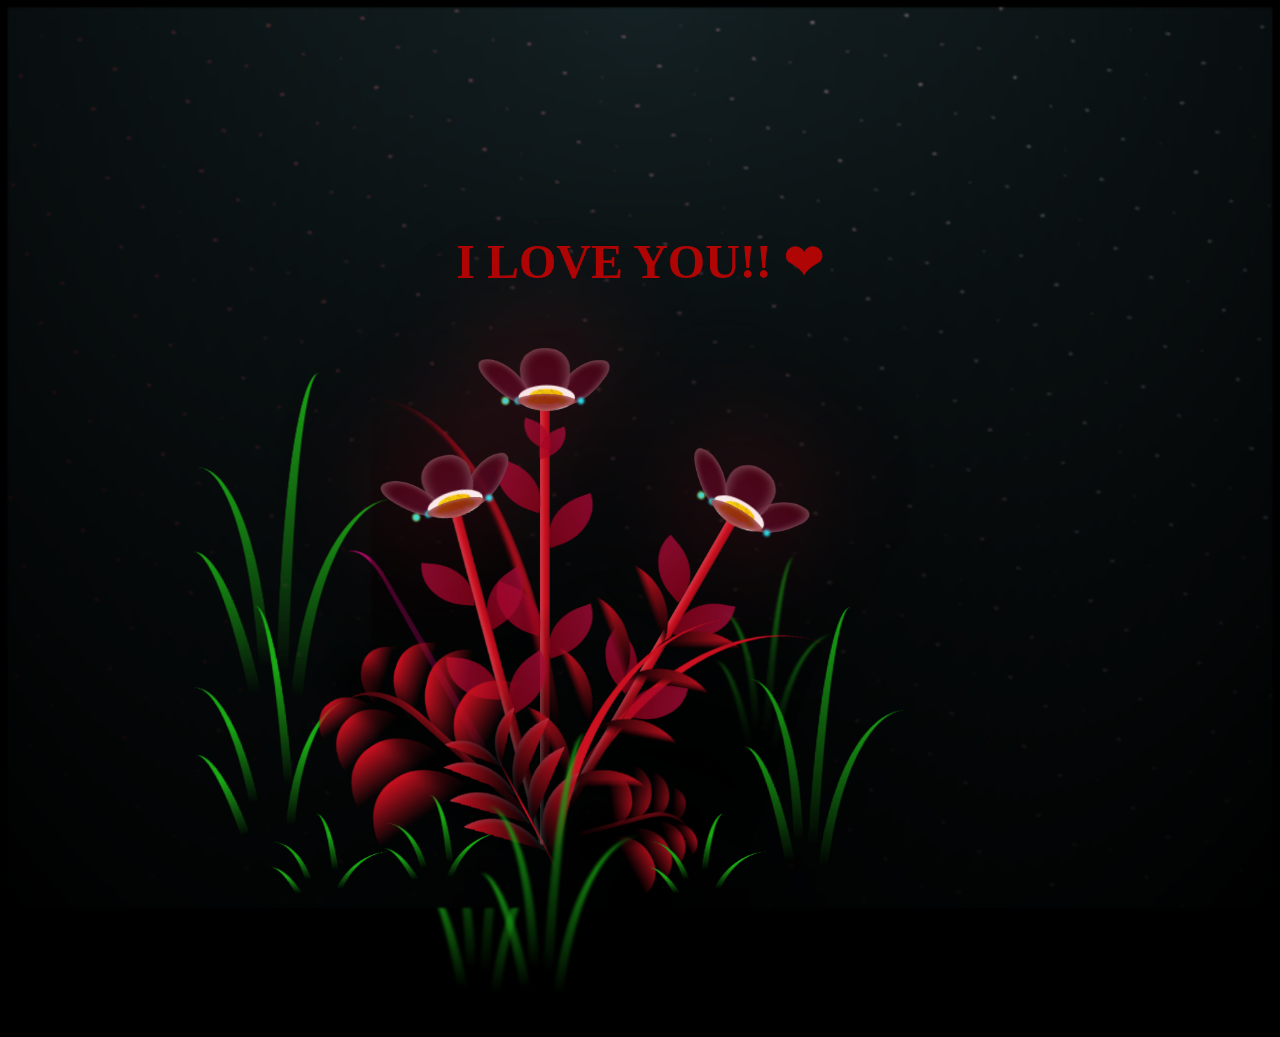
<file: flower/index.html>
<<<<<<< HEAD
<!DOCTYPE html>
<html lang="en">
<head>
    <meta charset="UTF-8">
    <meta name="viewport" content="width=device-width, initial-scale=1.0">
    <link rel="stylesheet" href="style.css">
    <title>Flowers for you</title>
</head>
<body class="not-loaded">
   
    <div class="night"></div>
    <div class="arc-text">
        <span>I LOVE YOU!! &#10084; </span>
        
      </div>
    <div class="flowers">
      <div class="flower flower--1">
        <div class="flower__leafs flower__leafs--1">
          <div class="flower__leaf flower__leaf--1"></div>
          <div class="flower__leaf flower__leaf--2"></div>
          <div class="flower__leaf flower__leaf--3"></div>
          <div class="flower__leaf flower__leaf--4"></div>
          

          <div class="flower__white-circle"></div>
  
          <div class="flower__light flower__light--1"></div>
          <div class="flower__light flower__light--2"></div>
          <div class="flower__light flower__light--3"></div>
          <div class="flower__light flower__light--4"></div>
          <div class="flower__light flower__light--5"></div>
          <div class="flower__light flower__light--6"></div>
          <div class="flower__light flower__light--7"></div>
          <div class="flower__light flower__light--8"></div>
  
        </div>
        <div class="flower__line">
          <div class="flower__line__leaf flower__line__leaf--1"></div>
          <div class="flower__line__leaf flower__line__leaf--2"></div>
          <div class="flower__line__leaf flower__line__leaf--3"></div>
          <div class="flower__line__leaf flower__line__leaf--4"></div>
          <div class="flower__line__leaf flower__line__leaf--5"></div>
          <div class="flower__line__leaf flower__line__leaf--6"></div>
        </div>
      </div>
  
      <div class="flower flower--2">
        <div class="flower__leafs flower__leafs--2">
          <div class="flower__leaf flower__leaf--1"></div>
          <div class="flower__leaf flower__leaf--2"></div>
          <div class="flower__leaf flower__leaf--3"></div>
          <div class="flower__leaf flower__leaf--4"></div>
          <div class="flower__white-circle"></div>
  
          <div class="flower__light flower__light--1"></div>
          <div class="flower__light flower__light--2"></div>
          <div class="flower__light flower__light--3"></div>
          <div class="flower__light flower__light--4"></div>
          <div class="flower__light flower__light--5"></div>
          <div class="flower__light flower__light--6"></div>
          <div class="flower__light flower__light--7"></div>
          <div class="flower__light flower__light--8"></div>
  
        </div>
        <div class="flower__line">
          <div class="flower__line__leaf flower__line__leaf--1"></div>
          <div class="flower__line__leaf flower__line__leaf--2"></div>
          <div class="flower__line__leaf flower__line__leaf--3"></div>
          <div class="flower__line__leaf flower__line__leaf--4"></div>
        </div>
      </div>
  
      <div class="flower flower--3">
        <div class="flower__leafs flower__leafs--3">
          <div class="flower__leaf flower__leaf--1"></div>
          <div class="flower__leaf flower__leaf--2"></div>
          <div class="flower__leaf flower__leaf--3"></div>
          <div class="flower__leaf flower__leaf--4"></div>
          <div class="flower__white-circle"></div>
  
          <div class="flower__light flower__light--1"></div>
          <div class="flower__light flower__light--2"></div>
          <div class="flower__light flower__light--3"></div>
          <div class="flower__light flower__light--4"></div>
          <div class="flower__light flower__light--5"></div>
          <div class="flower__light flower__light--6"></div>
          <div class="flower__light flower__light--7"></div>
          <div class="flower__light flower__light--8"></div>
  
        </div>
        <div class="flower__line">
          <div class="flower__line__leaf flower__line__leaf--1"></div>
          <div class="flower__line__leaf flower__line__leaf--2"></div>
          <div class="flower__line__leaf flower__line__leaf--3"></div>
          <div class="flower__line__leaf flower__line__leaf--4"></div>
        </div>
      </div>
  
      <div class="grow-ans" style="--d:1.2s">
        <div class="flower__g-long">
          <div class="flower__g-long__top"></div>
          <div class="flower__g-long__bottom"></div>
        </div>
      </div>
  
      <div class="growing-grass">
        <div class="flower__grass flower__grass--1">
          <div class="flower__grass--top"></div>
          <div class="flower__grass--bottom"></div>
          <div class="flower__grass__leaf flower__grass__leaf--1"></div>
          <div class="flower__grass__leaf flower__grass__leaf--2"></div>
          <div class="flower__grass__leaf flower__grass__leaf--3"></div>
          <div class="flower__grass__leaf flower__grass__leaf--4"></div>
          <div class="flower__grass__leaf flower__grass__leaf--5"></div>
          <div class="flower__grass__leaf flower__grass__leaf--6"></div>
          <div class="flower__grass__leaf flower__grass__leaf--7"></div>
          <div class="flower__grass__leaf flower__grass__leaf--8"></div>
          <div class="flower__grass__overlay"></div>
        </div>
      </div>
  
      <div class="growing-grass">
        <div class="flower__grass flower__grass--2">
          <div class="flower__grass--top"></div>
          <div class="flower__grass--bottom"></div>
          <div class="flower__grass__leaf flower__grass__leaf--1"></div>
          <div class="flower__grass__leaf flower__grass__leaf--2"></div>
          <div class="flower__grass__leaf flower__grass__leaf--3"></div>
          <div class="flower__grass__leaf flower__grass__leaf--4"></div>
          <div class="flower__grass__leaf flower__grass__leaf--5"></div>
          <div class="flower__grass__leaf flower__grass__leaf--6"></div>
          <div class="flower__grass__leaf flower__grass__leaf--7"></div>
          <div class="flower__grass__leaf flower__grass__leaf--8"></div>
          <div class="flower__grass__overlay"></div>
        </div>
      </div>
  
      <div class="grow-ans" style="--d:2.4s">
        <div class="flower__g-right flower__g-right--1">
          <div class="leaf"></div>
        </div>
      </div>
  
      <div class="grow-ans" style="--d:2.8s">
        <div class="flower__g-right flower__g-right--2">
          <div class="leaf"></div>
        </div>
      </div>
  
      <div class="grow-ans" style="--d:2.8s">
        <div class="flower__g-front">
          <div class="flower__g-front__leaf-wrapper flower__g-front__leaf-wrapper--1">
            <div class="flower__g-front__leaf"></div>
          </div>
          <div class="flower__g-front__leaf-wrapper flower__g-front__leaf-wrapper--2">
            <div class="flower__g-front__leaf"></div>
          </div>
          <div class="flower__g-front__leaf-wrapper flower__g-front__leaf-wrapper--3">
            <div class="flower__g-front__leaf"></div>
          </div>
          <div class="flower__g-front__leaf-wrapper flower__g-front__leaf-wrapper--4">
            <div class="flower__g-front__leaf"></div>
          </div>
          <div class="flower__g-front__leaf-wrapper flower__g-front__leaf-wrapper--5">
            <div class="flower__g-front__leaf"></div>
          </div>
          <div class="flower__g-front__leaf-wrapper flower__g-front__leaf-wrapper--6">
            <div class="flower__g-front__leaf"></div>
          </div>
          <div class="flower__g-front__leaf-wrapper flower__g-front__leaf-wrapper--7">
            <div class="flower__g-front__leaf"></div>
          </div>
          <div class="flower__g-front__leaf-wrapper flower__g-front__leaf-wrapper--8">
            <div class="flower__g-front__leaf"></div>
          </div>
          <div class="flower__g-front__line"></div>
        </div>
      </div>
  
      <div class="grow-ans" style="--d:3.2s">
        <div class="flower__g-fr">
          <div class="leaf"></div>
          <div class="flower__g-fr__leaf flower__g-fr__leaf--1"></div>
          <div class="flower__g-fr__leaf flower__g-fr__leaf--2"></div>
          <div class="flower__g-fr__leaf flower__g-fr__leaf--3"></div>
          <div class="flower__g-fr__leaf flower__g-fr__leaf--4"></div>
          <div class="flower__g-fr__leaf flower__g-fr__leaf--5"></div>
          <div class="flower__g-fr__leaf flower__g-fr__leaf--6"></div>
          <div class="flower__g-fr__leaf flower__g-fr__leaf--7"></div>
          <div class="flower__g-fr__leaf flower__g-fr__leaf--8"></div>
        </div>
      </div>
  
      <div class="long-g long-g--0">
        <div class="grow-ans" style="--d:3s">
          <div class="leaf leaf--0"></div>
        </div>
        <div class="grow-ans" style="--d:2.2s">
          <div class="leaf leaf--1"></div>
        </div>
        <div class="grow-ans" style="--d:3.4s">
          <div class="leaf leaf--2"></div>
        </div>
        <div class="grow-ans" style="--d:3.6s">
          <div class="leaf leaf--3"></div>
        </div>
      </div>
  
      <div class="long-g long-g--1">
        <div class="grow-ans" style="--d:3.6s">
          <div class="leaf leaf--0"></div>
        </div>
        <div class="grow-ans" style="--d:3.8s">
          <div class="leaf leaf--1"></div>
        </div>
        <div class="grow-ans" style="--d:4s">
          <div class="leaf leaf--2"></div>
        </div>
        <div class="grow-ans" style="--d:4.2s">
          <div class="leaf leaf--3"></div>
        </div>
      </div>
  
      <div class="long-g long-g--2">
        <div class="grow-ans" style="--d:4s">
          <div class="leaf leaf--0"></div>
        </div>
        <div class="grow-ans" style="--d:4.2s">
          <div class="leaf leaf--1"></div>
        </div>
        <div class="grow-ans" style="--d:4.4s">
          <div class="leaf leaf--2"></div>
        </div>
        <div class="grow-ans" style="--d:4.6s">
          <div class="leaf leaf--3"></div>
        </div>
      </div>
  
      <div class="long-g long-g--3">
        <div class="grow-ans" style="--d:4s">
          <div class="leaf leaf--0"></div>
        </div>
        <div class="grow-ans" style="--d:4.2s">
          <div class="leaf leaf--1"></div>
        </div>
        <div class="grow-ans" style="--d:3s">
          <div class="leaf leaf--2"></div>
        </div>
        <div class="grow-ans" style="--d:3.6s">
          <div class="leaf leaf--3"></div>
        </div>
      </div>
  
      <div class="long-g long-g--4">
        <div class="grow-ans" style="--d:4s">
          <div class="leaf leaf--0"></div>
        </div>
        <div class="grow-ans" style="--d:4.2s">
          <div class="leaf leaf--1"></div>
        </div>
        <div class="grow-ans" style="--d:3s">
          <div class="leaf leaf--2"></div>
        </div>
        <div class="grow-ans" style="--d:3.6s">
          <div class="leaf leaf--3"></div>
        </div>
      </div>
  
      <div class="long-g long-g--5">
        <div class="grow-ans" style="--d:4s">
          <div class="leaf leaf--0"></div>
        </div>
        <div class="grow-ans" style="--d:4.2s">
          <div class="leaf leaf--1"></div>
        </div>
        <div class="grow-ans" style="--d:3s">
          <div class="leaf leaf--2"></div>
        </div>
        <div class="grow-ans" style="--d:3.6s">
          <div class="leaf leaf--3"></div>
        </div>
      </div>
  
      <div class="long-g long-g--6">
        <div class="grow-ans" style="--d:4.2s">
          <div class="leaf leaf--0"></div>
        </div>
        <div class="grow-ans" style="--d:4.4s">
          <div class="leaf leaf--1"></div>
        </div>
        <div class="grow-ans" style="--d:4.6s">
          <div class="leaf leaf--2"></div>
        </div>
        <div class="grow-ans" style="--d:4.8s">
          <div class="leaf leaf--3"></div>
        </div>
      </div>
  
      <div class="long-g long-g--7">
        <div class="grow-ans" style="--d:3s">
          <div class="leaf leaf--0"></div>
        </div>
        <div class="grow-ans" style="--d:3.2s">
          <div class="leaf leaf--1"></div>
        </div>
        <div class="grow-ans" style="--d:3.5s">
          <div class="leaf leaf--2"></div>
        </div>
        <div class="grow-ans" style="--d:3.6s">
          <div class="leaf leaf--3"></div>
        </div>
      </div>
    </div>
 <script src="index.js"></script>
</body>
=======
<!DOCTYPE html>
<html lang="en">
<head>
    <meta charset="UTF-8">
    <meta name="viewport" content="width=device-width, initial-scale=1.0">
    <link rel="stylesheet" href="style.css">
    <title>Flowers for you</title>
</head>
<body class="not-loaded">
   
    <div class="night"></div>
    <div class="arc-text">
        <span>I LOVE YOU!! &#10084; </span>
        
      </div>
    <div class="flowers">
      <div class="flower flower--1">
        <div class="flower__leafs flower__leafs--1">
          <div class="flower__leaf flower__leaf--1"></div>
          <div class="flower__leaf flower__leaf--2"></div>
          <div class="flower__leaf flower__leaf--3"></div>
          <div class="flower__leaf flower__leaf--4"></div>
          

          <div class="flower__white-circle"></div>
  
          <div class="flower__light flower__light--1"></div>
          <div class="flower__light flower__light--2"></div>
          <div class="flower__light flower__light--3"></div>
          <div class="flower__light flower__light--4"></div>
          <div class="flower__light flower__light--5"></div>
          <div class="flower__light flower__light--6"></div>
          <div class="flower__light flower__light--7"></div>
          <div class="flower__light flower__light--8"></div>
  
        </div>
        <div class="flower__line">
          <div class="flower__line__leaf flower__line__leaf--1"></div>
          <div class="flower__line__leaf flower__line__leaf--2"></div>
          <div class="flower__line__leaf flower__line__leaf--3"></div>
          <div class="flower__line__leaf flower__line__leaf--4"></div>
          <div class="flower__line__leaf flower__line__leaf--5"></div>
          <div class="flower__line__leaf flower__line__leaf--6"></div>
        </div>
      </div>
  
      <div class="flower flower--2">
        <div class="flower__leafs flower__leafs--2">
          <div class="flower__leaf flower__leaf--1"></div>
          <div class="flower__leaf flower__leaf--2"></div>
          <div class="flower__leaf flower__leaf--3"></div>
          <div class="flower__leaf flower__leaf--4"></div>
          <div class="flower__white-circle"></div>
  
          <div class="flower__light flower__light--1"></div>
          <div class="flower__light flower__light--2"></div>
          <div class="flower__light flower__light--3"></div>
          <div class="flower__light flower__light--4"></div>
          <div class="flower__light flower__light--5"></div>
          <div class="flower__light flower__light--6"></div>
          <div class="flower__light flower__light--7"></div>
          <div class="flower__light flower__light--8"></div>
  
        </div>
        <div class="flower__line">
          <div class="flower__line__leaf flower__line__leaf--1"></div>
          <div class="flower__line__leaf flower__line__leaf--2"></div>
          <div class="flower__line__leaf flower__line__leaf--3"></div>
          <div class="flower__line__leaf flower__line__leaf--4"></div>
        </div>
      </div>
  
      <div class="flower flower--3">
        <div class="flower__leafs flower__leafs--3">
          <div class="flower__leaf flower__leaf--1"></div>
          <div class="flower__leaf flower__leaf--2"></div>
          <div class="flower__leaf flower__leaf--3"></div>
          <div class="flower__leaf flower__leaf--4"></div>
          <div class="flower__white-circle"></div>
  
          <div class="flower__light flower__light--1"></div>
          <div class="flower__light flower__light--2"></div>
          <div class="flower__light flower__light--3"></div>
          <div class="flower__light flower__light--4"></div>
          <div class="flower__light flower__light--5"></div>
          <div class="flower__light flower__light--6"></div>
          <div class="flower__light flower__light--7"></div>
          <div class="flower__light flower__light--8"></div>
  
        </div>
        <div class="flower__line">
          <div class="flower__line__leaf flower__line__leaf--1"></div>
          <div class="flower__line__leaf flower__line__leaf--2"></div>
          <div class="flower__line__leaf flower__line__leaf--3"></div>
          <div class="flower__line__leaf flower__line__leaf--4"></div>
        </div>
      </div>
  
      <div class="grow-ans" style="--d:1.2s">
        <div class="flower__g-long">
          <div class="flower__g-long__top"></div>
          <div class="flower__g-long__bottom"></div>
        </div>
      </div>
  
      <div class="growing-grass">
        <div class="flower__grass flower__grass--1">
          <div class="flower__grass--top"></div>
          <div class="flower__grass--bottom"></div>
          <div class="flower__grass__leaf flower__grass__leaf--1"></div>
          <div class="flower__grass__leaf flower__grass__leaf--2"></div>
          <div class="flower__grass__leaf flower__grass__leaf--3"></div>
          <div class="flower__grass__leaf flower__grass__leaf--4"></div>
          <div class="flower__grass__leaf flower__grass__leaf--5"></div>
          <div class="flower__grass__leaf flower__grass__leaf--6"></div>
          <div class="flower__grass__leaf flower__grass__leaf--7"></div>
          <div class="flower__grass__leaf flower__grass__leaf--8"></div>
          <div class="flower__grass__overlay"></div>
        </div>
      </div>
  
      <div class="growing-grass">
        <div class="flower__grass flower__grass--2">
          <div class="flower__grass--top"></div>
          <div class="flower__grass--bottom"></div>
          <div class="flower__grass__leaf flower__grass__leaf--1"></div>
          <div class="flower__grass__leaf flower__grass__leaf--2"></div>
          <div class="flower__grass__leaf flower__grass__leaf--3"></div>
          <div class="flower__grass__leaf flower__grass__leaf--4"></div>
          <div class="flower__grass__leaf flower__grass__leaf--5"></div>
          <div class="flower__grass__leaf flower__grass__leaf--6"></div>
          <div class="flower__grass__leaf flower__grass__leaf--7"></div>
          <div class="flower__grass__leaf flower__grass__leaf--8"></div>
          <div class="flower__grass__overlay"></div>
        </div>
      </div>
  
      <div class="grow-ans" style="--d:2.4s">
        <div class="flower__g-right flower__g-right--1">
          <div class="leaf"></div>
        </div>
      </div>
  
      <div class="grow-ans" style="--d:2.8s">
        <div class="flower__g-right flower__g-right--2">
          <div class="leaf"></div>
        </div>
      </div>
  
      <div class="grow-ans" style="--d:2.8s">
        <div class="flower__g-front">
          <div class="flower__g-front__leaf-wrapper flower__g-front__leaf-wrapper--1">
            <div class="flower__g-front__leaf"></div>
          </div>
          <div class="flower__g-front__leaf-wrapper flower__g-front__leaf-wrapper--2">
            <div class="flower__g-front__leaf"></div>
          </div>
          <div class="flower__g-front__leaf-wrapper flower__g-front__leaf-wrapper--3">
            <div class="flower__g-front__leaf"></div>
          </div>
          <div class="flower__g-front__leaf-wrapper flower__g-front__leaf-wrapper--4">
            <div class="flower__g-front__leaf"></div>
          </div>
          <div class="flower__g-front__leaf-wrapper flower__g-front__leaf-wrapper--5">
            <div class="flower__g-front__leaf"></div>
          </div>
          <div class="flower__g-front__leaf-wrapper flower__g-front__leaf-wrapper--6">
            <div class="flower__g-front__leaf"></div>
          </div>
          <div class="flower__g-front__leaf-wrapper flower__g-front__leaf-wrapper--7">
            <div class="flower__g-front__leaf"></div>
          </div>
          <div class="flower__g-front__leaf-wrapper flower__g-front__leaf-wrapper--8">
            <div class="flower__g-front__leaf"></div>
          </div>
          <div class="flower__g-front__line"></div>
        </div>
      </div>
  
      <div class="grow-ans" style="--d:3.2s">
        <div class="flower__g-fr">
          <div class="leaf"></div>
          <div class="flower__g-fr__leaf flower__g-fr__leaf--1"></div>
          <div class="flower__g-fr__leaf flower__g-fr__leaf--2"></div>
          <div class="flower__g-fr__leaf flower__g-fr__leaf--3"></div>
          <div class="flower__g-fr__leaf flower__g-fr__leaf--4"></div>
          <div class="flower__g-fr__leaf flower__g-fr__leaf--5"></div>
          <div class="flower__g-fr__leaf flower__g-fr__leaf--6"></div>
          <div class="flower__g-fr__leaf flower__g-fr__leaf--7"></div>
          <div class="flower__g-fr__leaf flower__g-fr__leaf--8"></div>
        </div>
      </div>
  
      <div class="long-g long-g--0">
        <div class="grow-ans" style="--d:3s">
          <div class="leaf leaf--0"></div>
        </div>
        <div class="grow-ans" style="--d:2.2s">
          <div class="leaf leaf--1"></div>
        </div>
        <div class="grow-ans" style="--d:3.4s">
          <div class="leaf leaf--2"></div>
        </div>
        <div class="grow-ans" style="--d:3.6s">
          <div class="leaf leaf--3"></div>
        </div>
      </div>
  
      <div class="long-g long-g--1">
        <div class="grow-ans" style="--d:3.6s">
          <div class="leaf leaf--0"></div>
        </div>
        <div class="grow-ans" style="--d:3.8s">
          <div class="leaf leaf--1"></div>
        </div>
        <div class="grow-ans" style="--d:4s">
          <div class="leaf leaf--2"></div>
        </div>
        <div class="grow-ans" style="--d:4.2s">
          <div class="leaf leaf--3"></div>
        </div>
      </div>
  
      <div class="long-g long-g--2">
        <div class="grow-ans" style="--d:4s">
          <div class="leaf leaf--0"></div>
        </div>
        <div class="grow-ans" style="--d:4.2s">
          <div class="leaf leaf--1"></div>
        </div>
        <div class="grow-ans" style="--d:4.4s">
          <div class="leaf leaf--2"></div>
        </div>
        <div class="grow-ans" style="--d:4.6s">
          <div class="leaf leaf--3"></div>
        </div>
      </div>
  
      <div class="long-g long-g--3">
        <div class="grow-ans" style="--d:4s">
          <div class="leaf leaf--0"></div>
        </div>
        <div class="grow-ans" style="--d:4.2s">
          <div class="leaf leaf--1"></div>
        </div>
        <div class="grow-ans" style="--d:3s">
          <div class="leaf leaf--2"></div>
        </div>
        <div class="grow-ans" style="--d:3.6s">
          <div class="leaf leaf--3"></div>
        </div>
      </div>
  
      <div class="long-g long-g--4">
        <div class="grow-ans" style="--d:4s">
          <div class="leaf leaf--0"></div>
        </div>
        <div class="grow-ans" style="--d:4.2s">
          <div class="leaf leaf--1"></div>
        </div>
        <div class="grow-ans" style="--d:3s">
          <div class="leaf leaf--2"></div>
        </div>
        <div class="grow-ans" style="--d:3.6s">
          <div class="leaf leaf--3"></div>
        </div>
      </div>
  
      <div class="long-g long-g--5">
        <div class="grow-ans" style="--d:4s">
          <div class="leaf leaf--0"></div>
        </div>
        <div class="grow-ans" style="--d:4.2s">
          <div class="leaf leaf--1"></div>
        </div>
        <div class="grow-ans" style="--d:3s">
          <div class="leaf leaf--2"></div>
        </div>
        <div class="grow-ans" style="--d:3.6s">
          <div class="leaf leaf--3"></div>
        </div>
      </div>
  
      <div class="long-g long-g--6">
        <div class="grow-ans" style="--d:4.2s">
          <div class="leaf leaf--0"></div>
        </div>
        <div class="grow-ans" style="--d:4.4s">
          <div class="leaf leaf--1"></div>
        </div>
        <div class="grow-ans" style="--d:4.6s">
          <div class="leaf leaf--2"></div>
        </div>
        <div class="grow-ans" style="--d:4.8s">
          <div class="leaf leaf--3"></div>
        </div>
      </div>
  
      <div class="long-g long-g--7">
        <div class="grow-ans" style="--d:3s">
          <div class="leaf leaf--0"></div>
        </div>
        <div class="grow-ans" style="--d:3.2s">
          <div class="leaf leaf--1"></div>
        </div>
        <div class="grow-ans" style="--d:3.5s">
          <div class="leaf leaf--2"></div>
        </div>
        <div class="grow-ans" style="--d:3.6s">
          <div class="leaf leaf--3"></div>
        </div>
      </div>
    </div>
 <script src="index.js"></script>
</body>
>>>>>>> cd6f3fd1a0b0ac1dc821648ae019a98922db8d30
</html>
</file>
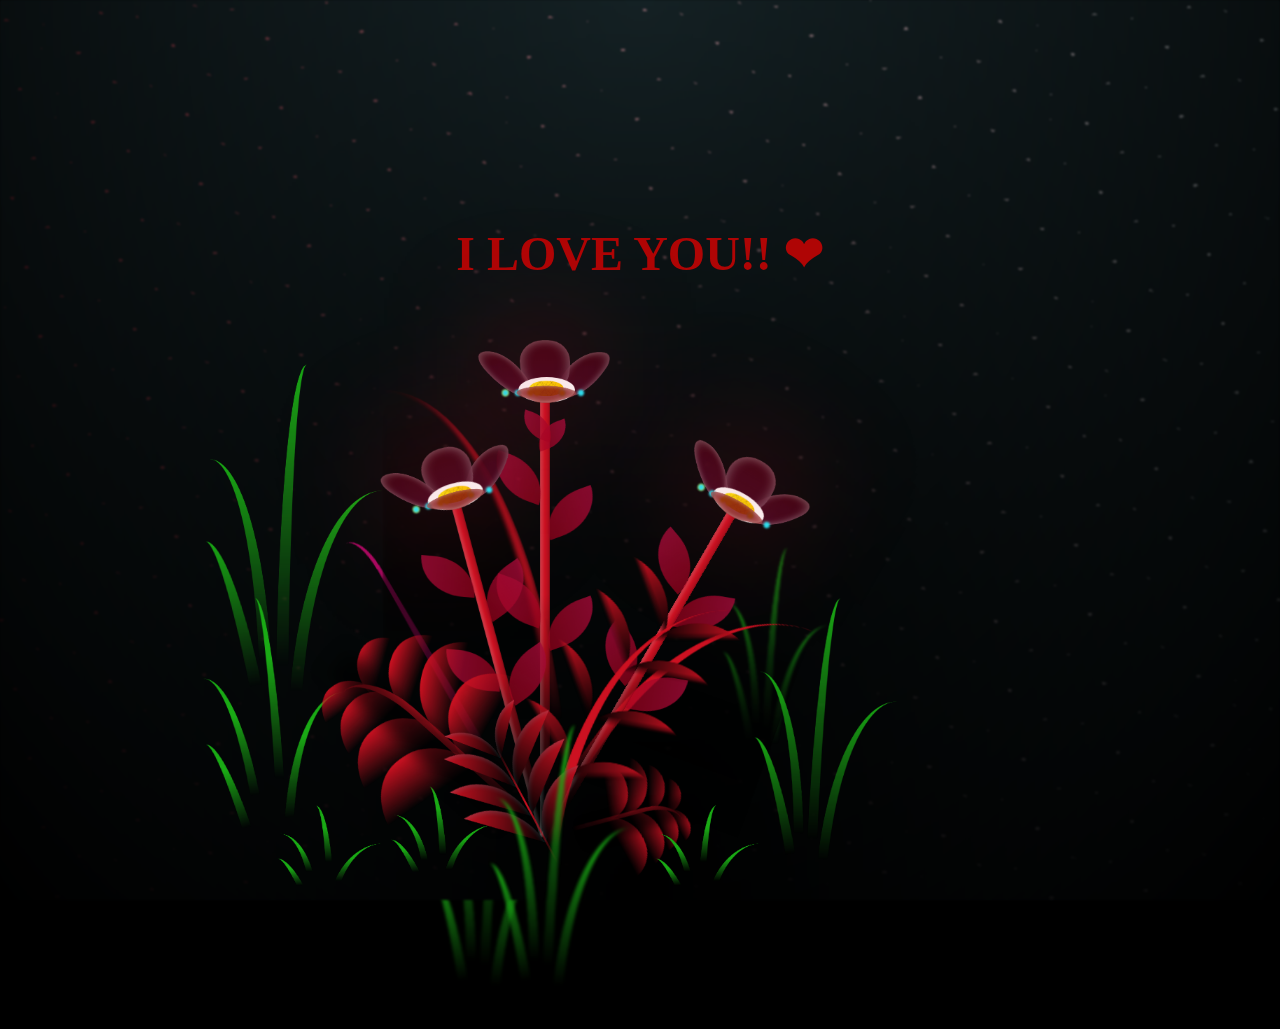
<file: flowers/index.html>
<<<<<<< HEAD
<!DOCTYPE html>
<html lang="en">
<head>
    <meta charset="UTF-8">
    <meta name="viewport" content="width=device-width, initial-scale=1.0">
    <link rel="stylesheet" href="style.css">
    <title>Flowers for you</title>
</head>
<body class="not-loaded">
   
    <div class="night"></div>
    <div class="arc-text">
        <span>HAPPY VALENTINES, LOVE YOU!! &#10084; </span>
        
      </div>
    <div class="flowers">
      <div class="flower flower--1">
        <div class="flower__leafs flower__leafs--1">
          <div class="flower__leaf flower__leaf--1"></div>
          <div class="flower__leaf flower__leaf--2"></div>
          <div class="flower__leaf flower__leaf--3"></div>
          <div class="flower__leaf flower__leaf--4"></div>
          

          <div class="flower__white-circle"></div>
  
          <div class="flower__light flower__light--1"></div>
          <div class="flower__light flower__light--2"></div>
          <div class="flower__light flower__light--3"></div>
          <div class="flower__light flower__light--4"></div>
          <div class="flower__light flower__light--5"></div>
          <div class="flower__light flower__light--6"></div>
          <div class="flower__light flower__light--7"></div>
          <div class="flower__light flower__light--8"></div>
  
        </div>
        <div class="flower__line">
          <div class="flower__line__leaf flower__line__leaf--1"></div>
          <div class="flower__line__leaf flower__line__leaf--2"></div>
          <div class="flower__line__leaf flower__line__leaf--3"></div>
          <div class="flower__line__leaf flower__line__leaf--4"></div>
          <div class="flower__line__leaf flower__line__leaf--5"></div>
          <div class="flower__line__leaf flower__line__leaf--6"></div>
        </div>
      </div>
  
      <div class="flower flower--2">
        <div class="flower__leafs flower__leafs--2">
          <div class="flower__leaf flower__leaf--1"></div>
          <div class="flower__leaf flower__leaf--2"></div>
          <div class="flower__leaf flower__leaf--3"></div>
          <div class="flower__leaf flower__leaf--4"></div>
          <div class="flower__white-circle"></div>
  
          <div class="flower__light flower__light--1"></div>
          <div class="flower__light flower__light--2"></div>
          <div class="flower__light flower__light--3"></div>
          <div class="flower__light flower__light--4"></div>
          <div class="flower__light flower__light--5"></div>
          <div class="flower__light flower__light--6"></div>
          <div class="flower__light flower__light--7"></div>
          <div class="flower__light flower__light--8"></div>
  
        </div>
        <div class="flower__line">
          <div class="flower__line__leaf flower__line__leaf--1"></div>
          <div class="flower__line__leaf flower__line__leaf--2"></div>
          <div class="flower__line__leaf flower__line__leaf--3"></div>
          <div class="flower__line__leaf flower__line__leaf--4"></div>
        </div>
      </div>
  
      <div class="flower flower--3">
        <div class="flower__leafs flower__leafs--3">
          <div class="flower__leaf flower__leaf--1"></div>
          <div class="flower__leaf flower__leaf--2"></div>
          <div class="flower__leaf flower__leaf--3"></div>
          <div class="flower__leaf flower__leaf--4"></div>
          <div class="flower__white-circle"></div>
  
          <div class="flower__light flower__light--1"></div>
          <div class="flower__light flower__light--2"></div>
          <div class="flower__light flower__light--3"></div>
          <div class="flower__light flower__light--4"></div>
          <div class="flower__light flower__light--5"></div>
          <div class="flower__light flower__light--6"></div>
          <div class="flower__light flower__light--7"></div>
          <div class="flower__light flower__light--8"></div>
  
        </div>
        <div class="flower__line">
          <div class="flower__line__leaf flower__line__leaf--1"></div>
          <div class="flower__line__leaf flower__line__leaf--2"></div>
          <div class="flower__line__leaf flower__line__leaf--3"></div>
          <div class="flower__line__leaf flower__line__leaf--4"></div>
        </div>
      </div>
  
      <div class="grow-ans" style="--d:1.2s">
        <div class="flower__g-long">
          <div class="flower__g-long__top"></div>
          <div class="flower__g-long__bottom"></div>
        </div>
      </div>
  
      <div class="growing-grass">
        <div class="flower__grass flower__grass--1">
          <div class="flower__grass--top"></div>
          <div class="flower__grass--bottom"></div>
          <div class="flower__grass__leaf flower__grass__leaf--1"></div>
          <div class="flower__grass__leaf flower__grass__leaf--2"></div>
          <div class="flower__grass__leaf flower__grass__leaf--3"></div>
          <div class="flower__grass__leaf flower__grass__leaf--4"></div>
          <div class="flower__grass__leaf flower__grass__leaf--5"></div>
          <div class="flower__grass__leaf flower__grass__leaf--6"></div>
          <div class="flower__grass__leaf flower__grass__leaf--7"></div>
          <div class="flower__grass__leaf flower__grass__leaf--8"></div>
          <div class="flower__grass__overlay"></div>
        </div>
      </div>
  
      <div class="growing-grass">
        <div class="flower__grass flower__grass--2">
          <div class="flower__grass--top"></div>
          <div class="flower__grass--bottom"></div>
          <div class="flower__grass__leaf flower__grass__leaf--1"></div>
          <div class="flower__grass__leaf flower__grass__leaf--2"></div>
          <div class="flower__grass__leaf flower__grass__leaf--3"></div>
          <div class="flower__grass__leaf flower__grass__leaf--4"></div>
          <div class="flower__grass__leaf flower__grass__leaf--5"></div>
          <div class="flower__grass__leaf flower__grass__leaf--6"></div>
          <div class="flower__grass__leaf flower__grass__leaf--7"></div>
          <div class="flower__grass__leaf flower__grass__leaf--8"></div>
          <div class="flower__grass__overlay"></div>
        </div>
      </div>
  
      <div class="grow-ans" style="--d:2.4s">
        <div class="flower__g-right flower__g-right--1">
          <div class="leaf"></div>
        </div>
      </div>
  
      <div class="grow-ans" style="--d:2.8s">
        <div class="flower__g-right flower__g-right--2">
          <div class="leaf"></div>
        </div>
      </div>
  
      <div class="grow-ans" style="--d:2.8s">
        <div class="flower__g-front">
          <div class="flower__g-front__leaf-wrapper flower__g-front__leaf-wrapper--1">
            <div class="flower__g-front__leaf"></div>
          </div>
          <div class="flower__g-front__leaf-wrapper flower__g-front__leaf-wrapper--2">
            <div class="flower__g-front__leaf"></div>
          </div>
          <div class="flower__g-front__leaf-wrapper flower__g-front__leaf-wrapper--3">
            <div class="flower__g-front__leaf"></div>
          </div>
          <div class="flower__g-front__leaf-wrapper flower__g-front__leaf-wrapper--4">
            <div class="flower__g-front__leaf"></div>
          </div>
          <div class="flower__g-front__leaf-wrapper flower__g-front__leaf-wrapper--5">
            <div class="flower__g-front__leaf"></div>
          </div>
          <div class="flower__g-front__leaf-wrapper flower__g-front__leaf-wrapper--6">
            <div class="flower__g-front__leaf"></div>
          </div>
          <div class="flower__g-front__leaf-wrapper flower__g-front__leaf-wrapper--7">
            <div class="flower__g-front__leaf"></div>
          </div>
          <div class="flower__g-front__leaf-wrapper flower__g-front__leaf-wrapper--8">
            <div class="flower__g-front__leaf"></div>
          </div>
          <div class="flower__g-front__line"></div>
        </div>
      </div>
  
      <div class="grow-ans" style="--d:3.2s">
        <div class="flower__g-fr">
          <div class="leaf"></div>
          <div class="flower__g-fr__leaf flower__g-fr__leaf--1"></div>
          <div class="flower__g-fr__leaf flower__g-fr__leaf--2"></div>
          <div class="flower__g-fr__leaf flower__g-fr__leaf--3"></div>
          <div class="flower__g-fr__leaf flower__g-fr__leaf--4"></div>
          <div class="flower__g-fr__leaf flower__g-fr__leaf--5"></div>
          <div class="flower__g-fr__leaf flower__g-fr__leaf--6"></div>
          <div class="flower__g-fr__leaf flower__g-fr__leaf--7"></div>
          <div class="flower__g-fr__leaf flower__g-fr__leaf--8"></div>
        </div>
      </div>
  
      <div class="long-g long-g--0">
        <div class="grow-ans" style="--d:3s">
          <div class="leaf leaf--0"></div>
        </div>
        <div class="grow-ans" style="--d:2.2s">
          <div class="leaf leaf--1"></div>
        </div>
        <div class="grow-ans" style="--d:3.4s">
          <div class="leaf leaf--2"></div>
        </div>
        <div class="grow-ans" style="--d:3.6s">
          <div class="leaf leaf--3"></div>
        </div>
      </div>
  
      <div class="long-g long-g--1">
        <div class="grow-ans" style="--d:3.6s">
          <div class="leaf leaf--0"></div>
        </div>
        <div class="grow-ans" style="--d:3.8s">
          <div class="leaf leaf--1"></div>
        </div>
        <div class="grow-ans" style="--d:4s">
          <div class="leaf leaf--2"></div>
        </div>
        <div class="grow-ans" style="--d:4.2s">
          <div class="leaf leaf--3"></div>
        </div>
      </div>
  
      <div class="long-g long-g--2">
        <div class="grow-ans" style="--d:4s">
          <div class="leaf leaf--0"></div>
        </div>
        <div class="grow-ans" style="--d:4.2s">
          <div class="leaf leaf--1"></div>
        </div>
        <div class="grow-ans" style="--d:4.4s">
          <div class="leaf leaf--2"></div>
        </div>
        <div class="grow-ans" style="--d:4.6s">
          <div class="leaf leaf--3"></div>
        </div>
      </div>
  
      <div class="long-g long-g--3">
        <div class="grow-ans" style="--d:4s">
          <div class="leaf leaf--0"></div>
        </div>
        <div class="grow-ans" style="--d:4.2s">
          <div class="leaf leaf--1"></div>
        </div>
        <div class="grow-ans" style="--d:3s">
          <div class="leaf leaf--2"></div>
        </div>
        <div class="grow-ans" style="--d:3.6s">
          <div class="leaf leaf--3"></div>
        </div>
      </div>
  
      <div class="long-g long-g--4">
        <div class="grow-ans" style="--d:4s">
          <div class="leaf leaf--0"></div>
        </div>
        <div class="grow-ans" style="--d:4.2s">
          <div class="leaf leaf--1"></div>
        </div>
        <div class="grow-ans" style="--d:3s">
          <div class="leaf leaf--2"></div>
        </div>
        <div class="grow-ans" style="--d:3.6s">
          <div class="leaf leaf--3"></div>
        </div>
      </div>
  
      <div class="long-g long-g--5">
        <div class="grow-ans" style="--d:4s">
          <div class="leaf leaf--0"></div>
        </div>
        <div class="grow-ans" style="--d:4.2s">
          <div class="leaf leaf--1"></div>
        </div>
        <div class="grow-ans" style="--d:3s">
          <div class="leaf leaf--2"></div>
        </div>
        <div class="grow-ans" style="--d:3.6s">
          <div class="leaf leaf--3"></div>
        </div>
      </div>
  
      <div class="long-g long-g--6">
        <div class="grow-ans" style="--d:4.2s">
          <div class="leaf leaf--0"></div>
        </div>
        <div class="grow-ans" style="--d:4.4s">
          <div class="leaf leaf--1"></div>
        </div>
        <div class="grow-ans" style="--d:4.6s">
          <div class="leaf leaf--2"></div>
        </div>
        <div class="grow-ans" style="--d:4.8s">
          <div class="leaf leaf--3"></div>
        </div>
      </div>
  
      <div class="long-g long-g--7">
        <div class="grow-ans" style="--d:3s">
          <div class="leaf leaf--0"></div>
        </div>
        <div class="grow-ans" style="--d:3.2s">
          <div class="leaf leaf--1"></div>
        </div>
        <div class="grow-ans" style="--d:3.5s">
          <div class="leaf leaf--2"></div>
        </div>
        <div class="grow-ans" style="--d:3.6s">
          <div class="leaf leaf--3"></div>
        </div>
      </div>
    </div>
 <script src="index.js"></script>
</body>
=======
<!DOCTYPE html>
<html lang="en">
<head>
    <meta charset="UTF-8">
    <meta name="viewport" content="width=device-width, initial-scale=1.0">
    <link rel="stylesheet" href="style.css">
    <title>Flowers for you</title>
</head>
<body class="not-loaded">
   
    <div class="night"></div>
    <div class="arc-text">
        <span>I LOVE YOU!! &#10084; </span>
        
      </div>
    <div class="flowers">
      <div class="flower flower--1">
        <div class="flower__leafs flower__leafs--1">
          <div class="flower__leaf flower__leaf--1"></div>
          <div class="flower__leaf flower__leaf--2"></div>
          <div class="flower__leaf flower__leaf--3"></div>
          <div class="flower__leaf flower__leaf--4"></div>
          

          <div class="flower__white-circle"></div>
  
          <div class="flower__light flower__light--1"></div>
          <div class="flower__light flower__light--2"></div>
          <div class="flower__light flower__light--3"></div>
          <div class="flower__light flower__light--4"></div>
          <div class="flower__light flower__light--5"></div>
          <div class="flower__light flower__light--6"></div>
          <div class="flower__light flower__light--7"></div>
          <div class="flower__light flower__light--8"></div>
  
        </div>
        <div class="flower__line">
          <div class="flower__line__leaf flower__line__leaf--1"></div>
          <div class="flower__line__leaf flower__line__leaf--2"></div>
          <div class="flower__line__leaf flower__line__leaf--3"></div>
          <div class="flower__line__leaf flower__line__leaf--4"></div>
          <div class="flower__line__leaf flower__line__leaf--5"></div>
          <div class="flower__line__leaf flower__line__leaf--6"></div>
        </div>
      </div>
  
      <div class="flower flower--2">
        <div class="flower__leafs flower__leafs--2">
          <div class="flower__leaf flower__leaf--1"></div>
          <div class="flower__leaf flower__leaf--2"></div>
          <div class="flower__leaf flower__leaf--3"></div>
          <div class="flower__leaf flower__leaf--4"></div>
          <div class="flower__white-circle"></div>
  
          <div class="flower__light flower__light--1"></div>
          <div class="flower__light flower__light--2"></div>
          <div class="flower__light flower__light--3"></div>
          <div class="flower__light flower__light--4"></div>
          <div class="flower__light flower__light--5"></div>
          <div class="flower__light flower__light--6"></div>
          <div class="flower__light flower__light--7"></div>
          <div class="flower__light flower__light--8"></div>
  
        </div>
        <div class="flower__line">
          <div class="flower__line__leaf flower__line__leaf--1"></div>
          <div class="flower__line__leaf flower__line__leaf--2"></div>
          <div class="flower__line__leaf flower__line__leaf--3"></div>
          <div class="flower__line__leaf flower__line__leaf--4"></div>
        </div>
      </div>
  
      <div class="flower flower--3">
        <div class="flower__leafs flower__leafs--3">
          <div class="flower__leaf flower__leaf--1"></div>
          <div class="flower__leaf flower__leaf--2"></div>
          <div class="flower__leaf flower__leaf--3"></div>
          <div class="flower__leaf flower__leaf--4"></div>
          <div class="flower__white-circle"></div>
  
          <div class="flower__light flower__light--1"></div>
          <div class="flower__light flower__light--2"></div>
          <div class="flower__light flower__light--3"></div>
          <div class="flower__light flower__light--4"></div>
          <div class="flower__light flower__light--5"></div>
          <div class="flower__light flower__light--6"></div>
          <div class="flower__light flower__light--7"></div>
          <div class="flower__light flower__light--8"></div>
  
        </div>
        <div class="flower__line">
          <div class="flower__line__leaf flower__line__leaf--1"></div>
          <div class="flower__line__leaf flower__line__leaf--2"></div>
          <div class="flower__line__leaf flower__line__leaf--3"></div>
          <div class="flower__line__leaf flower__line__leaf--4"></div>
        </div>
      </div>
  
      <div class="grow-ans" style="--d:1.2s">
        <div class="flower__g-long">
          <div class="flower__g-long__top"></div>
          <div class="flower__g-long__bottom"></div>
        </div>
      </div>
  
      <div class="growing-grass">
        <div class="flower__grass flower__grass--1">
          <div class="flower__grass--top"></div>
          <div class="flower__grass--bottom"></div>
          <div class="flower__grass__leaf flower__grass__leaf--1"></div>
          <div class="flower__grass__leaf flower__grass__leaf--2"></div>
          <div class="flower__grass__leaf flower__grass__leaf--3"></div>
          <div class="flower__grass__leaf flower__grass__leaf--4"></div>
          <div class="flower__grass__leaf flower__grass__leaf--5"></div>
          <div class="flower__grass__leaf flower__grass__leaf--6"></div>
          <div class="flower__grass__leaf flower__grass__leaf--7"></div>
          <div class="flower__grass__leaf flower__grass__leaf--8"></div>
          <div class="flower__grass__overlay"></div>
        </div>
      </div>
  
      <div class="growing-grass">
        <div class="flower__grass flower__grass--2">
          <div class="flower__grass--top"></div>
          <div class="flower__grass--bottom"></div>
          <div class="flower__grass__leaf flower__grass__leaf--1"></div>
          <div class="flower__grass__leaf flower__grass__leaf--2"></div>
          <div class="flower__grass__leaf flower__grass__leaf--3"></div>
          <div class="flower__grass__leaf flower__grass__leaf--4"></div>
          <div class="flower__grass__leaf flower__grass__leaf--5"></div>
          <div class="flower__grass__leaf flower__grass__leaf--6"></div>
          <div class="flower__grass__leaf flower__grass__leaf--7"></div>
          <div class="flower__grass__leaf flower__grass__leaf--8"></div>
          <div class="flower__grass__overlay"></div>
        </div>
      </div>
  
      <div class="grow-ans" style="--d:2.4s">
        <div class="flower__g-right flower__g-right--1">
          <div class="leaf"></div>
        </div>
      </div>
  
      <div class="grow-ans" style="--d:2.8s">
        <div class="flower__g-right flower__g-right--2">
          <div class="leaf"></div>
        </div>
      </div>
  
      <div class="grow-ans" style="--d:2.8s">
        <div class="flower__g-front">
          <div class="flower__g-front__leaf-wrapper flower__g-front__leaf-wrapper--1">
            <div class="flower__g-front__leaf"></div>
          </div>
          <div class="flower__g-front__leaf-wrapper flower__g-front__leaf-wrapper--2">
            <div class="flower__g-front__leaf"></div>
          </div>
          <div class="flower__g-front__leaf-wrapper flower__g-front__leaf-wrapper--3">
            <div class="flower__g-front__leaf"></div>
          </div>
          <div class="flower__g-front__leaf-wrapper flower__g-front__leaf-wrapper--4">
            <div class="flower__g-front__leaf"></div>
          </div>
          <div class="flower__g-front__leaf-wrapper flower__g-front__leaf-wrapper--5">
            <div class="flower__g-front__leaf"></div>
          </div>
          <div class="flower__g-front__leaf-wrapper flower__g-front__leaf-wrapper--6">
            <div class="flower__g-front__leaf"></div>
          </div>
          <div class="flower__g-front__leaf-wrapper flower__g-front__leaf-wrapper--7">
            <div class="flower__g-front__leaf"></div>
          </div>
          <div class="flower__g-front__leaf-wrapper flower__g-front__leaf-wrapper--8">
            <div class="flower__g-front__leaf"></div>
          </div>
          <div class="flower__g-front__line"></div>
        </div>
      </div>
  
      <div class="grow-ans" style="--d:3.2s">
        <div class="flower__g-fr">
          <div class="leaf"></div>
          <div class="flower__g-fr__leaf flower__g-fr__leaf--1"></div>
          <div class="flower__g-fr__leaf flower__g-fr__leaf--2"></div>
          <div class="flower__g-fr__leaf flower__g-fr__leaf--3"></div>
          <div class="flower__g-fr__leaf flower__g-fr__leaf--4"></div>
          <div class="flower__g-fr__leaf flower__g-fr__leaf--5"></div>
          <div class="flower__g-fr__leaf flower__g-fr__leaf--6"></div>
          <div class="flower__g-fr__leaf flower__g-fr__leaf--7"></div>
          <div class="flower__g-fr__leaf flower__g-fr__leaf--8"></div>
        </div>
      </div>
  
      <div class="long-g long-g--0">
        <div class="grow-ans" style="--d:3s">
          <div class="leaf leaf--0"></div>
        </div>
        <div class="grow-ans" style="--d:2.2s">
          <div class="leaf leaf--1"></div>
        </div>
        <div class="grow-ans" style="--d:3.4s">
          <div class="leaf leaf--2"></div>
        </div>
        <div class="grow-ans" style="--d:3.6s">
          <div class="leaf leaf--3"></div>
        </div>
      </div>
  
      <div class="long-g long-g--1">
        <div class="grow-ans" style="--d:3.6s">
          <div class="leaf leaf--0"></div>
        </div>
        <div class="grow-ans" style="--d:3.8s">
          <div class="leaf leaf--1"></div>
        </div>
        <div class="grow-ans" style="--d:4s">
          <div class="leaf leaf--2"></div>
        </div>
        <div class="grow-ans" style="--d:4.2s">
          <div class="leaf leaf--3"></div>
        </div>
      </div>
  
      <div class="long-g long-g--2">
        <div class="grow-ans" style="--d:4s">
          <div class="leaf leaf--0"></div>
        </div>
        <div class="grow-ans" style="--d:4.2s">
          <div class="leaf leaf--1"></div>
        </div>
        <div class="grow-ans" style="--d:4.4s">
          <div class="leaf leaf--2"></div>
        </div>
        <div class="grow-ans" style="--d:4.6s">
          <div class="leaf leaf--3"></div>
        </div>
      </div>
  
      <div class="long-g long-g--3">
        <div class="grow-ans" style="--d:4s">
          <div class="leaf leaf--0"></div>
        </div>
        <div class="grow-ans" style="--d:4.2s">
          <div class="leaf leaf--1"></div>
        </div>
        <div class="grow-ans" style="--d:3s">
          <div class="leaf leaf--2"></div>
        </div>
        <div class="grow-ans" style="--d:3.6s">
          <div class="leaf leaf--3"></div>
        </div>
      </div>
  
      <div class="long-g long-g--4">
        <div class="grow-ans" style="--d:4s">
          <div class="leaf leaf--0"></div>
        </div>
        <div class="grow-ans" style="--d:4.2s">
          <div class="leaf leaf--1"></div>
        </div>
        <div class="grow-ans" style="--d:3s">
          <div class="leaf leaf--2"></div>
        </div>
        <div class="grow-ans" style="--d:3.6s">
          <div class="leaf leaf--3"></div>
        </div>
      </div>
  
      <div class="long-g long-g--5">
        <div class="grow-ans" style="--d:4s">
          <div class="leaf leaf--0"></div>
        </div>
        <div class="grow-ans" style="--d:4.2s">
          <div class="leaf leaf--1"></div>
        </div>
        <div class="grow-ans" style="--d:3s">
          <div class="leaf leaf--2"></div>
        </div>
        <div class="grow-ans" style="--d:3.6s">
          <div class="leaf leaf--3"></div>
        </div>
      </div>
  
      <div class="long-g long-g--6">
        <div class="grow-ans" style="--d:4.2s">
          <div class="leaf leaf--0"></div>
        </div>
        <div class="grow-ans" style="--d:4.4s">
          <div class="leaf leaf--1"></div>
        </div>
        <div class="grow-ans" style="--d:4.6s">
          <div class="leaf leaf--2"></div>
        </div>
        <div class="grow-ans" style="--d:4.8s">
          <div class="leaf leaf--3"></div>
        </div>
      </div>
  
      <div class="long-g long-g--7">
        <div class="grow-ans" style="--d:3s">
          <div class="leaf leaf--0"></div>
        </div>
        <div class="grow-ans" style="--d:3.2s">
          <div class="leaf leaf--1"></div>
        </div>
        <div class="grow-ans" style="--d:3.5s">
          <div class="leaf leaf--2"></div>
        </div>
        <div class="grow-ans" style="--d:3.6s">
          <div class="leaf leaf--3"></div>
        </div>
      </div>
    </div>
 <script src="index.js"></script>
</body>
>>>>>>> cd6f3fd1a0b0ac1dc821648ae019a98922db8d30
</html>
</file>
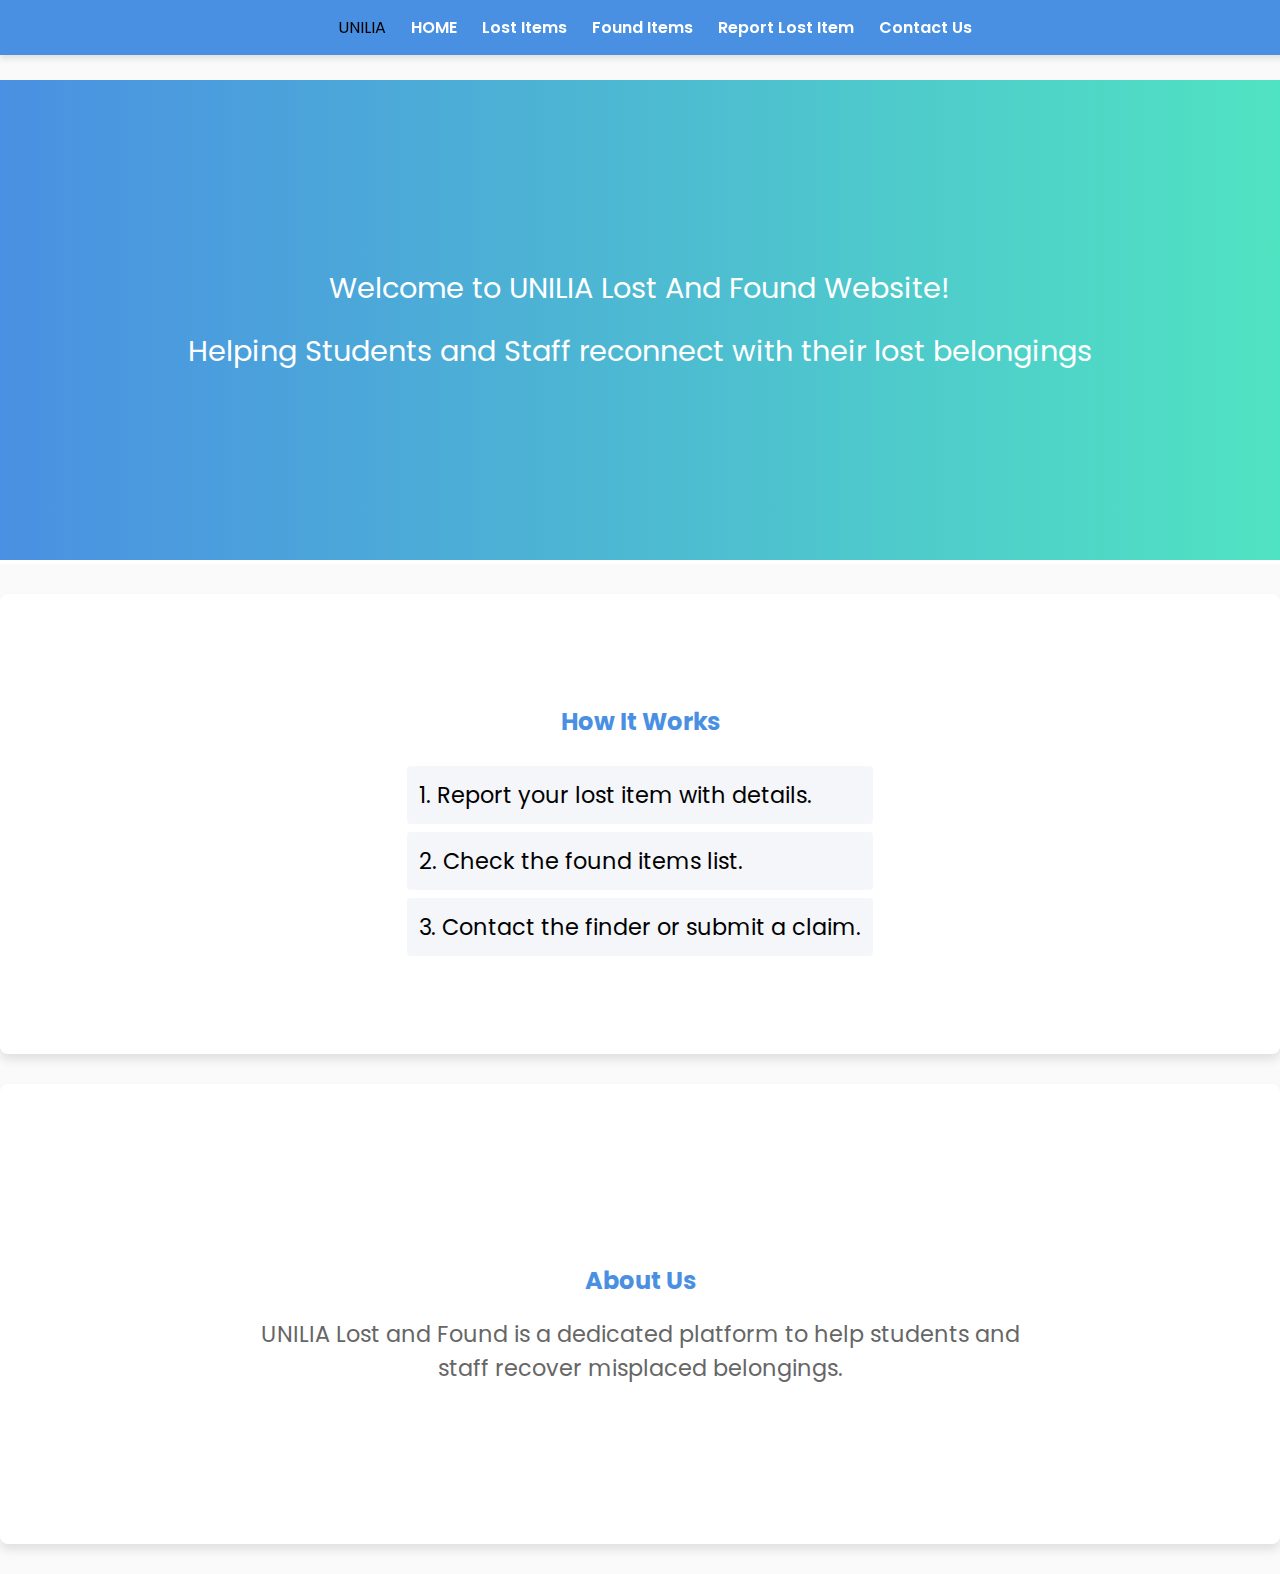
<file: LostAndFound/index.html>
<!DOCTYPE html>
<html lang="en">
<head>
    <meta charset="UTF-8">
    <meta name="viewport" content="width=device-width, initial-scale=1.0">
    <title>UNILIA Lost And Found</title>
    <link rel="stylesheet" href="https://fonts.googleapis.com/css2?family=Poppins:wght@300;400;600&display=swap">
    <link rel="stylesheet" href="style.css">
</head>
<body>
    <nav class="top-bar">
        <ul>
            <li class="logo">UNILIA</li>
            <li><a href="#">HOME</a></li>
            <li><a href="#">Lost Items</a></li>
            <li><a href="#">Found Items</a></li>
            <li><a href="#">Report Lost Item</a></li>
            <li><a href="#">Contact Us</a></li>
        </ul>
    </nav>

    <section class="hero-section">
        <p id="welcome">Welcome to UNILIA Lost And Found Website!</p>  
        <p id="support">Helping Students and Staff reconnect with their lost belongings</p>
    </section>

    <section class="how-it-works">
        <h2>How It Works</h2>
        <ol>
            <li>Report your lost item with details.</li>
            <li>Check the found items list.</li>
            <li>Contact the finder or submit a claim.</li>
        </ol>
    </section>

    <section class="about-section">
        <h2>About Us</h2>
        <p>UNILIA Lost and Found is a dedicated platform to help students and staff recover misplaced belongings.</p>
    </section>

   
</body>
</html>
</file>
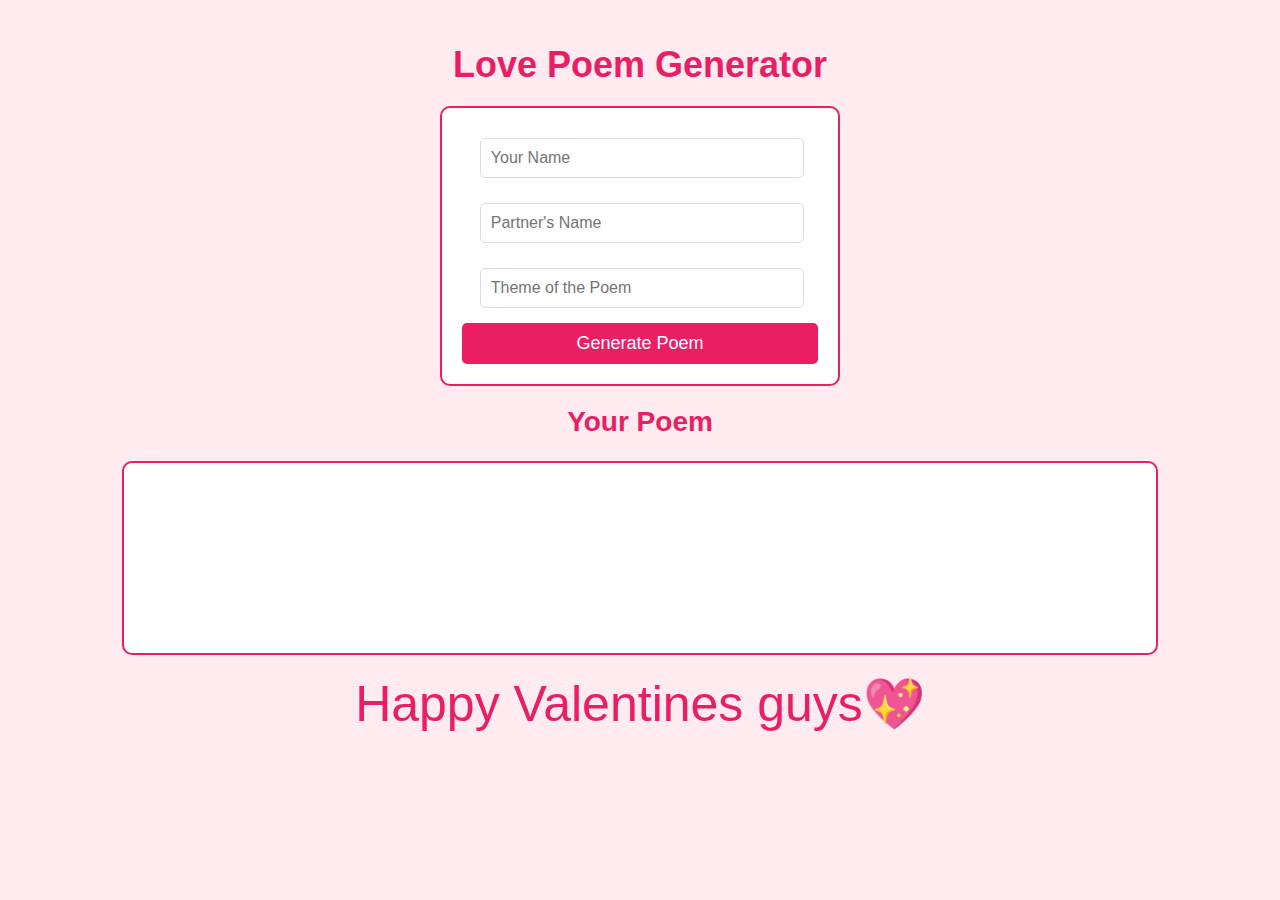
<file: Love-Poems/index.html>
<!DOCTYPE html>
<html lang="en">
<head>
    <meta charset="UTF-8">
    <meta name="viewport" content="width=device-width, initial-scale=1.0">
    <link rel="stylesheet" href="main.css">
    <title>Love Poems for You</title>
</head>
<body>
    <h1>Love Poem Generator</h1>

    <form id="poemForm">
        <input type="text" id="userName" placeholder="Your Name" required>
        <br>
        <input type="text" id="partnerName" placeholder="Partner's Name" required>
        <br>
        <input type="text" id="theme" placeholder="Theme of the Poem" required>
        <br>
        <button type="submit">Generate Poem</button>
    </form>

    <div id="loadingIndicator" style="display:none;">🔄 Generating poem...</div>
    <p id="errorMessage" style="color: red;"></p>

    <h2>Your Poem</h2>
    <div id="poemResult">
        <p id="poemText"></p> 
    </div>

    <div class="heart"> Happy Valentines guys💖</div>

    <script src="main.js"></script>
</body>
</html>
</file>
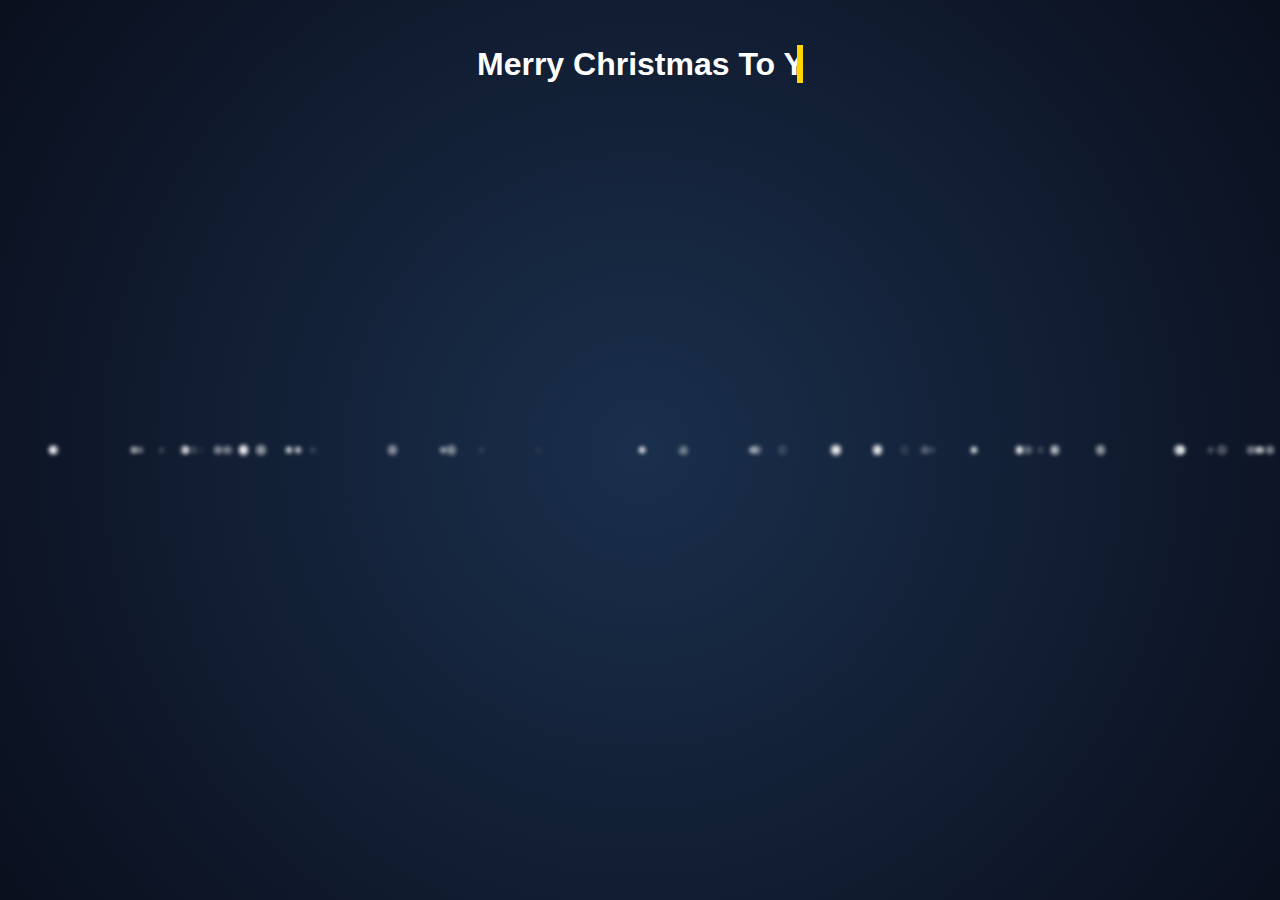
<file: christmas-Tree.html>
<!DOCTYPE html>
<html lang="en">
<head>
    <meta charset="UTF-8">
    <meta name="viewport" content="width=device-width, initial-scale=1.0">
    <title>Merry chrsitmas Yall</title>
    <style>
        :root {
            --tree-scale: 1;
        }

        body {
            margin: 0;
            padding: 0;
            display: flex;
            justify-content: center;
            align-items: center;
            min-height: 100vh;
            background: radial-gradient(circle, #1a2f4c, #0a0f1d);
            color: white;
            font-family: 'Arial', sans-serif;
            overflow: hidden;
        }
        .firework {
            position: absolute;
            width: 2px;
            height: 2px;
            background: transparent;
            pointer-events: none;
            transform: scale(0);
            opacity: 0;
        }
        
        .firework > div {
            position: absolute;
            width: 100%;
            height: 100%;
            transform-origin: center;
        }
        
        .firework > div > div {
            position: absolute;
            width: 15px;
            height: 10px;
            border-radius: 50%;
            top: calc(50% - 2px);
            left: calc(50% - 2px);
        }
        
        @keyframes firework-explosion {
            0% {
                transform: scale(0);
                opacity: 1;
            }
            100% {
                transform: scale(10);
                opacity: 0;
            }
        }
        
        .message {
            position: absolute;
            top: 5vh;
            left: 50%;
            transform: translateX(-50%);
            font-size: min(4vw, 2em);
            font-weight: bold;
            white-space: nowrap;
            overflow: hidden;
            border-right: 0.2em solid gold;
            animation: typing 3.5s steps(23) forwards, blink 0.75s step-end infinite;
            width: 25%;
        }

        .tree-container {
            position: relative;
            text-align: center;
            margin-top: min(10vh, 80px);
            transform: scale(var(--tree-scale));
            width: 100%;
            max-width: 1200px;
            padding: 0 1rem;
        }

        .main-triangle {
            background: linear-gradient(135deg, #165b33, #146B3A);
            width: 0;
            height: 0;
            border-left: min(15vw, 100px) solid transparent;
            border-right: min(15vw, 100px) solid transparent;
            border-bottom: min(22.5vw, 150px) solid #165b33;
            position: relative;
            margin: 0 auto;
            opacity: 0;
            animation: growLayer 1s ease forwards;
        }

        .star {
            position: absolute;
            top: min(-4.5vw, -30px);
            left: 50%;
            transform: translateX(-50%);
            width: min(4.5vw, 30px);
            height: min(4.5vw, 30px);
            background: gold;
            clip-path: polygon(50% 0%, 61% 35%, 98% 35%, 68% 57%, 79% 91%, 50% 70%, 21% 91%, 32% 57%, 2% 35%, 39% 35%);
            animation: starTwinkle 1.5s ease-in-out infinite alternate;
            z-index: 2;
        }

        .layer {
            background: linear-gradient(135deg, #165b33, #146B3A);
            width: min(90vw, 770px);
            height: min(12vw, 100px);
            clip-path: polygon(20% 0%, 80% 0%, 100% 100%, 0% 100%);
            margin: min(-3vw, -20px) auto min(3vw, 20px);
            position: relative;
            opacity: 0;
            animation: growLayer 1s ease forwards;
        }

        .layer:nth-child(2) {
            width: min(40vw, 280px);
            height: min(10vw, 80px);
        }

        .layer:nth-child(3) {
            width: min(60vw, 470px);
            height: min(12vw, 100px);
        }

        .layer::after {
            content: '';
            position: absolute;
            top: 0;
            left: 0;
            right: 0;
            bottom: 0;
            background: linear-gradient(45deg, transparent 0%, rgba(255,255,255,0.1) 50%, transparent 100%);
            animation: shimmer 3s infinite linear;
        }

        .trunk {
            background: linear-gradient(90deg, #85432E, #A0522D, #85432E);
            width: min(8vw, 60px);
            height: min(10vw, 80px);
            margin: 0 auto;
            opacity: 0;
            border-radius: 5px;
            animation: growTrunk 1s ease 2s forwards;
        }

        .snow {
            position: fixed;
            width: min(1.5vw, 10px);
            height: min(1.5vw, 10px);
            background: white;
            border-radius: 50%;
            filter: blur(2px);
            animation: snowfall linear infinite;
        }

        @keyframes typing {
            from { width: 0 }
            to { width: 37ch }
        }

        @keyframes blink {
            from, to { border-color: transparent }
            50% { border-color: gold }
        }

        @keyframes starTwinkle {
            0% { transform: translateX(-50%) scale(1); opacity: 0.5; }
            100% { transform: translateX(-50%) scale(1.2); opacity: 1; }
        }

        @keyframes growLayer {
            0% { transform: scale(0); opacity: 0; }
            100% { transform: scale(1); opacity: 1; }
        }

        @keyframes growTrunk {
            0% { transform: scaleY(0); opacity: 0; }
            100% { transform: scaleY(1); opacity: 1; }
        }

        @keyframes shimmer {
            0% { transform: translateX(-100%); }
            100% { transform: translateX(100%); }
        }

        @keyframes snowfall {
            0% { transform: translateY(-100vh) translateX(0); opacity: 0; }
            10% { opacity: 1; }
            90% { opacity: 1; }
            100% { transform: translateY(100vh) translateX(20px); opacity: 0; }
        }

        .layer:nth-child(1) { animation-delay: 2s; }
        .layer:nth-child(2) { animation-delay: 1s; }
        .layer:nth-child(3) { animation-delay: 1.5s; }

        .ornament {
            position: absolute;
            width: min(1.5vw, 10px);
            height: min(1.5vw, 10px);
            border-radius: 50%;
            background: radial-gradient(circle at 30% 30%, currentColor, #000);
            z-index: 1;
        }

        /* Responsive breakpoints */
        @media (max-width: 768px) {
            :root {
                --tree-scale: 0.9;
            }
            .message {
                font-size: 4vw;
            }
        }

        @media (max-width: 480px) {
            :root {
                --tree-scale: 0.8;
            }
            .message {
                font-size: 4vw;
            }
            .tree-container {
                margin-top: 15vh;
            }
        }

        @media (min-width: 1600px) {
            :root {
                --tree-scale: 1.2;
            }
        }

        @media (max-height: 600px) {
            .tree-container {
                margin-top: 12vh;
            }
            :root {
                --tree-scale: 0.7;
            }
        }

        /* Handle ultrawide screens */
        @media (min-aspect-ratio: 21/9) {
            .tree-container {
                max-width: 80vh;
            }
        }

        /* Handle portrait orientation */
        @media (orientation: portrait) {
            .tree-container {
                margin-top: 20vh;
            }
        }
    </style>
</head>
<body>
    <div class="message">Merry Christmas To You! From Arthony 🤓</div>
    
    <div class="tree-container">
        <div class="main-triangle">
            <div class="star"></div>
        </div>
        <div class="layer"></div>
        <div class="layer"></div>
        <div class="layer"></div>
        <div class="trunk"></div>
    </div>

    <script>
        function createSnow() {
            for (let i = 0; i < 50; i++) {
                const snow = document.createElement('div');
                snow.className = 'snow';
                snow.style.left = Math.random() * 100 + 'vw';
                snow.style.animationDuration = (Math.random() * 3 + 2) + 's';
                snow.style.opacity = Math.random();
                snow.style.width = snow.style.height = (Math.random() * 5 + 5) + 'px';
                document.body.appendChild(snow);
            }
        }

        function createOrnaments() {
            const colors = ['#ff0000', '#ffd700', '#ff69b4', '#4169e1', '#9400d3'];
            const layers = document.querySelectorAll('.layer');
            const triangle = document.querySelector('.main-triangle');
            
            layers.forEach(layer => {
                for (let i = 0; i < 8; i++) {
                    const ornament = document.createElement('div');
                    ornament.className = 'ornament';
                    ornament.style.color = colors[Math.floor(Math.random() * colors.length)];
                    ornament.style.left = (Math.random() * 80 + 10) + '%';
                    ornament.style.top = (Math.random() * 80) + '%';
                    layer.appendChild(ornament);
                }
            });

            for (let i = 0; i < 20; i++) {
                const ornament = document.createElement('div');
                ornament.className = 'ornament';
                ornament.style.color = colors[Math.floor(Math.random() * colors.length)];
                const angle = Math.random() * Math.PI;
                const radius = Math.random() * 80;
                ornament.style.left = (50 + Math.cos(angle) * radius) + '%';
                ornament.style.top = (Math.random() * 80) + '%';
                triangle.appendChild(ornament);
            }
        }

        function stopTypingEffect() {
            const message = document.querySelector('.message');
            setTimeout(() => {
                message.classList.add('finished');
            }, 4000); 
        }
        function createFirework(x, y) {
            const colors = ['#ff0000', '#ffd700', '#ff69b4', '#4169e1', '#9400d3', '#00ff00'];
            const firework = document.createElement('div');
            firework.className = 'firework';
            firework.style.left = x + 'px';
            firework.style.top = y + 'px';

            // Create sparks
            for (let i = 0; i < 8; i++) {
                const line = document.createElement('div');
                line.style.transform = `rotate(${i * 45}deg)`;

                for (let j = 0; j < 3; j++) {
                    const spark = document.createElement('div');
                    spark.style.background = colors[Math.floor(Math.random() * colors.length)];
                    spark.style.transform = `scale(${0.3 + 0.7 * j})`;
                    spark.style.opacity = 1 - 0.3 * j;
                    line.appendChild(spark);
                }

                firework.appendChild(line);
            }

            document.body.appendChild(firework);

            // Trigger the animation
            firework.style.opacity = 1;
            firework.style.transform = 'scale(1)';
            firework.style.animation = 'firework-explosion 1.5s ease-out';

            // Remove the firework after animation
            setTimeout(() => firework.remove(), 1500);
        }

        document.addEventListener('click', (e) => {
            createFirework(e.pageX, e.pageY);
        });

        

        createSnow();
        createOrnaments();
        stopTypingEffect();
    </script>
</body>
</html>
</file>
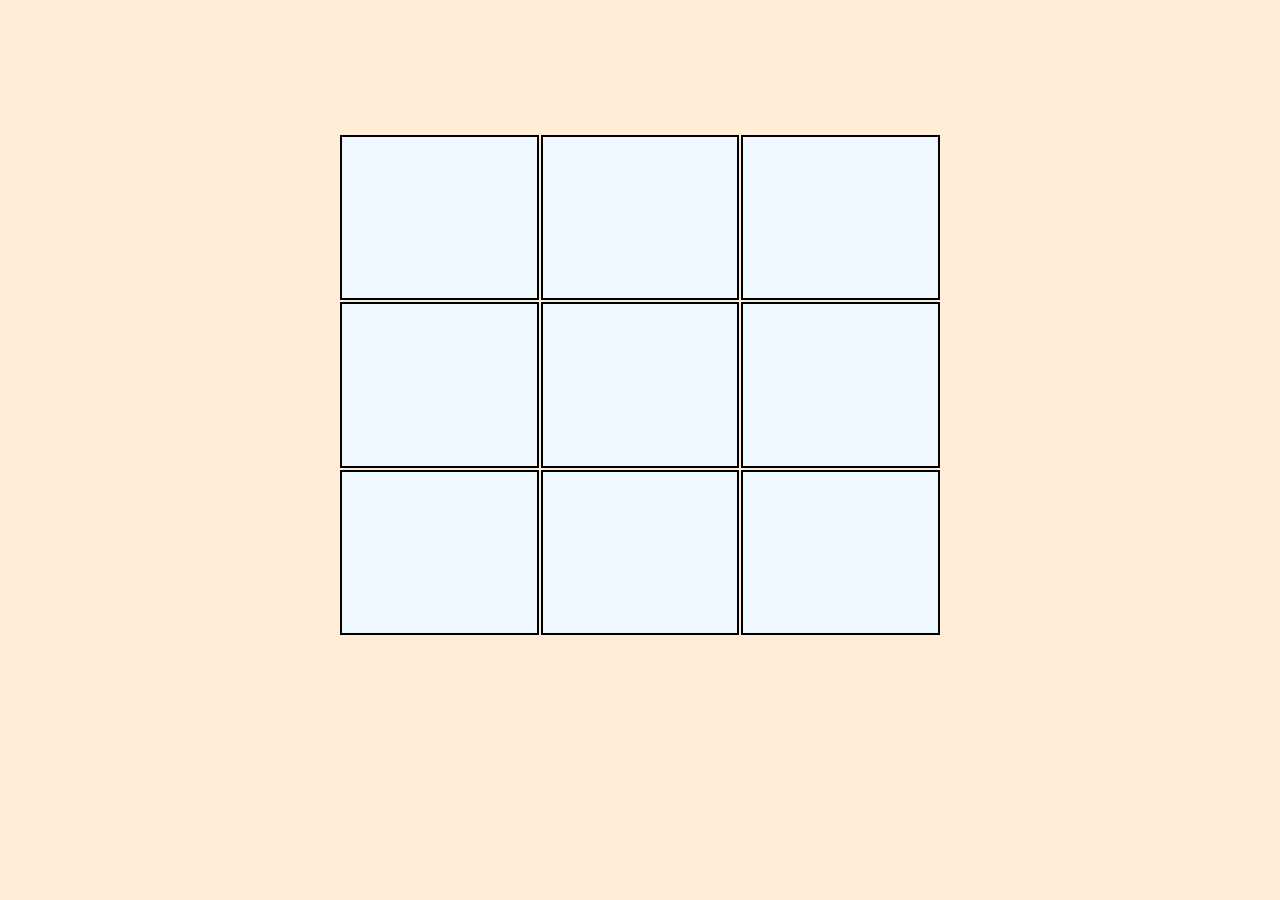
<file: tictactoe.html>
<!DOCTYPE html>
<html lang="en">
<head>
    <meta charset="UTF-8">
    <meta name="viewport" content="width=device-width, initial-scale=1.0">
    <link rel="stylesheet" href="tictactoe.css">
    <title>Tic Tac Toe</title>
</head>
<body>
    <div class="box-container">
        <div class="box">
        </div>
        <div class="box">
        </div>
        <div class="box">
        </div>
        <div class="box"></div>
        <div class="box"></div>
        <div class="box"></div>
        <div class="box"></div>
        <div class="box"></div>
        <div class="box"></div>
    </div>
    <script>
        let currentPlayer = 'circle'; 
let gameBoard = ['', '', '', '', '', '', '', '', '']; 

function checkWinner() {
    const winPatterns = [
        [0, 1, 2], 
        [3, 4, 5], 
        [6, 7, 8], 
        [0, 3, 6], 
        [1, 4, 7], 
        [2, 5, 8], 
        [0, 4, 8], 
        [2, 4, 6]  
    ];

    for (let pattern of winPatterns) {
        const [a, b, c] = pattern; 
        if (gameBoard[a] && gameBoard[a] === gameBoard[b] && gameBoard[a] === gameBoard[c]) {
            return gameBoard[a];
        }
    }
    return null; 
}


document.querySelectorAll('.box').forEach((box, index) => {
    box.addEventListener('click', () => {
        if (!box.querySelector('.circle') && !box.querySelector('.x')) {
           
            const symbol = document.createElement('div');
            symbol.classList.add(currentPlayer);
            box.appendChild(symbol);

            
            gameBoard[index] = currentPlayer;
            const winner = checkWinner();
            if (winner) {
                alert(`${winner} wins!`);
               
                gameBoard = ['', '', '', '', '', '', '', '', ''];
                document.querySelectorAll('.box').forEach(box => box.innerHTML = ''); 
            } else {
                
                currentPlayer = (currentPlayer === 'circle') ? 'x' : 'circle';
            }
        }
    });
});

    </script>
</body>
</html>
</file>
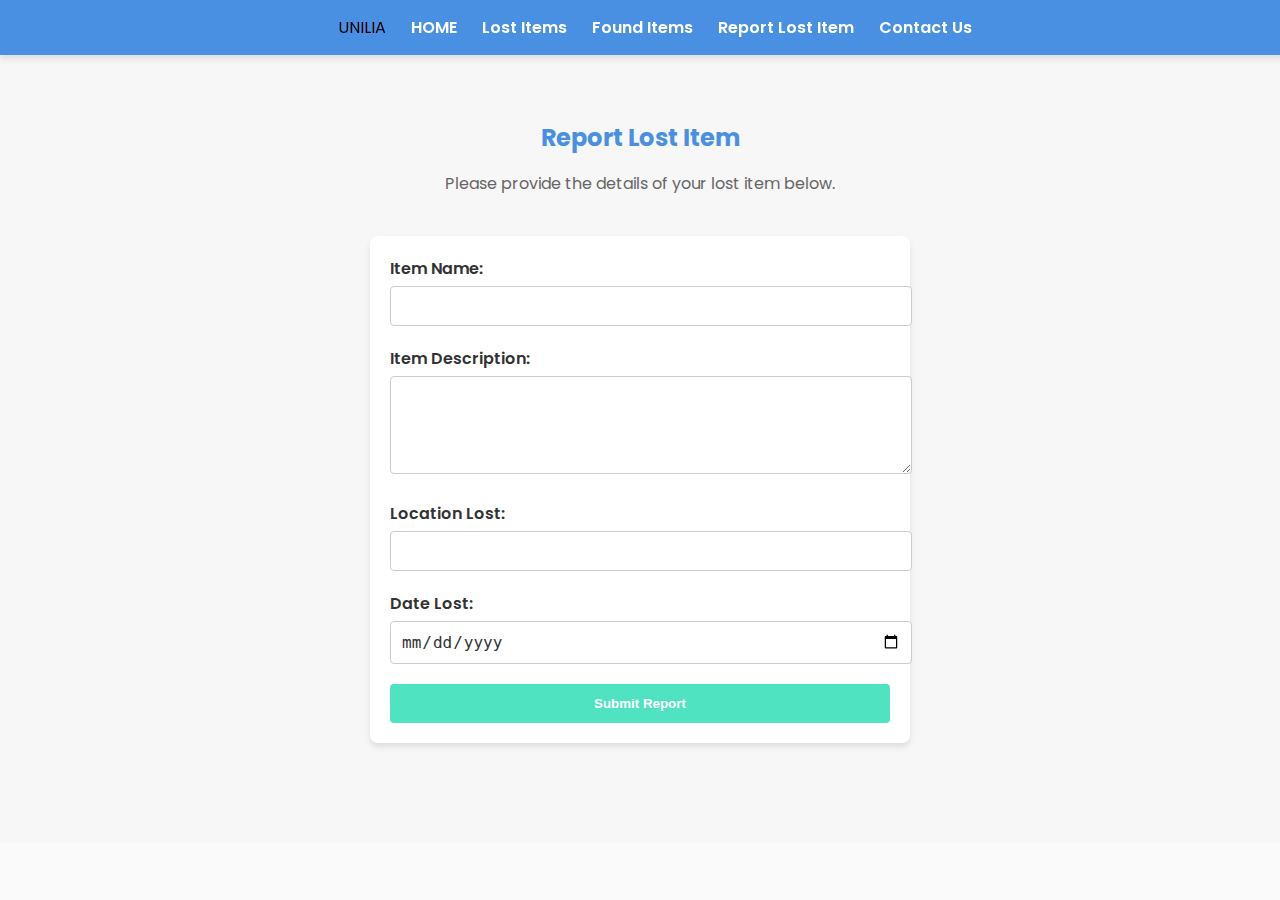
<file: LostAndFound/found-items.html>
<!DOCTYPE html>
<html lang="en">
<head>
    <meta charset="UTF-8">
    <meta name="viewport" content="width=device-width, initial-scale=1.0">
    <title>Report Lost Item - UNILIA</title>
    <link rel="stylesheet" href="https://fonts.googleapis.com/css2?family=Poppins:wght@300;400;600&display=swap">
    <link rel="stylesheet" href="style.css">
</head>
<body>
    <nav class="top-bar">
        <ul>
            <li class="logo">UNILIA</li>
            <li><a href="#">HOME</a></li>
            <li><a href="#">Lost Items</a></li>
            <li><a href="#">Found Items</a></li>
            <li><a href="#">Report Lost Item</a></li>
            <li><a href="#">Contact Us</a></li>
        </ul>
    </nav>

    <section class="report-item-section">
        <div class="container">
            <h2>Report Lost Item</h2>
            <p>Please provide the details of your lost item below.</p>

            <form class="report-item-form">
                <label for="item-name">Item Name:</label>
                <input type="text" id="item-name" name="item-name" required>

                <label for="item-description">Item Description:</label>
                <textarea id="item-description" name="item-description" rows="4" required></textarea>

                <label for="location-lost">Location Lost:</label>
                <input type="text" id="location-lost" name="location-lost" required>

                <label for="date-lost">Date Lost:</label>
                <input type="date" id="date-lost" name="date-lost" required>

                <button type="submit">Submit Report</button>
            </form>
        </div>
    </section>
</body>
</html>
</file>
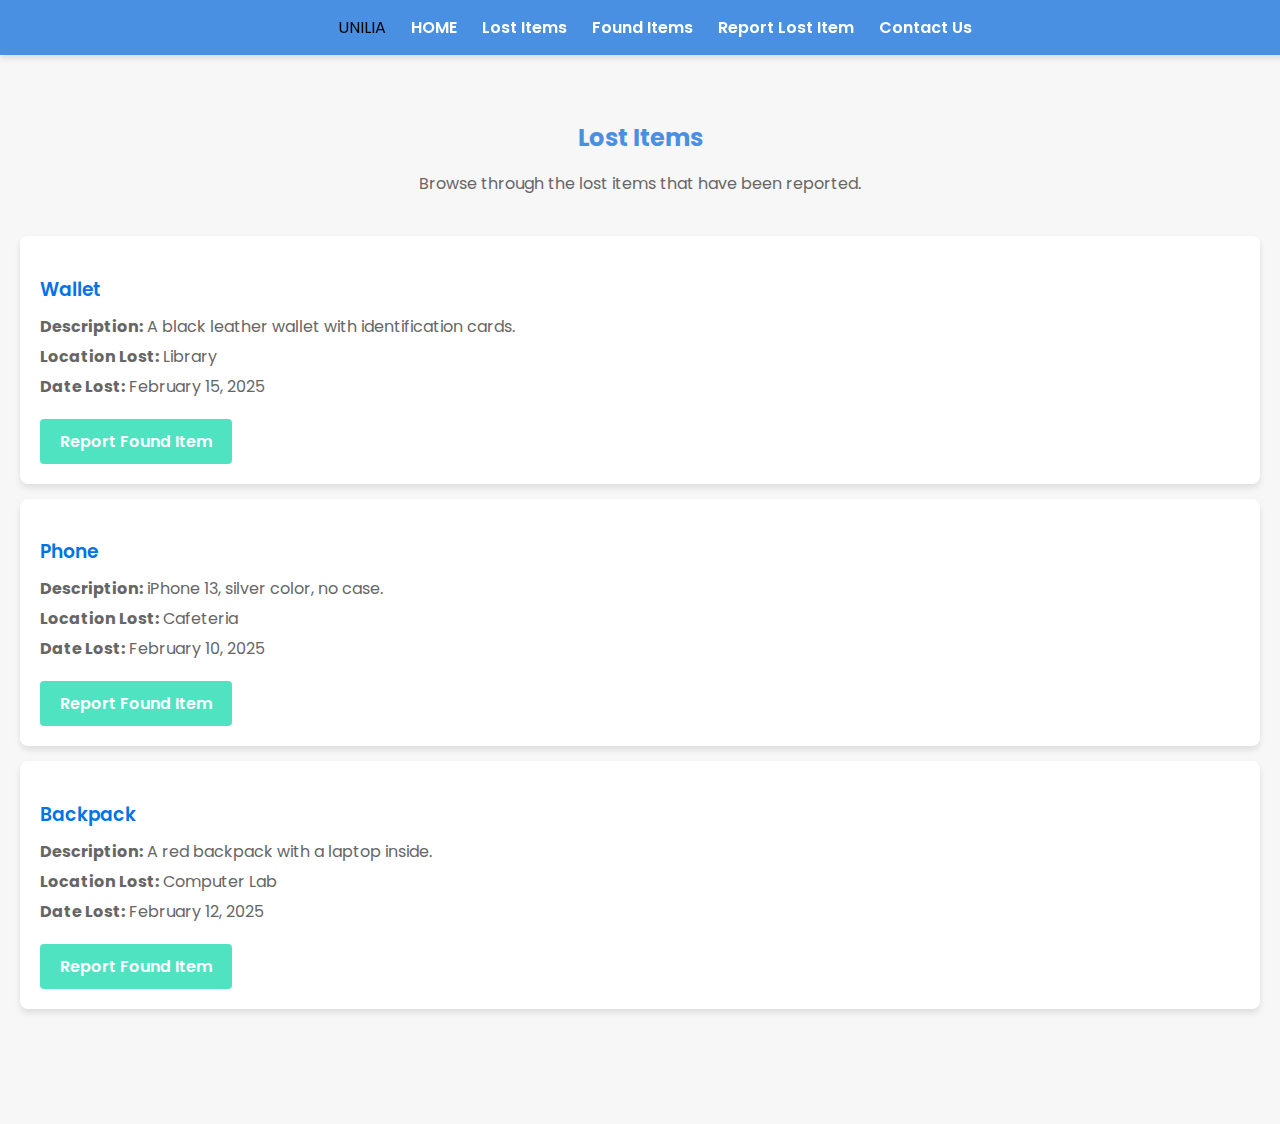
<file: LostAndFound/Lost-items.html>
<!DOCTYPE html>
<html lang="en">
<head>
    <meta charset="UTF-8">
    <meta name="viewport" content="width=device-width, initial-scale=1.0">
    <title>Lost Items - UNILIA</title>
    <link rel="stylesheet" href="https://fonts.googleapis.com/css2?family=Poppins:wght@300;400;600&display=swap">
    <link rel="stylesheet" href="style.css">
</head>
<body>
    <nav class="top-bar">
        <ul>
            <li class="logo">UNILIA</li>
            <li><a href="#">HOME</a></li>
            <li><a href="#">Lost Items</a></li>
            <li><a href="#">Found Items</a></li>
            <li><a href="#">Report Lost Item</a></li>
            <li><a href="#">Contact Us</a></li>
        </ul>
    </nav>

    <section class="lost-items-section">
        <div class="container">
            <h2>Lost Items</h2>
            <p>Browse through the lost items that have been reported.</p>

            <div class="lost-item-card">
                <h3>Wallet</h3>
                <p><strong>Description:</strong> A black leather wallet with identification cards.</p>
                <p><strong>Location Lost:</strong> Library</p>
                <p><strong>Date Lost:</strong> February 15, 2025</p>
                <a href="#">Report Found Item</a>
            </div>

            <div class="lost-item-card">
                <h3>Phone</h3>
                <p><strong>Description:</strong> iPhone 13, silver color, no case.</p>
                <p><strong>Location Lost:</strong> Cafeteria</p>
                <p><strong>Date Lost:</strong> February 10, 2025</p>
                <a href="#">Report Found Item</a>
            </div>

            <div class="lost-item-card">
                <h3>Backpack</h3>
                <p><strong>Description:</strong> A red backpack with a laptop inside.</p>
                <p><strong>Location Lost:</strong> Computer Lab</p>
                <p><strong>Date Lost:</strong> February 12, 2025</p>
                <a href="#">Report Found Item</a>
            </div>
        </div>
    </section>
</body>
</html>
</file>
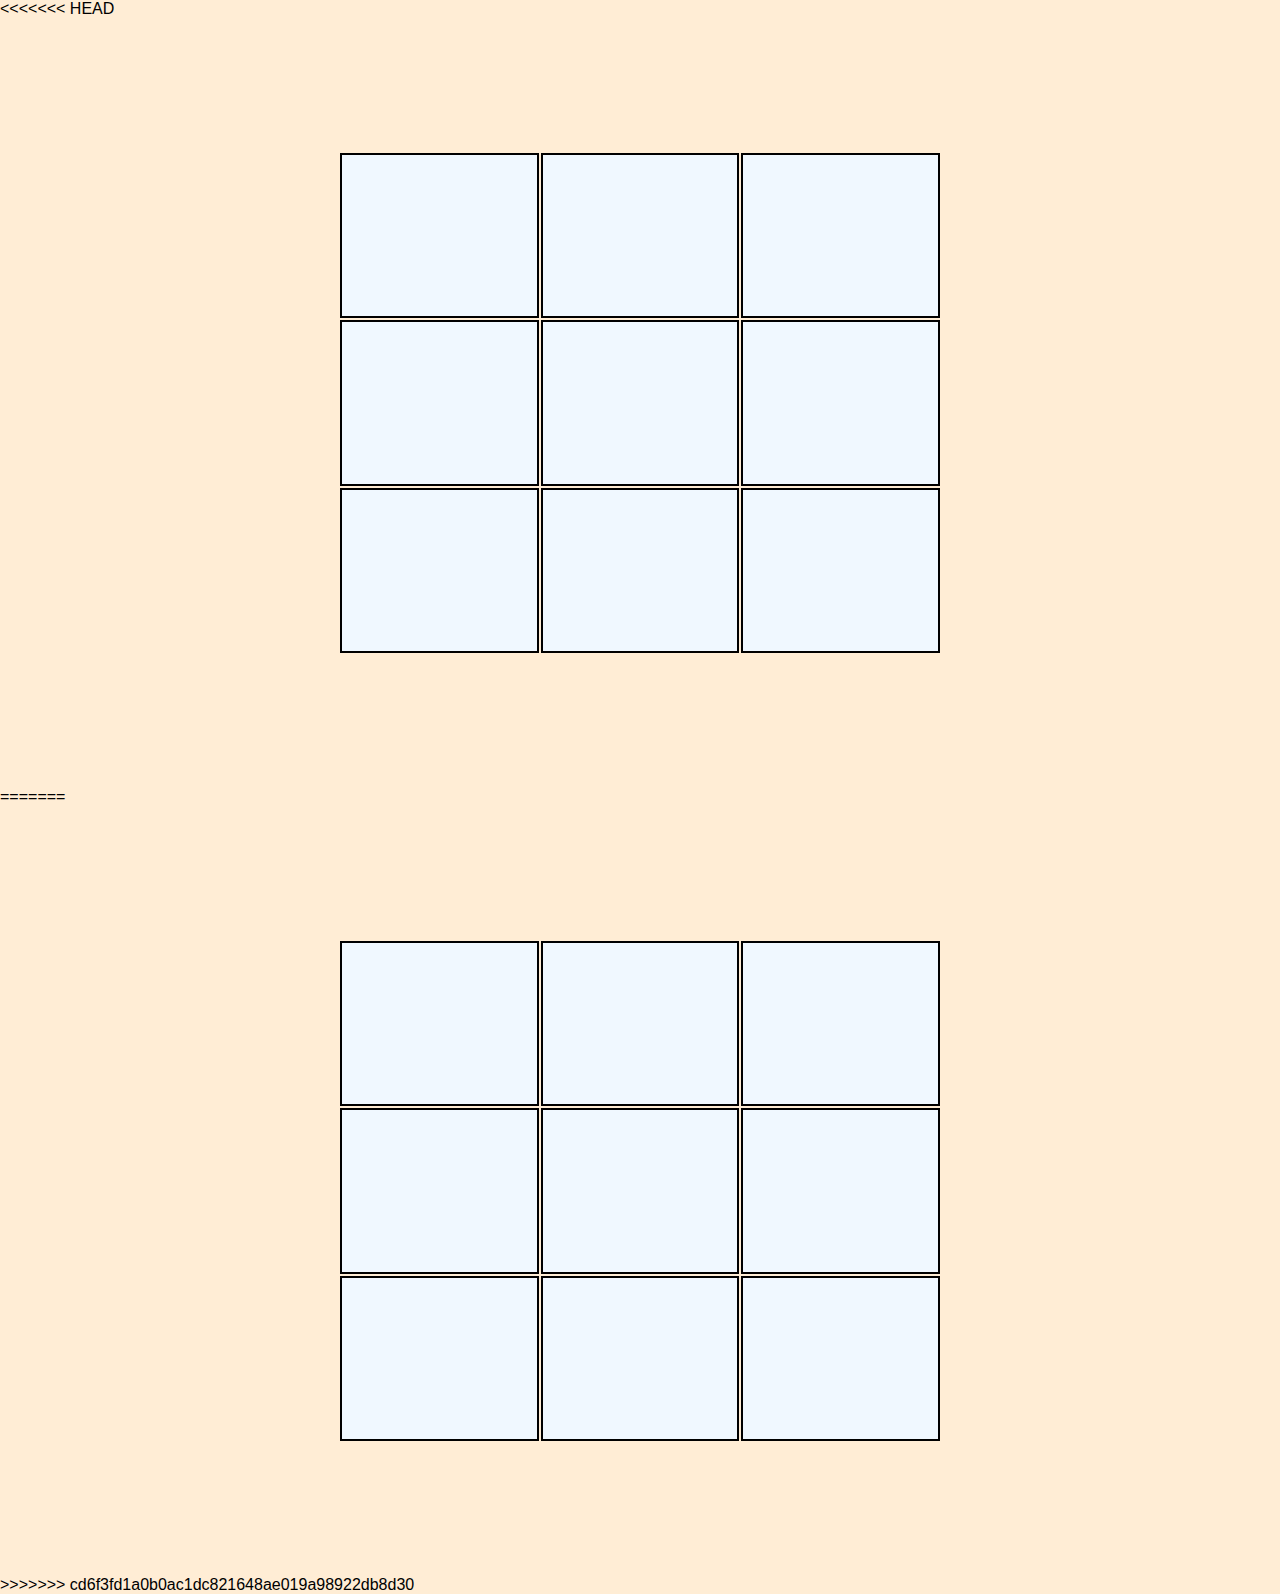
<file: tictactoe/tictactoe.html>
<<<<<<< HEAD
<!DOCTYPE html>
<html lang="en">
<head>
    <meta charset="UTF-8">
    <meta name="viewport" content="width=device-width, initial-scale=1.0">
    <link rel="stylesheet" href="tictactoe.css">
    <title>Tic Tac Toe</title>
</head>
<body>
    <div class="box-container">
        <div class="box">
        </div>
        <div class="box">
        </div>
        <div class="box">
        </div>
        <div class="box"></div>
        <div class="box"></div>
        <div class="box"></div>
        <div class="box"></div>
        <div class="box"></div>
        <div class="box"></div>
    </div>
    <script>
        let currentPlayer = 'circle'; 
let gameBoard = ['', '', '', '', '', '', '', '', '']; 

function checkWinner() {
    const winPatterns = [
        [0, 1, 2], 
        [3, 4, 5], 
        [6, 7, 8], 
        [0, 3, 6], 
        [1, 4, 7], 
        [2, 5, 8], 
        [0, 4, 8], 
        [2, 4, 6]  
    ];

    for (let pattern of winPatterns) {
        const [a, b, c] = pattern; 
        if (gameBoard[a] && gameBoard[a] === gameBoard[b] && gameBoard[a] === gameBoard[c]) {
            return gameBoard[a];
        }
    }
    return null; 
}


document.querySelectorAll('.box').forEach((box, index) => {
    box.addEventListener('click', () => {
        if (!box.querySelector('.circle') && !box.querySelector('.x')) {
           
            const symbol = document.createElement('div');
            symbol.classList.add(currentPlayer);
            box.appendChild(symbol);

            
            gameBoard[index] = currentPlayer;
            const winner = checkWinner();
            if (winner) {
                alert(`${winner} wins!`);
               
                gameBoard = ['', '', '', '', '', '', '', '', ''];
                document.querySelectorAll('.box').forEach(box => box.innerHTML = ''); 
            } else {
                
                currentPlayer = (currentPlayer === 'circle') ? 'x' : 'circle';
            }
        }
    });
});

    </script>
</body>
</html>
=======
<!DOCTYPE html>
<html lang="en">
<head>
    <meta charset="UTF-8">
    <meta name="viewport" content="width=device-width, initial-scale=1.0">
    <link rel="stylesheet" href="tictactoe.css">
    <title>Tic Tac Toe</title>
</head>
<body>
    <div class="box-container">
        <div class="box">
        </div>
        <div class="box">
        </div>
        <div class="box">
        </div>
        <div class="box"></div>
        <div class="box"></div>
        <div class="box"></div>
        <div class="box"></div>
        <div class="box"></div>
        <div class="box"></div>
    </div>
    <script>
        let currentPlayer = 'circle'; 
let gameBoard = ['', '', '', '', '', '', '', '', '']; 

function checkWinner() {
    const winPatterns = [
        [0, 1, 2], 
        [3, 4, 5], 
        [6, 7, 8], 
        [0, 3, 6], 
        [1, 4, 7], 
        [2, 5, 8], 
        [0, 4, 8], 
        [2, 4, 6]  
    ];

    for (let pattern of winPatterns) {
        const [a, b, c] = pattern; 
        if (gameBoard[a] && gameBoard[a] === gameBoard[b] && gameBoard[a] === gameBoard[c]) {
            return gameBoard[a];
        }
    }
    return null; 
}


document.querySelectorAll('.box').forEach((box, index) => {
    box.addEventListener('click', () => {
        if (!box.querySelector('.circle') && !box.querySelector('.x')) {
           
            const symbol = document.createElement('div');
            symbol.classList.add(currentPlayer);
            box.appendChild(symbol);

            
            gameBoard[index] = currentPlayer;
            const winner = checkWinner();
            if (winner) {
                alert(`${winner} wins!`);
               
                gameBoard = ['', '', '', '', '', '', '', '', ''];
                document.querySelectorAll('.box').forEach(box => box.innerHTML = ''); 
            } else {
                
                currentPlayer = (currentPlayer === 'circle') ? 'x' : 'circle';
            }
        }
    });
});

    </script>
</body>
</html>
>>>>>>> cd6f3fd1a0b0ac1dc821648ae019a98922db8d30
</file>
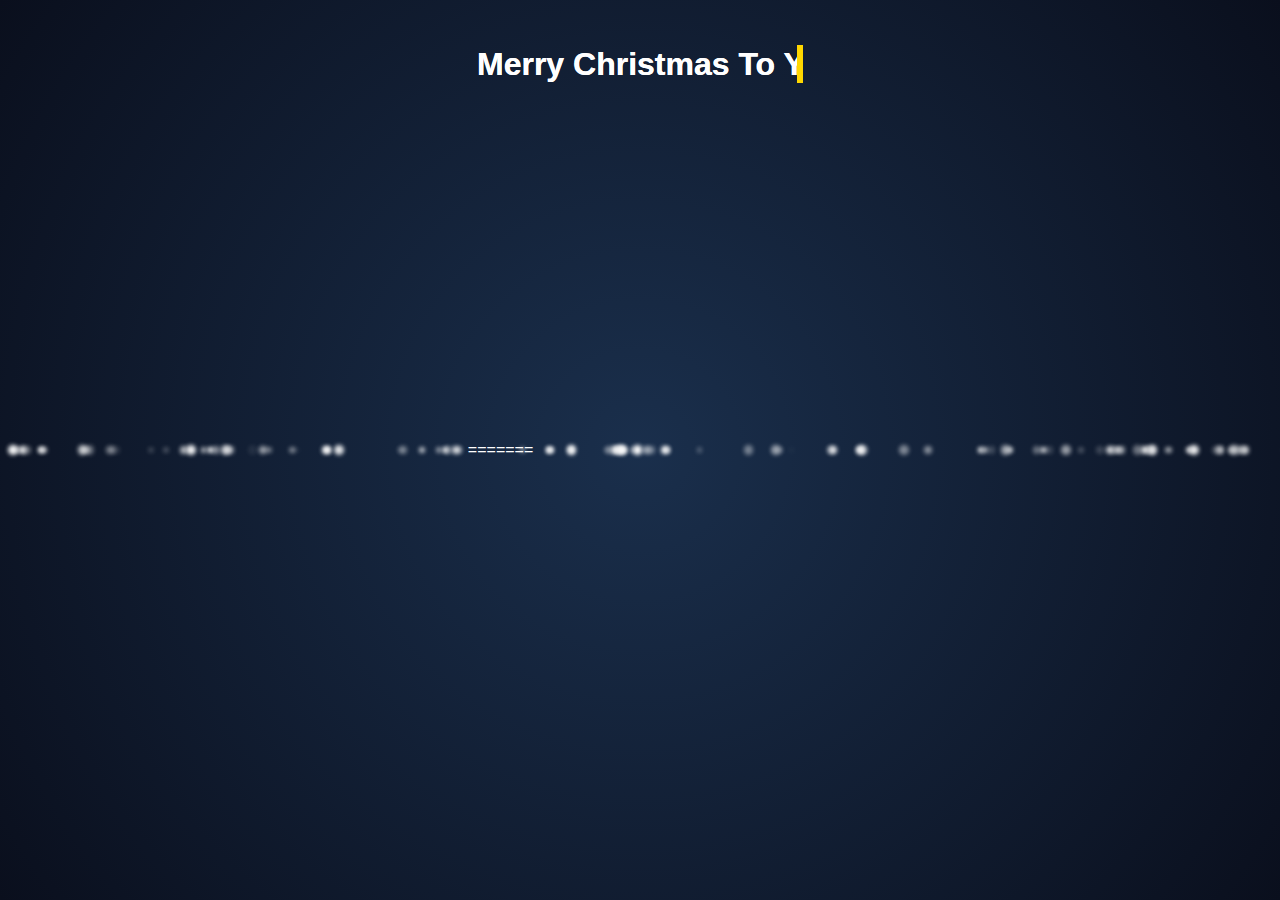
<file: tree/christmas-Tree.html>
<<<<<<< HEAD
<!DOCTYPE html>
<html lang="en">
<head>
    <meta charset="UTF-8">
    <meta name="viewport" content="width=device-width, initial-scale=1.0">
    <title>Merry chrsitmas Yall</title>
    <style>
        :root {
            --tree-scale: 1;
        }

        body {
            margin: 0;
            padding: 0;
            display: flex;
            justify-content: center;
            align-items: center;
            min-height: 100vh;
            background: radial-gradient(circle, #1a2f4c, #0a0f1d);
            color: white;
            font-family: 'Arial', sans-serif;
            overflow: hidden;
        }
        .firework {
            position: absolute;
            width: 2px;
            height: 2px;
            background: transparent;
            pointer-events: none;
            transform: scale(0);
            opacity: 0;
        }
        
        .firework > div {
            position: absolute;
            width: 100%;
            height: 100%;
            transform-origin: center;
        }
        
        .firework > div > div {
            position: absolute;
            width: 15px;
            height: 10px;
            border-radius: 50%;
            top: calc(50% - 2px);
            left: calc(50% - 2px);
        }
        
        @keyframes firework-explosion {
            0% {
                transform: scale(0);
                opacity: 1;
            }
            100% {
                transform: scale(10);
                opacity: 0;
            }
        }
        
        .message {
            position: absolute;
            top: 5vh;
            left: 50%;
            transform: translateX(-50%);
            font-size: min(4vw, 2em);
            font-weight: bold;
            white-space: nowrap;
            overflow: hidden;
            border-right: 0.2em solid gold;
            animation: typing 3.5s steps(23) forwards, blink 0.75s step-end infinite;
            width: 25%;
        }

        .tree-container {
            position: relative;
            text-align: center;
            margin-top: min(10vh, 80px);
            transform: scale(var(--tree-scale));
            width: 100%;
            max-width: 1200px;
            padding: 0 1rem;
        }

        .main-triangle {
            background: linear-gradient(135deg, #165b33, #146B3A);
            width: 0;
            height: 0;
            border-left: min(15vw, 100px) solid transparent;
            border-right: min(15vw, 100px) solid transparent;
            border-bottom: min(22.5vw, 150px) solid #165b33;
            position: relative;
            margin: 0 auto;
            opacity: 0;
            animation: growLayer 1s ease forwards;
        }

        .star {
            position: absolute;
            top: min(-4.5vw, -30px);
            left: 50%;
            transform: translateX(-50%);
            width: min(4.5vw, 30px);
            height: min(4.5vw, 30px);
            background: gold;
            clip-path: polygon(50% 0%, 61% 35%, 98% 35%, 68% 57%, 79% 91%, 50% 70%, 21% 91%, 32% 57%, 2% 35%, 39% 35%);
            animation: starTwinkle 1.5s ease-in-out infinite alternate;
            z-index: 2;
        }

        .layer {
            background: linear-gradient(135deg, #165b33, #146B3A);
            width: min(90vw, 770px);
            height: min(12vw, 100px);
            clip-path: polygon(20% 0%, 80% 0%, 100% 100%, 0% 100%);
            margin: min(-3vw, -20px) auto min(3vw, 20px);
            position: relative;
            opacity: 0;
            animation: growLayer 1s ease forwards;
        }

        .layer:nth-child(2) {
            width: min(40vw, 280px);
            height: min(10vw, 80px);
        }

        .layer:nth-child(3) {
            width: min(60vw, 470px);
            height: min(12vw, 100px);
        }

        .layer::after {
            content: '';
            position: absolute;
            top: 0;
            left: 0;
            right: 0;
            bottom: 0;
            background: linear-gradient(45deg, transparent 0%, rgba(255,255,255,0.1) 50%, transparent 100%);
            animation: shimmer 3s infinite linear;
        }

        .trunk {
            background: linear-gradient(90deg, #85432E, #A0522D, #85432E);
            width: min(8vw, 60px);
            height: min(10vw, 80px);
            margin: 0 auto;
            opacity: 0;
            border-radius: 5px;
            animation: growTrunk 1s ease 2s forwards;
        }

        .snow {
            position: fixed;
            width: min(1.5vw, 10px);
            height: min(1.5vw, 10px);
            background: white;
            border-radius: 50%;
            filter: blur(2px);
            animation: snowfall linear infinite;
        }

        @keyframes typing {
            from { width: 0 }
            to { width: 37ch }
        }

        @keyframes blink {
            from, to { border-color: transparent }
            50% { border-color: gold }
        }

        @keyframes starTwinkle {
            0% { transform: translateX(-50%) scale(1); opacity: 0.5; }
            100% { transform: translateX(-50%) scale(1.2); opacity: 1; }
        }

        @keyframes growLayer {
            0% { transform: scale(0); opacity: 0; }
            100% { transform: scale(1); opacity: 1; }
        }

        @keyframes growTrunk {
            0% { transform: scaleY(0); opacity: 0; }
            100% { transform: scaleY(1); opacity: 1; }
        }

        @keyframes shimmer {
            0% { transform: translateX(-100%); }
            100% { transform: translateX(100%); }
        }

        @keyframes snowfall {
            0% { transform: translateY(-100vh) translateX(0); opacity: 0; }
            10% { opacity: 1; }
            90% { opacity: 1; }
            100% { transform: translateY(100vh) translateX(20px); opacity: 0; }
        }

        .layer:nth-child(1) { animation-delay: 2s; }
        .layer:nth-child(2) { animation-delay: 1s; }
        .layer:nth-child(3) { animation-delay: 1.5s; }

        .ornament {
            position: absolute;
            width: min(1.5vw, 10px);
            height: min(1.5vw, 10px);
            border-radius: 50%;
            background: radial-gradient(circle at 30% 30%, currentColor, #000);
            z-index: 1;
        }

        /* Responsive breakpoints */
        @media (max-width: 768px) {
            :root {
                --tree-scale: 0.9;
            }
            .message {
                font-size: 4vw;
            }
        }

        @media (max-width: 480px) {
            :root {
                --tree-scale: 0.8;
            }
            .message {
                font-size: 4vw;
            }
            .tree-container {
                margin-top: 15vh;
            }
        }

        @media (min-width: 1600px) {
            :root {
                --tree-scale: 1.2;
            }
        }

        @media (max-height: 600px) {
            .tree-container {
                margin-top: 12vh;
            }
            :root {
                --tree-scale: 0.7;
            }
        }

        /* Handle ultrawide screens */
        @media (min-aspect-ratio: 21/9) {
            .tree-container {
                max-width: 80vh;
            }
        }

        /* Handle portrait orientation */
        @media (orientation: portrait) {
            .tree-container {
                margin-top: 20vh;
            }
        }
    </style>
</head>
<body>
    <div class="message">Merry Christmas To You! From Arthony 🤓</div>
    
    <div class="tree-container">
        <div class="main-triangle">
            <div class="star"></div>
        </div>
        <div class="layer"></div>
        <div class="layer"></div>
        <div class="layer"></div>
        <div class="trunk"></div>
    </div>

    <script>
        function createSnow() {
            for (let i = 0; i < 50; i++) {
                const snow = document.createElement('div');
                snow.className = 'snow';
                snow.style.left = Math.random() * 100 + 'vw';
                snow.style.animationDuration = (Math.random() * 3 + 2) + 's';
                snow.style.opacity = Math.random();
                snow.style.width = snow.style.height = (Math.random() * 5 + 5) + 'px';
                document.body.appendChild(snow);
            }
        }

        function createOrnaments() {
            const colors = ['#ff0000', '#ffd700', '#ff69b4', '#4169e1', '#9400d3'];
            const layers = document.querySelectorAll('.layer');
            const triangle = document.querySelector('.main-triangle');
            
            layers.forEach(layer => {
                for (let i = 0; i < 8; i++) {
                    const ornament = document.createElement('div');
                    ornament.className = 'ornament';
                    ornament.style.color = colors[Math.floor(Math.random() * colors.length)];
                    ornament.style.left = (Math.random() * 80 + 10) + '%';
                    ornament.style.top = (Math.random() * 80) + '%';
                    layer.appendChild(ornament);
                }
            });

            for (let i = 0; i < 20; i++) {
                const ornament = document.createElement('div');
                ornament.className = 'ornament';
                ornament.style.color = colors[Math.floor(Math.random() * colors.length)];
                const angle = Math.random() * Math.PI;
                const radius = Math.random() * 80;
                ornament.style.left = (50 + Math.cos(angle) * radius) + '%';
                ornament.style.top = (Math.random() * 80) + '%';
                triangle.appendChild(ornament);
            }
        }

        function stopTypingEffect() {
            const message = document.querySelector('.message');
            setTimeout(() => {
                message.classList.add('finished');
            }, 4000); 
        }
        function createFirework(x, y) {
            const colors = ['#ff0000', '#ffd700', '#ff69b4', '#4169e1', '#9400d3', '#00ff00'];
            const firework = document.createElement('div');
            firework.className = 'firework';
            firework.style.left = x + 'px';
            firework.style.top = y + 'px';

            // Create sparks
            for (let i = 0; i < 8; i++) {
                const line = document.createElement('div');
                line.style.transform = `rotate(${i * 45}deg)`;

                for (let j = 0; j < 3; j++) {
                    const spark = document.createElement('div');
                    spark.style.background = colors[Math.floor(Math.random() * colors.length)];
                    spark.style.transform = `scale(${0.3 + 0.7 * j})`;
                    spark.style.opacity = 1 - 0.3 * j;
                    line.appendChild(spark);
                }

                firework.appendChild(line);
            }

            document.body.appendChild(firework);

            // Trigger the animation
            firework.style.opacity = 1;
            firework.style.transform = 'scale(1)';
            firework.style.animation = 'firework-explosion 1.5s ease-out';

            // Remove the firework after animation
            setTimeout(() => firework.remove(), 1500);
        }

        document.addEventListener('click', (e) => {
            createFirework(e.pageX, e.pageY);
        });

        

        createSnow();
        createOrnaments();
        stopTypingEffect();
    </script>
</body>
</html>
=======
<!DOCTYPE html>
<html lang="en">
<head>
    <meta charset="UTF-8">
    <meta name="viewport" content="width=device-width, initial-scale=1.0">
    <title>Merry chrsitmas Yall</title>
    <style>
        :root {
            --tree-scale: 1;
        }

        body {
            margin: 0;
            padding: 0;
            display: flex;
            justify-content: center;
            align-items: center;
            min-height: 100vh;
            background: radial-gradient(circle, #1a2f4c, #0a0f1d);
            color: white;
            font-family: 'Arial', sans-serif;
            overflow: hidden;
        }
        .firework {
            position: absolute;
            width: 2px;
            height: 2px;
            background: transparent;
            pointer-events: none;
            transform: scale(0);
            opacity: 0;
        }
        
        .firework > div {
            position: absolute;
            width: 100%;
            height: 100%;
            transform-origin: center;
        }
        
        .firework > div > div {
            position: absolute;
            width: 15px;
            height: 10px;
            border-radius: 50%;
            top: calc(50% - 2px);
            left: calc(50% - 2px);
        }
        
        @keyframes firework-explosion {
            0% {
                transform: scale(0);
                opacity: 1;
            }
            100% {
                transform: scale(10);
                opacity: 0;
            }
        }
        
        .message {
            position: absolute;
            top: 5vh;
            left: 50%;
            transform: translateX(-50%);
            font-size: min(4vw, 2em);
            font-weight: bold;
            white-space: nowrap;
            overflow: hidden;
            border-right: 0.2em solid gold;
            animation: typing 3.5s steps(23) forwards, blink 0.75s step-end infinite;
            width: 25%;
        }

        .tree-container {
            position: relative;
            text-align: center;
            margin-top: min(10vh, 80px);
            transform: scale(var(--tree-scale));
            width: 100%;
            max-width: 1200px;
            padding: 0 1rem;
        }

        .main-triangle {
            background: linear-gradient(135deg, #165b33, #146B3A);
            width: 0;
            height: 0;
            border-left: min(15vw, 100px) solid transparent;
            border-right: min(15vw, 100px) solid transparent;
            border-bottom: min(22.5vw, 150px) solid #165b33;
            position: relative;
            margin: 0 auto;
            opacity: 0;
            animation: growLayer 1s ease forwards;
        }

        .star {
            position: absolute;
            top: min(-4.5vw, -30px);
            left: 50%;
            transform: translateX(-50%);
            width: min(4.5vw, 30px);
            height: min(4.5vw, 30px);
            background: gold;
            clip-path: polygon(50% 0%, 61% 35%, 98% 35%, 68% 57%, 79% 91%, 50% 70%, 21% 91%, 32% 57%, 2% 35%, 39% 35%);
            animation: starTwinkle 1.5s ease-in-out infinite alternate;
            z-index: 2;
        }

        .layer {
            background: linear-gradient(135deg, #165b33, #146B3A);
            width: min(90vw, 770px);
            height: min(12vw, 100px);
            clip-path: polygon(20% 0%, 80% 0%, 100% 100%, 0% 100%);
            margin: min(-3vw, -20px) auto min(3vw, 20px);
            position: relative;
            opacity: 0;
            animation: growLayer 1s ease forwards;
        }

        .layer:nth-child(2) {
            width: min(40vw, 280px);
            height: min(10vw, 80px);
        }

        .layer:nth-child(3) {
            width: min(60vw, 470px);
            height: min(12vw, 100px);
        }

        .layer::after {
            content: '';
            position: absolute;
            top: 0;
            left: 0;
            right: 0;
            bottom: 0;
            background: linear-gradient(45deg, transparent 0%, rgba(255,255,255,0.1) 50%, transparent 100%);
            animation: shimmer 3s infinite linear;
        }

        .trunk {
            background: linear-gradient(90deg, #85432E, #A0522D, #85432E);
            width: min(8vw, 60px);
            height: min(10vw, 80px);
            margin: 0 auto;
            opacity: 0;
            border-radius: 5px;
            animation: growTrunk 1s ease 2s forwards;
        }

        .snow {
            position: fixed;
            width: min(1.5vw, 10px);
            height: min(1.5vw, 10px);
            background: white;
            border-radius: 50%;
            filter: blur(2px);
            animation: snowfall linear infinite;
        }

        @keyframes typing {
            from { width: 0 }
            to { width: 37ch }
        }

        @keyframes blink {
            from, to { border-color: transparent }
            50% { border-color: gold }
        }

        @keyframes starTwinkle {
            0% { transform: translateX(-50%) scale(1); opacity: 0.5; }
            100% { transform: translateX(-50%) scale(1.2); opacity: 1; }
        }

        @keyframes growLayer {
            0% { transform: scale(0); opacity: 0; }
            100% { transform: scale(1); opacity: 1; }
        }

        @keyframes growTrunk {
            0% { transform: scaleY(0); opacity: 0; }
            100% { transform: scaleY(1); opacity: 1; }
        }

        @keyframes shimmer {
            0% { transform: translateX(-100%); }
            100% { transform: translateX(100%); }
        }

        @keyframes snowfall {
            0% { transform: translateY(-100vh) translateX(0); opacity: 0; }
            10% { opacity: 1; }
            90% { opacity: 1; }
            100% { transform: translateY(100vh) translateX(20px); opacity: 0; }
        }

        .layer:nth-child(1) { animation-delay: 2s; }
        .layer:nth-child(2) { animation-delay: 1s; }
        .layer:nth-child(3) { animation-delay: 1.5s; }

        .ornament {
            position: absolute;
            width: min(1.5vw, 10px);
            height: min(1.5vw, 10px);
            border-radius: 50%;
            background: radial-gradient(circle at 30% 30%, currentColor, #000);
            z-index: 1;
        }

        /* Responsive breakpoints */
        @media (max-width: 768px) {
            :root {
                --tree-scale: 0.9;
            }
            .message {
                font-size: 4vw;
            }
        }

        @media (max-width: 480px) {
            :root {
                --tree-scale: 0.8;
            }
            .message {
                font-size: 4vw;
            }
            .tree-container {
                margin-top: 15vh;
            }
        }

        @media (min-width: 1600px) {
            :root {
                --tree-scale: 1.2;
            }
        }

        @media (max-height: 600px) {
            .tree-container {
                margin-top: 12vh;
            }
            :root {
                --tree-scale: 0.7;
            }
        }

        /* Handle ultrawide screens */
        @media (min-aspect-ratio: 21/9) {
            .tree-container {
                max-width: 80vh;
            }
        }

        /* Handle portrait orientation */
        @media (orientation: portrait) {
            .tree-container {
                margin-top: 20vh;
            }
        }
    </style>
</head>
<body>
    <div class="message">Merry Christmas To You! From Arthony 🤓</div>
    
    <div class="tree-container">
        <div class="main-triangle">
            <div class="star"></div>
        </div>
        <div class="layer"></div>
        <div class="layer"></div>
        <div class="layer"></div>
        <div class="trunk"></div>
    </div>

    <script>
        function createSnow() {
            for (let i = 0; i < 50; i++) {
                const snow = document.createElement('div');
                snow.className = 'snow';
                snow.style.left = Math.random() * 100 + 'vw';
                snow.style.animationDuration = (Math.random() * 3 + 2) + 's';
                snow.style.opacity = Math.random();
                snow.style.width = snow.style.height = (Math.random() * 5 + 5) + 'px';
                document.body.appendChild(snow);
            }
        }

        function createOrnaments() {
            const colors = ['#ff0000', '#ffd700', '#ff69b4', '#4169e1', '#9400d3'];
            const layers = document.querySelectorAll('.layer');
            const triangle = document.querySelector('.main-triangle');
            
            layers.forEach(layer => {
                for (let i = 0; i < 8; i++) {
                    const ornament = document.createElement('div');
                    ornament.className = 'ornament';
                    ornament.style.color = colors[Math.floor(Math.random() * colors.length)];
                    ornament.style.left = (Math.random() * 80 + 10) + '%';
                    ornament.style.top = (Math.random() * 80) + '%';
                    layer.appendChild(ornament);
                }
            });

            for (let i = 0; i < 20; i++) {
                const ornament = document.createElement('div');
                ornament.className = 'ornament';
                ornament.style.color = colors[Math.floor(Math.random() * colors.length)];
                const angle = Math.random() * Math.PI;
                const radius = Math.random() * 80;
                ornament.style.left = (50 + Math.cos(angle) * radius) + '%';
                ornament.style.top = (Math.random() * 80) + '%';
                triangle.appendChild(ornament);
            }
        }

        function stopTypingEffect() {
            const message = document.querySelector('.message');
            setTimeout(() => {
                message.classList.add('finished');
            }, 4000); 
        }
        function createFirework(x, y) {
            const colors = ['#ff0000', '#ffd700', '#ff69b4', '#4169e1', '#9400d3', '#00ff00'];
            const firework = document.createElement('div');
            firework.className = 'firework';
            firework.style.left = x + 'px';
            firework.style.top = y + 'px';

            // Create sparks
            for (let i = 0; i < 8; i++) {
                const line = document.createElement('div');
                line.style.transform = `rotate(${i * 45}deg)`;

                for (let j = 0; j < 3; j++) {
                    const spark = document.createElement('div');
                    spark.style.background = colors[Math.floor(Math.random() * colors.length)];
                    spark.style.transform = `scale(${0.3 + 0.7 * j})`;
                    spark.style.opacity = 1 - 0.3 * j;
                    line.appendChild(spark);
                }

                firework.appendChild(line);
            }

            document.body.appendChild(firework);

            // Trigger the animation
            firework.style.opacity = 1;
            firework.style.transform = 'scale(1)';
            firework.style.animation = 'firework-explosion 1.5s ease-out';

            // Remove the firework after animation
            setTimeout(() => firework.remove(), 1500);
        }

        document.addEventListener('click', (e) => {
            createFirework(e.pageX, e.pageY);
        });

        

        createSnow();
        createOrnaments();
        stopTypingEffect();
    </script>
</body>
</html>
>>>>>>> cd6f3fd1a0b0ac1dc821648ae019a98922db8d30
</file>
<file: flower/style.css>
<<<<<<< HEAD
*,
*::after,
*::before {
  padding: 0;
  margin: 0;
  box-sizing: border-box;
}

:root {
  --dark-color: #000;
}

body {
  display: flex;
  align-items: flex-end;
  justify-content: center;
  min-height: 100vh;
  background-color: var(--dark-color);
  overflow: hidden;
  perspective: 1000px;
}
.arc-text {
    position: absolute;
    top: 25%;
    display: flex;
    justify-content: center;
    align-items: center;
    animation: arcAnimation 3s ease-in-out infinite;
  }
  
  .arc-text span {
    display: inline-block;
    font-size: 3em;
    font-weight: bold;
    color: #af0505;
  }
  
  @keyframes arcAnimation {
    0% {
      transform: rotateY(0deg);
    }
    50% {
      transform: rotateY(0deg);
   
}
    100% {
      transform: rotateY(0deg);
    }
  }
.night {
  position: fixed;
  left: 50%;
  top: 0;
  transform: translateX(-50%);
  width: 100%;
  height: 100%;
  filter: blur(0.1vmin);
  background-image: radial-gradient(ellipse at top, transparent 0%, var(--dark-color)), radial-gradient(ellipse at bottom, var(--dark-color), rgba(145, 233, 255, 0.2)), repeating-linear-gradient(220deg, black 0px, black 19px, transparent 19px, transparent 22px), repeating-linear-gradient(189deg, black 0px, black 19px, transparent 19px, transparent 22px), repeating-linear-gradient(148deg, black 0px, black 19px, transparent 19px, transparent 22px), linear-gradient(90deg,  #cc1121, #f0f0f0);
}

.flowers {
  position: relative;
  transform: scale(0.7);
}

.flower {
  position: absolute;
  bottom: 10vmin;
  transform-origin: bottom center;
  z-index: 10;
  --fl-speed: 0.8s;
}
.flower--1 {
  animation: moving-flower-1 4s linear infinite;
}
.flower--1 .flower__line {
  height: 70vmin;
  animation-delay: 0.3s;
}
.flower--1 .flower__line__leaf--1 {
  animation: blooming-leaf-right var(--fl-speed) 1.6s backwards;
}
.flower--1 .flower__line__leaf--2 {
  animation: blooming-leaf-right var(--fl-speed) 1.4s backwards;
}
.flower--1 .flower__line__leaf--3 {
  animation: blooming-leaf-left var(--fl-speed) 1.2s backwards;
}
.flower--1 .flower__line__leaf--4 {
  animation: blooming-leaf-left var(--fl-speed) 1s backwards;
}
.flower--1 .flower__line__leaf--5 {
  animation: blooming-leaf-right var(--fl-speed) 1.8s backwards;
}
.flower--1 .flower__line__leaf--6 {
  animation: blooming-leaf-left var(--fl-speed) 2s backwards;
}
.flower--2 {
  left: 50%;
  transform: rotate(30deg);
  animation: moving-flower-2 4s linear infinite;
}
.flower--2 .flower__line {
  height: 60vmin;
  animation-delay: 0.8s;
}
.flower--2 .flower__line__leaf--1 {
  animation: blooming-leaf-right var(--fl-speed) 1.9s backwards;
}
.flower--2 .flower__line__leaf--2 {
  animation: blooming-leaf-right var(--fl-speed) 1.7s backwards;
}
.flower--2 .flower__line__leaf--3 {
  animation: blooming-leaf-left var(--fl-speed) 1.5s backwards;
}
.flower--2 .flower__line__leaf--4 {
  animation: blooming-leaf-left var(--fl-speed) 1.3s backwards;
}
.flower--3 {
  left: 50%;
  transform: rotate(-15deg);
  animation: moving-flower-3 4s linear infinite;
}
.flower--3 .flower__line {
  animation-delay: 0.9s;
}
.flower--3 .flower__line__leaf--1 {
  animation: blooming-leaf-right var(--fl-speed) 2.5s backwards;
}
.flower--3 .flower__line__leaf--2 {
  animation: blooming-leaf-right var(--fl-speed) 2.3s backwards;
}
.flower--3 .flower__line__leaf--3 {
  animation: blooming-leaf-left var(--fl-speed) 2.1s backwards;
}
.flower--3 .flower__line__leaf--4 {
  animation: blooming-leaf-left var(--fl-speed) 1.9s backwards;
}
.flower__leafs {
  position: relative;
  animation: blooming-flower 2s backwards;
}
.flower__leafs--1 {
  animation-delay: 1.1s;
}
.flower__leafs--2 {
  animation-delay: 1.4s;
}
.flower__leafs--3 {
  animation-delay: 1.7s;
}
.flower__leafs::after {
  content: "";
  position: absolute;
  left: 0;
  top: 0;
  transform: translate(-50%, -100%);
  width: 8vmin;
  height: 8vmin;
  background-color: #cc1121;
  filter: blur(10vmin);
}
.flower__leaf {
  position: absolute;
  bottom: 0;
  left: 50%;
  width: 8vmin;
  height: 11vmin;
  border-radius: 51% 49% 47% 53%/44% 45% 55% 69%;
  background-color: #cc1121;
  background-image: linear-gradient(to top, #470926, #420414);
  transform-origin: bottom center;
  opacity: 0.9;
  box-shadow: inset 0 0 2vmin rgba(255, 255, 255, 0.5);
}
.flower__leaf--1 {
  transform: translate(-10%, 1%) rotateY(40deg) rotateX(-50deg);
}
.flower__leaf--2 {
  transform: translate(-50%, -4%) rotateX(40deg);
}
.flower__leaf--3 {
  transform: translate(-90%, 0%) rotateY(45deg) rotateX(50deg);
}
.flower__leaf--4 {
  width: 8vmin;
  height: 8vmin;
  transform-origin: bottom left;
  border-radius: 4vmin 10vmin 4vmin 4vmin;
  transform: translate(0%, 18%) rotateX(70deg) rotate(-43deg);
  background-image: linear-gradient(to top, #800c0c,  #800c0c);
  z-index: 1;
  opacity: 0.8;
}
.flower__white-circle {
  position: absolute;
  left: -3.5vmin;
  top: -3vmin;
  width: 9vmin;
  height: 4vmin;
  border-radius: 50%;
  background-color: #fff;
}
.flower__white-circle::after {
  content: "";
  position: absolute;
  left: 50%;
  top: 45%;
  transform: translate(-50%, -50%);
  width: 60%;
  height: 60%;
  border-radius: inherit;
  background-image: repeating-linear-gradient(135deg, rgba(0, 0, 0, 0.03) 0px, rgba(0, 0, 0, 0.03) 1px, transparent 1px, transparent 12px), repeating-linear-gradient(45deg, rgba(0, 0, 0, 0.03) 0px, rgba(0, 0, 0, 0.03) 1px, transparent 1px, transparent 12px), repeating-linear-gradient(67.5deg, rgba(0, 0, 0, 0.03) 0px, rgba(0, 0, 0, 0.03) 1px, transparent 1px, transparent 12px), repeating-linear-gradient(135deg, rgba(0, 0, 0, 0.03) 0px, rgba(0, 0, 0, 0.03) 1px, transparent 1px, transparent 12px), repeating-linear-gradient(45deg, rgba(0, 0, 0, 0.03) 0px, rgba(0, 0, 0, 0.03) 1px, transparent 1px, transparent 12px), repeating-linear-gradient(112.5deg, rgba(0, 0, 0, 0.03) 0px, rgba(0, 0, 0, 0.03) 1px, transparent 1px, transparent 12px), repeating-linear-gradient(112.5deg, rgba(0, 0, 0, 0.03) 0px, rgba(0, 0, 0, 0.03) 1px, transparent 1px, transparent 12px), repeating-linear-gradient(45deg, rgba(0, 0, 0, 0.03) 0px, rgba(0, 0, 0, 0.03) 1px, transparent 1px, transparent 12px), repeating-linear-gradient(22.5deg, rgba(0, 0, 0, 0.03) 0px, rgba(0, 0, 0, 0.03) 1px, transparent 1px, transparent 12px), repeating-linear-gradient(45deg, rgba(0, 0, 0, 0.03) 0px, rgba(0, 0, 0, 0.03) 1px, transparent 1px, transparent 12px), repeating-linear-gradient(22.5deg, rgba(0, 0, 0, 0.03) 0px, rgba(0, 0, 0, 0.03) 1px, transparent 1px, transparent 12px), repeating-linear-gradient(135deg, rgba(0, 0, 0, 0.03) 0px, rgba(0, 0, 0, 0.03) 1px, transparent 1px, transparent 12px), repeating-linear-gradient(157.5deg, rgba(0, 0, 0, 0.03) 0px, rgba(0, 0, 0, 0.03) 1px, transparent 1px, transparent 12px), repeating-linear-gradient(67.5deg, rgba(0, 0, 0, 0.03) 0px, rgba(0, 0, 0, 0.03) 1px, transparent 1px, transparent 12px), repeating-linear-gradient(67.5deg, rgba(0, 0, 0, 0.03) 0px, rgba(0, 0, 0, 0.03) 1px, transparent 1px, transparent 12px), linear-gradient(90deg, #ffeb12, #ffce00);
}
.flower__line {
  height: 55vmin;
  width: 1.5vmin;
  background-image: linear-gradient(to left, rgba(0, 0, 0, 0.2), transparent, rgba(255, 255, 255, 0.2)), linear-gradient(to top, transparent 10%,  #cc1121,  #cc1121);
  box-shadow: inset 0 0 2px rgba(0, 0, 0, 0.5);
  animation: grow-flower-tree 4s backwards;
}
.flower__line__leaf {
  --w: 7vmin;
  --h: calc(var(--w) + 2vmin);
  position: absolute;
  top: 20%;
  left: 90%;
  width: var(--w);
  height: var(--h);
  border-top-right-radius: var(--h);
  border-bottom-left-radius: var(--h);
  background-image: linear-gradient(to top, rgba(167, 2, 30, 0.664), #a00b37d2);
}
.flower__line__leaf--1 {
  transform: rotate(70deg) rotateY(30deg);
}
.flower__line__leaf--2 {
  top: 45%;
  transform: rotate(70deg) rotateY(30deg);
}
.flower__line__leaf--3, .flower__line__leaf--4, .flower__line__leaf--6 {
  border-top-right-radius: 0;
  border-bottom-left-radius: 0;
  border-top-left-radius: var(--h);
  border-bottom-right-radius: var(--h);
  left: -460%;
  top: 12%;
  transform: rotate(-70deg) rotateY(30deg);
}
.flower__line__leaf--4 {
  top: 40%;
}
.flower__line__leaf--5 {
  top: 0;
  transform-origin: left;
  transform: rotate(70deg) rotateY(30deg) scale(0.6);
}
.flower__line__leaf--6 {
  top: -2%;
  left: -450%;
  transform-origin: right;
  transform: rotate(-70deg) rotateY(30deg) scale(0.6);
}
.flower__light {
  position: absolute;
  bottom: 0vmin;
  width: 1vmin;
  height: 1vmin;
  background-color: #fffb00;
  border-radius: 50%;
  filter: blur(0.2vmin);
  animation: light-ans 4s linear infinite backwards;
}
.flower__light:nth-child(odd) {
  background-color: #23f0ff;
}
.flower__light--1 {
  left: -2vmin;
  animation-delay: 1s;
}
.flower__light--2 {
  left: 3vmin;
  animation-delay: 0.5s;
}
.flower__light--3 {
  left: -6vmin;
  animation-delay: 0.3s;
}
.flower__light--4 {
  left: 6vmin;
  animation-delay: 0.9s;
}
.flower__light--5 {
  left: -1vmin;
  animation-delay: 1.5s;
}
.flower__light--6 {
  left: -4vmin;
  animation-delay: 3s;
}
.flower__light--7 {
  left: 3vmin;
  animation-delay: 2s;
}
.flower__light--8 {
  left: -6vmin;
  animation-delay: 3.5s;
}
.flower__grass {
  --c:  #cc1121;
  --line-w: 1.5vmin;
  position: absolute;
  bottom: 12vmin;
  left: -7vmin;
  display: flex;
  flex-direction: column;
  align-items: flex-end;
  z-index: 20;
  transform-origin: bottom center;
  transform: rotate(-48deg) rotateY(40deg);
}
.flower__grass--1 {
  animation: moving-grass 2s linear infinite;
}
.flower__grass--2 {
  left: 2vmin;
  bottom: 10vmin;
  transform: scale(0.5) rotate(75deg) rotateX(10deg) rotateY(-200deg);
  opacity: 0.8;
  z-index: 0;
  animation: moving-grass--2 1.5s linear infinite;
}
.flower__grass--top {
  width: 7vmin;
  height: 10vmin;
  border-top-right-radius: 100%;
  border-right: var(--line-w) solid var(--c);
  transform-origin: bottom center;
  transform: rotate(-2deg);
}
.flower__grass--bottom {
  margin-top: -2px;
  width: var(--line-w);
  height: 25vmin;
  background-image: linear-gradient(to top, transparent, var(--c));
}
.flower__grass__leaf {
  --size: 10vmin;
  position: absolute;
  width: calc(var(--size) * 2.1);
  height: var(--size);
  border-top-left-radius: var(--size);
  border-top-right-radius: var(--size);
  background-image: linear-gradient(to top, transparent, transparent 30%, var(--c));
  z-index: 100;
}
.flower__grass__leaf--1 {
  top: -6%;
  left: 30%;
  --size: 6vmin;
  transform: rotate(-20deg);
  animation: growing-grass-ans--1 2s 2.6s backwards;
}
@keyframes growing-grass-ans--1 {
  0% {
    transform-origin: bottom left;
    transform: rotate(-20deg) scale(0);
  }
}
.flower__grass__leaf--2 {
  top: -5%;
  left: -110%;
  --size: 6vmin;
  transform: rotate(10deg);
  animation: growing-grass-ans--2 2s 2.4s linear backwards;
}
@keyframes growing-grass-ans--2 {
  0% {
    transform-origin: bottom right;
    transform: rotate(10deg) scale(0);
  }
}
.flower__grass__leaf--3 {
  top: 5%;
  left: 60%;
  --size: 8vmin;
  transform: rotate(-18deg) rotateX(-20deg);
  animation: growing-grass-ans--3 2s 2.2s linear backwards;
}
@keyframes growing-grass-ans--3 {
  0% {
    transform-origin: bottom left;
    transform: rotate(-18deg) rotateX(-20deg) scale(0);
  }
}
.flower__grass__leaf--4 {
  top: 6%;
  left: -135%;
  --size: 8vmin;
  transform: rotate(2deg);
  animation: growing-grass-ans--4 2s 2s linear backwards;
}
@keyframes growing-grass-ans--4 {
  0% {
    transform-origin: bottom right;
    transform: rotate(2deg) scale(0);
  }
}
.flower__grass__leaf--5 {
  top: 20%;
  left: 60%;
  --size: 10vmin;
  transform: rotate(-24deg) rotateX(-20deg);
  animation: growing-grass-ans--5 2s 1.8s linear backwards;
}
@keyframes growing-grass-ans--5 {
  0% {
    transform-origin: bottom left;
    transform: rotate(-24deg) rotateX(-20deg) scale(0);
  }
}
.flower__grass__leaf--6 {
  top: 22%;
  left: -180%;
  --size: 10vmin;
  transform: rotate(10deg);
  animation: growing-grass-ans--6 2s 1.6s linear backwards;
}
@keyframes growing-grass-ans--6 {
  0% {
    transform-origin: bottom right;
    transform: rotate(10deg) scale(0);
  }
}
.flower__grass__leaf--7 {
  top: 39%;
  left: 70%;
  --size: 10vmin;
  transform: rotate(-10deg);
  animation: growing-grass-ans--7 2s 1.4s linear backwards;
}
@keyframes growing-grass-ans--7 {
  0% {
    transform-origin: bottom left;
    transform: rotate(-10deg) scale(0);
  }
}
.flower__grass__leaf--8 {
  top: 40%;
  left: -215%;
  --size: 11vmin;
  transform: rotate(10deg);
  animation: growing-grass-ans--8 2s 1.2s linear backwards;
}
@keyframes growing-grass-ans--8 {
  0% {
    transform-origin: bottom right;
    transform: rotate(10deg) scale(0);
  }
}
.flower__grass__overlay {
  position: absolute;
  top: -10%;
  right: 0%;
  width: 100%;
  height: 100%;
  background-color: rgba(0, 0, 0, 0.6);
  filter: blur(1.5vmin);
  z-index: 100;
}
.flower__g-long {
  --w: 2vmin;
  --h: 6vmin;
  --c: #a80961;
  position: absolute;
  bottom: 10vmin;
  left: -3vmin;
  transform-origin: bottom center;
  transform: rotate(-30deg) rotateY(-20deg);
  display: flex;
  flex-direction: column;
  align-items: flex-end;
  animation: flower-g-long-ans 3s linear infinite;
}
@keyframes flower-g-long-ans {
  0%, 100% {
    transform: rotate(-30deg) rotateY(-20deg);
  }
  50% {
    transform: rotate(-32deg) rotateY(-20deg);
  }
}
.flower__g-long__top {
  top: calc(var(--h) * -1);
  width: calc(var(--w) + 1vmin);
  height: var(--h);
  border-top-right-radius: 100%;
  border-right: 0.7vmin solid var(--c);
  transform: translate(-0.7vmin, 1vmin);
}
.flower__g-long__bottom {
  width: var(--w);
  height: 50vmin;
  transform-origin: bottom center;
  background-image: linear-gradient(to top, transparent 30%, var(--c));
  box-shadow: inset 0 0 2px rgba(0, 0, 0, 0.5);
  clip-path: polygon(35% 0, 65% 1%, 100% 100%, 0% 100%);
}
.flower__g-right {
  position: absolute;
  bottom: 6vmin;
  left: -2vmin;
  transform-origin: bottom left;
  transform: rotate(20deg);
}
.flower__g-right .leaf {
  width: 30vmin;
  height: 50vmin;
  border-top-left-radius: 100%;
  border-left: 2vmin solid  #cc1121;
  background-image: linear-gradient(to bottom, transparent, var(--dark-color) 60%);
  mask-image: linear-gradient(to top, transparent 30%, #cc1121 60%);
}
.flower__g-right--1 {
  animation: flower-g-right-ans 2.5s linear infinite;
}
.flower__g-right--2 {
  left: 5vmin;
  transform: rotateY(-180deg);
  animation: flower-g-right-ans--2 3s linear infinite;
}
.flower__g-right--2 .leaf {
  height: 75vmin;
  filter: blur(0.3vmin);
  opacity: 0.8;
}
@keyframes flower-g-right-ans {
  0%, 100% {
    transform: rotate(20deg);
  }
  50% {
    transform: rotate(24deg) rotateX(-20deg);
  }
}
@keyframes flower-g-right-ans--2 {
  0%, 100% {
    transform: rotateY(-180deg) rotate(0deg) rotateX(-20deg);
  }
  50% {
    transform: rotateY(-180deg) rotate(6deg) rotateX(-20deg);
  }
}
.flower__g-front {
  position: absolute;
  bottom: 6vmin;
  left: 2.5vmin;
  z-index: 100;
  transform-origin: bottom center;
  transform: rotate(-28deg) rotateY(30deg) scale(1.04);
  animation: flower__g-front-ans 2s linear infinite;
}
@keyframes flower__g-front-ans {
  0%, 100% {
    transform: rotate(-28deg) rotateY(30deg) scale(1.04);
  }
  50% {
    transform: rotate(-35deg) rotateY(40deg) scale(1.04);
  }
}
.flower__g-front__line {
  width: 0.3vmin;
  height: 20vmin;
  background-image: linear-gradient(to top, transparent,  #cc1121, transparent 100%);
  position: relative;
}
.flower__g-front__leaf-wrapper {
  position: absolute;
  top: 0;
  left: 0;
  transform-origin: bottom left;
  transform: rotate(10deg);
}
.flower__g-front__leaf-wrapper:nth-child(even) {
  left: 0vmin;
  transform: rotateY(-180deg) rotate(5deg);
  animation: flower__g-front__leaf-left-ans 1s ease-in backwards;
}
.flower__g-front__leaf-wrapper:nth-child(odd) {
  animation: flower__g-front__leaf-ans 1s ease-in backwards;
}
.flower__g-front__leaf-wrapper--1 {
  top: -8vmin;
  transform: scale(0.7);
  animation: flower__g-front__leaf-ans 1s 5.5s ease-in backwards !important;
}
.flower__g-front__leaf-wrapper--2 {
  top: -8vmin;
  transform: rotateY(-180deg) scale(0.7) !important;
  animation: flower__g-front__leaf-left-ans-2 1s 4.6s ease-in backwards !important;
}
.flower__g-front__leaf-wrapper--3 {
  top: -3vmin;
  animation: flower__g-front__leaf-ans 1s 4.6s ease-in backwards;
}
.flower__g-front__leaf-wrapper--4 {
  top: -3vmin;
  transform: rotateY(-180deg) scale(0.9) !important;
  animation: flower__g-front__leaf-left-ans-2 1s 4.6s ease-in backwards !important;
}
@keyframes flower__g-front__leaf-left-ans-2 {
  0% {
    transform: rotateY(-180deg) scale(0);
  }
}
.flower__g-front__leaf-wrapper--5, .flower__g-front__leaf-wrapper--6 {
  top: 2vmin;
}
.flower__g-front__leaf-wrapper--7, .flower__g-front__leaf-wrapper--8 {
  top: 6.5vmin;
}
.flower__g-front__leaf-wrapper--2 {
  animation-delay: 5.2s !important;
}
.flower__g-front__leaf-wrapper--3 {
  animation-delay: 4.9s !important;
}
.flower__g-front__leaf-wrapper--5 {
  animation-delay: 4.3s !important;
}
.flower__g-front__leaf-wrapper--6 {
  animation-delay: 4.1s !important;
}
.flower__g-front__leaf-wrapper--7 {
  animation-delay: 3.8s !important;
}
.flower__g-front__leaf-wrapper--8 {
  animation-delay: 3.5s !important;
}
@keyframes flower__g-front__leaf-ans {
  0% {
    transform: rotate(10deg) scale(0);
  }
}
@keyframes flower__g-front__leaf-left-ans {
  0% {
    transform: rotateY(-180deg) rotate(5deg) scale(0);
  }
}
.flower__g-front__leaf {
  width: 10vmin;
  height: 10vmin;
  border-radius: 100% 0% 0% 100%/100% 100% 0% 0%;
  box-shadow: inset 0 2px 1vmin rgba(44, 238, 252, 0.2);
  background-image: linear-gradient(to bottom left, transparent, var(--dark-color)), linear-gradient(to bottom right, #cc1121 50%, transparent 50%, transparent);
  -webkit-mask-image: linear-gradient(to bottom right, #cc1121 50%, transparent 50%, transparent);
  mask-image: linear-gradient(to bottom right, #cc1121 50%, transparent 50%, transparent);
}
.flower__g-fr {
  position: absolute;
  bottom: -4vmin;
  left: vmin;
  transform-origin: bottom left;
  z-index: 10;
  animation: flower__g-fr-ans 2s linear infinite;
}
@keyframes flower__g-fr-ans {
  0%, 100% {
    transform: rotate(2deg);
  }
  50% {
    transform: rotate(4deg);
  }
}
.flower__g-fr .leaf {
  width: 30vmin;
  height: 50vmin;
  border-top-left-radius: 100%;
  border-left: 2vmin solid  #cc1121;
  mask-image: linear-gradient(to top, transparent 25%, #cc1121 50%);
  position: relative;
  z-index: 1;
}
.flower__g-fr__leaf {
  position: absolute;
  top: 0;
  left: 0;
  width: 10vmin;
  height: 10vmin;
  border-radius: 100% 0% 0% 100%/100% 100% 0% 0%;
  box-shadow: inset 0 2px 1vmin  #cc1121(44, 238, 252, 0.2);
  background-image: linear-gradient(to bottom left, transparent, var(--dark-color) 98%), linear-gradient(to bottom right,  #cc1121 45%, transparent 50%, transparent);
  mask-image: linear-gradient(135deg, #cc1121 40%, transparent 50%, transparent);
}
.flower__g-fr__leaf--1 {
  left: 20vmin;
  transform: rotate(45deg);
  animation: flower__g-fr-leaft-ans-1 0.5s 5.2s linear backwards;
}
@keyframes flower__g-fr-leaft-ans-1 {
  0% {
    transform-origin: left;
    transform: rotate(45deg) scale(0);
  }
}
.flower__g-fr__leaf--2 {
  left: 12vmin;
  top: -7vmin;
  transform: rotate(25deg) rotateY(-180deg);
  animation: flower__g-fr-leaft-ans-6 0.5s 5s linear backwards;
}
.flower__g-fr__leaf--3 {
  left: 15vmin;
  top: 6vmin;
  transform: rotate(55deg);
  animation: flower__g-fr-leaft-ans-5 0.5s 4.8s linear backwards;
}
.flower__g-fr__leaf--4 {
  left: 6vmin;
  top: -2vmin;
  transform: rotate(25deg) rotateY(-180deg);
  animation: flower__g-fr-leaft-ans-6 0.5s 4.6s linear backwards;
}
.flower__g-fr__leaf--5 {
  left: 10vmin;
  top: 14vmin;
  transform: rotate(55deg);
  animation: flower__g-fr-leaft-ans-5 0.5s 4.4s linear backwards;
}
@keyframes flower__g-fr-leaft-ans-5 {
  0% {
    transform-origin: left;
    transform: rotate(55deg) scale(0);
  }
}
.flower__g-fr__leaf--6 {
  left: 0vmin;
  top: 6vmin;
  transform: rotate(25deg) rotateY(-180deg);
  animation: flower__g-fr-leaft-ans-6 0.5s 4.2s linear backwards;
}
@keyframes flower__g-fr-leaft-ans-6 {
  0% {
    transform-origin: right;
    transform: rotate(25deg) rotateY(-180deg) scale(0);
  }
}
.flower__g-fr__leaf--7 {
  left: 5vmin;
  top: 22vmin;
  transform: rotate(45deg);
  animation: flower__g-fr-leaft-ans-7 0.5s 4s linear backwards;
}
@keyframes flower__g-fr-leaft-ans-7 {
  0% {
    transform-origin: left;
    transform: rotate(45deg) scale(0);
  }
}
.flower__g-fr__leaf--8 {
  left: -4vmin;
  top: 15vmin;
  transform: rotate(15deg) rotateY(-180deg);
  animation: flower__g-fr-leaft-ans-8 0.5s 3.8s linear backwards;
}
@keyframes flower__g-fr-leaft-ans-8 {
  0% {
    transform-origin: right;
    transform: rotate(15deg) rotateY(-180deg) scale(0);
  }
}

.long-g {
  position: absolute;
  bottom: 25vmin;
  left: -42vmin;
  transform-origin: bottom left;
}
.long-g--1 {
  bottom: 0vmin;
  transform: scale(0.8) rotate(-5deg);
}
.long-g--1 .leaf {
mask-image: linear-gradient(to top, transparent 40%,  #cc1121 80%) !important;
}
.long-g--1 .leaf--1 {
  --w: 5vmin;
  --h: 60vmin;
  left: -2vmin;
  transform: rotate(3deg) rotateY(-180deg);
}
.long-g--2, .long-g--3 {
  bottom: -3vmin;
  left: -35vmin;
  transform-origin: center;
  transform: scale(0.6) rotateX(60deg);
}
.long-g--2 .leaf, .long-g--3 .leaf {
  mask-image: linear-gradient(to top, transparent 50%,  #cc1121 80%) !important;
}
.long-g--2 .leaf--1, .long-g--3 .leaf--1 {
  left: -1vmin;
  transform: rotateY(-180deg);
}
.long-g--3 {
  left: -17vmin;
  bottom: 0vmin;
}
.long-g--3 .leaf {
  mask-image: linear-gradient(to top, transparent 40%, #cc1121 80%) !important;
}
.long-g--4 {
  left: 25vmin;
  bottom: -3vmin;
  transform-origin: center;
  transform: scale(0.6) rotateX(60deg);
}
.long-g--4 .leaf {
  mask-image: linear-gradient(to top, transparent 50%,  #cc1121 80%) !important;
}
.long-g--5 {
  left: 42vmin;
  bottom: 0vmin;
  transform: scale(0.8) rotate(2deg);
}
.long-g--6 {
  left: 0vmin;
  bottom: -20vmin;
  z-index: 100;
  filter: blur(0.3vmin);
  transform: scale(0.8) rotate(2deg);
}
.long-g--7 {
  left: 35vmin;
  bottom: 20vmin;
  z-index: -1;
  filter: blur(0.3vmin);
  transform: scale(0.6) rotate(2deg);
  opacity: 0.7;
}
.long-g .leaf {
  --w: 15vmin;
  --h: 40vmin;
  --c: #1aaa15;
  position: absolute;
  bottom: 0;
  width: var(--w);
  height: var(--h);
  border-top-left-radius: 100%;
  border-left: 2vmin solid var(--c);
  mask-image: linear-gradient(to top, transparent 20%, var(--dark-color));
  transform-origin: bottom center;
}
.long-g .leaf--0 {
  left: 2vmin;
  animation: leaf-ans-1 4s linear infinite;
}
.long-g .leaf--1 {
  --w: 5vmin;
  --h: 60vmin;
  animation: leaf-ans-1 4s linear infinite;
}
.long-g .leaf--2 {
  --w: 10vmin;
  --h: 40vmin;
  left: -0.5vmin;
  bottom: 5vmin;
  transform-origin: bottom left;
  transform: rotateY(-180deg);
  animation: leaf-ans-2 3s linear infinite;
}
.long-g .leaf--3 {
  --w: 5vmin;
  --h: 30vmin;
  left: -1vmin;
  bottom: 3.2vmin;
  transform-origin: bottom left;
  transform: rotate(-10deg) rotateY(-180deg);
  animation: leaf-ans-3 3s linear infinite;
}

@keyframes leaf-ans-1 {
  0%, 100% {
    transform: rotate(-5deg) scale(1);
  }
  50% {
    transform: rotate(5deg) scale(1.1);
  }
}
@keyframes leaf-ans-2 {
  0%, 100% {
    transform: rotateY(-180deg) rotate(5deg);
  }
  50% {
    transform: rotateY(-180deg) rotate(0deg) scale(1.1);
  }
}
@keyframes leaf-ans-3 {
  0%, 100% {
    transform: rotate(-10deg) rotateY(-180deg);
  }
  50% {
    transform: rotate(-20deg) rotateY(-180deg);
  }
}
.grow-ans {
  animation: grow-ans 2s var(--d) backwards;
}

@keyframes grow-ans {
  0% {
    transform: scale(0);
    opacity: 0;
  }
}
@keyframes light-ans {
  0% {
    opacity: 0;
    transform: translateY(0vmin);
  }
  25% {
    opacity: 1;
    transform: translateY(-5vmin) translateX(-2vmin);
  }
  50% {
    opacity: 1;
    transform: translateY(-15vmin) translateX(2vmin);
    filter: blur(0.2vmin);
  }
  75% {
    transform: translateY(-20vmin) translateX(-2vmin);
    filter: blur(0.2vmin);
  }
  100% {
    transform: translateY(-30vmin);
    opacity: 0;
    filter: blur(1vmin);
  }
}
@keyframes moving-flower-1 {
  0%, 100% {
    transform: rotate(2deg);
  }
  50% {
    transform: rotate(-2deg);
  }
}
@keyframes moving-flower-2 {
  0%, 100% {
    transform: rotate(18deg);
  }
  50% {
    transform: rotate(14deg);
  }
}
@keyframes moving-flower-3 {
  0%, 100% {
    transform: rotate(-18deg);
  }
  50% {
    transform: rotate(-20deg) rotateY(-10deg);
  }
}
@keyframes blooming-leaf-right {
  0% {
    transform-origin: left;
    transform: rotate(70deg) rotateY(30deg) scale(0);
  }
}
@keyframes blooming-leaf-left {
  0% {
    transform-origin: right;
    transform: rotate(-70deg) rotateY(30deg) scale(0);
  }
}
@keyframes grow-flower-tree {
  0% {
    height: 0;
    border-radius: 1vmin;
  }
}
@keyframes blooming-flower {
  0% {
    transform: scale(0);
  }
}
@keyframes moving-grass {
  0%, 100% {
    transform: rotate(-48deg) rotateY(40deg);
  }
  50% {
    transform: rotate(-50deg) rotateY(40deg);
  }
}
@keyframes moving-grass--2 {
  0%, 100% {
    transform: scale(0.5) rotate(75deg) rotateX(10deg) rotateY(-200deg);
  }
  50% {
    transform: scale(0.5) rotate(79deg) rotateX(10deg) rotateY(-200deg);
  }
}
.growing-grass {
  animation: growing-grass-ans 1s 2s backwards;
}

@keyframes growing-grass-ans {
  0% {
    transform: scale(0);
  }
}
.not-loaded * {
  animation-play-state: paused !important;
}

=======
*,
*::after,
*::before {
  padding: 0;
  margin: 0;
  box-sizing: border-box;
}

:root {
  --dark-color: #000;
}

body {
  display: flex;
  align-items: flex-end;
  justify-content: center;
  min-height: 100vh;
  background-color: var(--dark-color);
  overflow: hidden;
  perspective: 1000px;
}
.arc-text {
    position: absolute;
    top: 25%;
    display: flex;
    justify-content: center;
    align-items: center;
    animation: arcAnimation 3s ease-in-out infinite;
  }
  
  .arc-text span {
    display: inline-block;
    font-size: 3em;
    font-weight: bold;
    color: #af0505;
  }
  
  @keyframes arcAnimation {
    0% {
      transform: rotateY(0deg);
    }
    50% {
      transform: rotateY(0deg);
   
}
    100% {
      transform: rotateY(0deg);
    }
  }
.night {
  position: fixed;
  left: 50%;
  top: 0;
  transform: translateX(-50%);
  width: 100%;
  height: 100%;
  filter: blur(0.1vmin);
  background-image: radial-gradient(ellipse at top, transparent 0%, var(--dark-color)), radial-gradient(ellipse at bottom, var(--dark-color), rgba(145, 233, 255, 0.2)), repeating-linear-gradient(220deg, black 0px, black 19px, transparent 19px, transparent 22px), repeating-linear-gradient(189deg, black 0px, black 19px, transparent 19px, transparent 22px), repeating-linear-gradient(148deg, black 0px, black 19px, transparent 19px, transparent 22px), linear-gradient(90deg,  #cc1121, #f0f0f0);
}

.flowers {
  position: relative;
  transform: scale(0.7);
}

.flower {
  position: absolute;
  bottom: 10vmin;
  transform-origin: bottom center;
  z-index: 10;
  --fl-speed: 0.8s;
}
.flower--1 {
  animation: moving-flower-1 4s linear infinite;
}
.flower--1 .flower__line {
  height: 70vmin;
  animation-delay: 0.3s;
}
.flower--1 .flower__line__leaf--1 {
  animation: blooming-leaf-right var(--fl-speed) 1.6s backwards;
}
.flower--1 .flower__line__leaf--2 {
  animation: blooming-leaf-right var(--fl-speed) 1.4s backwards;
}
.flower--1 .flower__line__leaf--3 {
  animation: blooming-leaf-left var(--fl-speed) 1.2s backwards;
}
.flower--1 .flower__line__leaf--4 {
  animation: blooming-leaf-left var(--fl-speed) 1s backwards;
}
.flower--1 .flower__line__leaf--5 {
  animation: blooming-leaf-right var(--fl-speed) 1.8s backwards;
}
.flower--1 .flower__line__leaf--6 {
  animation: blooming-leaf-left var(--fl-speed) 2s backwards;
}
.flower--2 {
  left: 50%;
  transform: rotate(30deg);
  animation: moving-flower-2 4s linear infinite;
}
.flower--2 .flower__line {
  height: 60vmin;
  animation-delay: 0.8s;
}
.flower--2 .flower__line__leaf--1 {
  animation: blooming-leaf-right var(--fl-speed) 1.9s backwards;
}
.flower--2 .flower__line__leaf--2 {
  animation: blooming-leaf-right var(--fl-speed) 1.7s backwards;
}
.flower--2 .flower__line__leaf--3 {
  animation: blooming-leaf-left var(--fl-speed) 1.5s backwards;
}
.flower--2 .flower__line__leaf--4 {
  animation: blooming-leaf-left var(--fl-speed) 1.3s backwards;
}
.flower--3 {
  left: 50%;
  transform: rotate(-15deg);
  animation: moving-flower-3 4s linear infinite;
}
.flower--3 .flower__line {
  animation-delay: 0.9s;
}
.flower--3 .flower__line__leaf--1 {
  animation: blooming-leaf-right var(--fl-speed) 2.5s backwards;
}
.flower--3 .flower__line__leaf--2 {
  animation: blooming-leaf-right var(--fl-speed) 2.3s backwards;
}
.flower--3 .flower__line__leaf--3 {
  animation: blooming-leaf-left var(--fl-speed) 2.1s backwards;
}
.flower--3 .flower__line__leaf--4 {
  animation: blooming-leaf-left var(--fl-speed) 1.9s backwards;
}
.flower__leafs {
  position: relative;
  animation: blooming-flower 2s backwards;
}
.flower__leafs--1 {
  animation-delay: 1.1s;
}
.flower__leafs--2 {
  animation-delay: 1.4s;
}
.flower__leafs--3 {
  animation-delay: 1.7s;
}
.flower__leafs::after {
  content: "";
  position: absolute;
  left: 0;
  top: 0;
  transform: translate(-50%, -100%);
  width: 8vmin;
  height: 8vmin;
  background-color: #cc1121;
  filter: blur(10vmin);
}
.flower__leaf {
  position: absolute;
  bottom: 0;
  left: 50%;
  width: 8vmin;
  height: 11vmin;
  border-radius: 51% 49% 47% 53%/44% 45% 55% 69%;
  background-color: #cc1121;
  background-image: linear-gradient(to top, #470926, #420414);
  transform-origin: bottom center;
  opacity: 0.9;
  box-shadow: inset 0 0 2vmin rgba(255, 255, 255, 0.5);
}
.flower__leaf--1 {
  transform: translate(-10%, 1%) rotateY(40deg) rotateX(-50deg);
}
.flower__leaf--2 {
  transform: translate(-50%, -4%) rotateX(40deg);
}
.flower__leaf--3 {
  transform: translate(-90%, 0%) rotateY(45deg) rotateX(50deg);
}
.flower__leaf--4 {
  width: 8vmin;
  height: 8vmin;
  transform-origin: bottom left;
  border-radius: 4vmin 10vmin 4vmin 4vmin;
  transform: translate(0%, 18%) rotateX(70deg) rotate(-43deg);
  background-image: linear-gradient(to top, #800c0c,  #800c0c);
  z-index: 1;
  opacity: 0.8;
}
.flower__white-circle {
  position: absolute;
  left: -3.5vmin;
  top: -3vmin;
  width: 9vmin;
  height: 4vmin;
  border-radius: 50%;
  background-color: #fff;
}
.flower__white-circle::after {
  content: "";
  position: absolute;
  left: 50%;
  top: 45%;
  transform: translate(-50%, -50%);
  width: 60%;
  height: 60%;
  border-radius: inherit;
  background-image: repeating-linear-gradient(135deg, rgba(0, 0, 0, 0.03) 0px, rgba(0, 0, 0, 0.03) 1px, transparent 1px, transparent 12px), repeating-linear-gradient(45deg, rgba(0, 0, 0, 0.03) 0px, rgba(0, 0, 0, 0.03) 1px, transparent 1px, transparent 12px), repeating-linear-gradient(67.5deg, rgba(0, 0, 0, 0.03) 0px, rgba(0, 0, 0, 0.03) 1px, transparent 1px, transparent 12px), repeating-linear-gradient(135deg, rgba(0, 0, 0, 0.03) 0px, rgba(0, 0, 0, 0.03) 1px, transparent 1px, transparent 12px), repeating-linear-gradient(45deg, rgba(0, 0, 0, 0.03) 0px, rgba(0, 0, 0, 0.03) 1px, transparent 1px, transparent 12px), repeating-linear-gradient(112.5deg, rgba(0, 0, 0, 0.03) 0px, rgba(0, 0, 0, 0.03) 1px, transparent 1px, transparent 12px), repeating-linear-gradient(112.5deg, rgba(0, 0, 0, 0.03) 0px, rgba(0, 0, 0, 0.03) 1px, transparent 1px, transparent 12px), repeating-linear-gradient(45deg, rgba(0, 0, 0, 0.03) 0px, rgba(0, 0, 0, 0.03) 1px, transparent 1px, transparent 12px), repeating-linear-gradient(22.5deg, rgba(0, 0, 0, 0.03) 0px, rgba(0, 0, 0, 0.03) 1px, transparent 1px, transparent 12px), repeating-linear-gradient(45deg, rgba(0, 0, 0, 0.03) 0px, rgba(0, 0, 0, 0.03) 1px, transparent 1px, transparent 12px), repeating-linear-gradient(22.5deg, rgba(0, 0, 0, 0.03) 0px, rgba(0, 0, 0, 0.03) 1px, transparent 1px, transparent 12px), repeating-linear-gradient(135deg, rgba(0, 0, 0, 0.03) 0px, rgba(0, 0, 0, 0.03) 1px, transparent 1px, transparent 12px), repeating-linear-gradient(157.5deg, rgba(0, 0, 0, 0.03) 0px, rgba(0, 0, 0, 0.03) 1px, transparent 1px, transparent 12px), repeating-linear-gradient(67.5deg, rgba(0, 0, 0, 0.03) 0px, rgba(0, 0, 0, 0.03) 1px, transparent 1px, transparent 12px), repeating-linear-gradient(67.5deg, rgba(0, 0, 0, 0.03) 0px, rgba(0, 0, 0, 0.03) 1px, transparent 1px, transparent 12px), linear-gradient(90deg, #ffeb12, #ffce00);
}
.flower__line {
  height: 55vmin;
  width: 1.5vmin;
  background-image: linear-gradient(to left, rgba(0, 0, 0, 0.2), transparent, rgba(255, 255, 255, 0.2)), linear-gradient(to top, transparent 10%,  #cc1121,  #cc1121);
  box-shadow: inset 0 0 2px rgba(0, 0, 0, 0.5);
  animation: grow-flower-tree 4s backwards;
}
.flower__line__leaf {
  --w: 7vmin;
  --h: calc(var(--w) + 2vmin);
  position: absolute;
  top: 20%;
  left: 90%;
  width: var(--w);
  height: var(--h);
  border-top-right-radius: var(--h);
  border-bottom-left-radius: var(--h);
  background-image: linear-gradient(to top, rgba(167, 2, 30, 0.664), #a00b37d2);
}
.flower__line__leaf--1 {
  transform: rotate(70deg) rotateY(30deg);
}
.flower__line__leaf--2 {
  top: 45%;
  transform: rotate(70deg) rotateY(30deg);
}
.flower__line__leaf--3, .flower__line__leaf--4, .flower__line__leaf--6 {
  border-top-right-radius: 0;
  border-bottom-left-radius: 0;
  border-top-left-radius: var(--h);
  border-bottom-right-radius: var(--h);
  left: -460%;
  top: 12%;
  transform: rotate(-70deg) rotateY(30deg);
}
.flower__line__leaf--4 {
  top: 40%;
}
.flower__line__leaf--5 {
  top: 0;
  transform-origin: left;
  transform: rotate(70deg) rotateY(30deg) scale(0.6);
}
.flower__line__leaf--6 {
  top: -2%;
  left: -450%;
  transform-origin: right;
  transform: rotate(-70deg) rotateY(30deg) scale(0.6);
}
.flower__light {
  position: absolute;
  bottom: 0vmin;
  width: 1vmin;
  height: 1vmin;
  background-color: #fffb00;
  border-radius: 50%;
  filter: blur(0.2vmin);
  animation: light-ans 4s linear infinite backwards;
}
.flower__light:nth-child(odd) {
  background-color: #23f0ff;
}
.flower__light--1 {
  left: -2vmin;
  animation-delay: 1s;
}
.flower__light--2 {
  left: 3vmin;
  animation-delay: 0.5s;
}
.flower__light--3 {
  left: -6vmin;
  animation-delay: 0.3s;
}
.flower__light--4 {
  left: 6vmin;
  animation-delay: 0.9s;
}
.flower__light--5 {
  left: -1vmin;
  animation-delay: 1.5s;
}
.flower__light--6 {
  left: -4vmin;
  animation-delay: 3s;
}
.flower__light--7 {
  left: 3vmin;
  animation-delay: 2s;
}
.flower__light--8 {
  left: -6vmin;
  animation-delay: 3.5s;
}
.flower__grass {
  --c:  #cc1121;
  --line-w: 1.5vmin;
  position: absolute;
  bottom: 12vmin;
  left: -7vmin;
  display: flex;
  flex-direction: column;
  align-items: flex-end;
  z-index: 20;
  transform-origin: bottom center;
  transform: rotate(-48deg) rotateY(40deg);
}
.flower__grass--1 {
  animation: moving-grass 2s linear infinite;
}
.flower__grass--2 {
  left: 2vmin;
  bottom: 10vmin;
  transform: scale(0.5) rotate(75deg) rotateX(10deg) rotateY(-200deg);
  opacity: 0.8;
  z-index: 0;
  animation: moving-grass--2 1.5s linear infinite;
}
.flower__grass--top {
  width: 7vmin;
  height: 10vmin;
  border-top-right-radius: 100%;
  border-right: var(--line-w) solid var(--c);
  transform-origin: bottom center;
  transform: rotate(-2deg);
}
.flower__grass--bottom {
  margin-top: -2px;
  width: var(--line-w);
  height: 25vmin;
  background-image: linear-gradient(to top, transparent, var(--c));
}
.flower__grass__leaf {
  --size: 10vmin;
  position: absolute;
  width: calc(var(--size) * 2.1);
  height: var(--size);
  border-top-left-radius: var(--size);
  border-top-right-radius: var(--size);
  background-image: linear-gradient(to top, transparent, transparent 30%, var(--c));
  z-index: 100;
}
.flower__grass__leaf--1 {
  top: -6%;
  left: 30%;
  --size: 6vmin;
  transform: rotate(-20deg);
  animation: growing-grass-ans--1 2s 2.6s backwards;
}
@keyframes growing-grass-ans--1 {
  0% {
    transform-origin: bottom left;
    transform: rotate(-20deg) scale(0);
  }
}
.flower__grass__leaf--2 {
  top: -5%;
  left: -110%;
  --size: 6vmin;
  transform: rotate(10deg);
  animation: growing-grass-ans--2 2s 2.4s linear backwards;
}
@keyframes growing-grass-ans--2 {
  0% {
    transform-origin: bottom right;
    transform: rotate(10deg) scale(0);
  }
}
.flower__grass__leaf--3 {
  top: 5%;
  left: 60%;
  --size: 8vmin;
  transform: rotate(-18deg) rotateX(-20deg);
  animation: growing-grass-ans--3 2s 2.2s linear backwards;
}
@keyframes growing-grass-ans--3 {
  0% {
    transform-origin: bottom left;
    transform: rotate(-18deg) rotateX(-20deg) scale(0);
  }
}
.flower__grass__leaf--4 {
  top: 6%;
  left: -135%;
  --size: 8vmin;
  transform: rotate(2deg);
  animation: growing-grass-ans--4 2s 2s linear backwards;
}
@keyframes growing-grass-ans--4 {
  0% {
    transform-origin: bottom right;
    transform: rotate(2deg) scale(0);
  }
}
.flower__grass__leaf--5 {
  top: 20%;
  left: 60%;
  --size: 10vmin;
  transform: rotate(-24deg) rotateX(-20deg);
  animation: growing-grass-ans--5 2s 1.8s linear backwards;
}
@keyframes growing-grass-ans--5 {
  0% {
    transform-origin: bottom left;
    transform: rotate(-24deg) rotateX(-20deg) scale(0);
  }
}
.flower__grass__leaf--6 {
  top: 22%;
  left: -180%;
  --size: 10vmin;
  transform: rotate(10deg);
  animation: growing-grass-ans--6 2s 1.6s linear backwards;
}
@keyframes growing-grass-ans--6 {
  0% {
    transform-origin: bottom right;
    transform: rotate(10deg) scale(0);
  }
}
.flower__grass__leaf--7 {
  top: 39%;
  left: 70%;
  --size: 10vmin;
  transform: rotate(-10deg);
  animation: growing-grass-ans--7 2s 1.4s linear backwards;
}
@keyframes growing-grass-ans--7 {
  0% {
    transform-origin: bottom left;
    transform: rotate(-10deg) scale(0);
  }
}
.flower__grass__leaf--8 {
  top: 40%;
  left: -215%;
  --size: 11vmin;
  transform: rotate(10deg);
  animation: growing-grass-ans--8 2s 1.2s linear backwards;
}
@keyframes growing-grass-ans--8 {
  0% {
    transform-origin: bottom right;
    transform: rotate(10deg) scale(0);
  }
}
.flower__grass__overlay {
  position: absolute;
  top: -10%;
  right: 0%;
  width: 100%;
  height: 100%;
  background-color: rgba(0, 0, 0, 0.6);
  filter: blur(1.5vmin);
  z-index: 100;
}
.flower__g-long {
  --w: 2vmin;
  --h: 6vmin;
  --c: #a80961;
  position: absolute;
  bottom: 10vmin;
  left: -3vmin;
  transform-origin: bottom center;
  transform: rotate(-30deg) rotateY(-20deg);
  display: flex;
  flex-direction: column;
  align-items: flex-end;
  animation: flower-g-long-ans 3s linear infinite;
}
@keyframes flower-g-long-ans {
  0%, 100% {
    transform: rotate(-30deg) rotateY(-20deg);
  }
  50% {
    transform: rotate(-32deg) rotateY(-20deg);
  }
}
.flower__g-long__top {
  top: calc(var(--h) * -1);
  width: calc(var(--w) + 1vmin);
  height: var(--h);
  border-top-right-radius: 100%;
  border-right: 0.7vmin solid var(--c);
  transform: translate(-0.7vmin, 1vmin);
}
.flower__g-long__bottom {
  width: var(--w);
  height: 50vmin;
  transform-origin: bottom center;
  background-image: linear-gradient(to top, transparent 30%, var(--c));
  box-shadow: inset 0 0 2px rgba(0, 0, 0, 0.5);
  clip-path: polygon(35% 0, 65% 1%, 100% 100%, 0% 100%);
}
.flower__g-right {
  position: absolute;
  bottom: 6vmin;
  left: -2vmin;
  transform-origin: bottom left;
  transform: rotate(20deg);
}
.flower__g-right .leaf {
  width: 30vmin;
  height: 50vmin;
  border-top-left-radius: 100%;
  border-left: 2vmin solid  #cc1121;
  background-image: linear-gradient(to bottom, transparent, var(--dark-color) 60%);
  mask-image: linear-gradient(to top, transparent 30%, #cc1121 60%);
}
.flower__g-right--1 {
  animation: flower-g-right-ans 2.5s linear infinite;
}
.flower__g-right--2 {
  left: 5vmin;
  transform: rotateY(-180deg);
  animation: flower-g-right-ans--2 3s linear infinite;
}
.flower__g-right--2 .leaf {
  height: 75vmin;
  filter: blur(0.3vmin);
  opacity: 0.8;
}
@keyframes flower-g-right-ans {
  0%, 100% {
    transform: rotate(20deg);
  }
  50% {
    transform: rotate(24deg) rotateX(-20deg);
  }
}
@keyframes flower-g-right-ans--2 {
  0%, 100% {
    transform: rotateY(-180deg) rotate(0deg) rotateX(-20deg);
  }
  50% {
    transform: rotateY(-180deg) rotate(6deg) rotateX(-20deg);
  }
}
.flower__g-front {
  position: absolute;
  bottom: 6vmin;
  left: 2.5vmin;
  z-index: 100;
  transform-origin: bottom center;
  transform: rotate(-28deg) rotateY(30deg) scale(1.04);
  animation: flower__g-front-ans 2s linear infinite;
}
@keyframes flower__g-front-ans {
  0%, 100% {
    transform: rotate(-28deg) rotateY(30deg) scale(1.04);
  }
  50% {
    transform: rotate(-35deg) rotateY(40deg) scale(1.04);
  }
}
.flower__g-front__line {
  width: 0.3vmin;
  height: 20vmin;
  background-image: linear-gradient(to top, transparent,  #cc1121, transparent 100%);
  position: relative;
}
.flower__g-front__leaf-wrapper {
  position: absolute;
  top: 0;
  left: 0;
  transform-origin: bottom left;
  transform: rotate(10deg);
}
.flower__g-front__leaf-wrapper:nth-child(even) {
  left: 0vmin;
  transform: rotateY(-180deg) rotate(5deg);
  animation: flower__g-front__leaf-left-ans 1s ease-in backwards;
}
.flower__g-front__leaf-wrapper:nth-child(odd) {
  animation: flower__g-front__leaf-ans 1s ease-in backwards;
}
.flower__g-front__leaf-wrapper--1 {
  top: -8vmin;
  transform: scale(0.7);
  animation: flower__g-front__leaf-ans 1s 5.5s ease-in backwards !important;
}
.flower__g-front__leaf-wrapper--2 {
  top: -8vmin;
  transform: rotateY(-180deg) scale(0.7) !important;
  animation: flower__g-front__leaf-left-ans-2 1s 4.6s ease-in backwards !important;
}
.flower__g-front__leaf-wrapper--3 {
  top: -3vmin;
  animation: flower__g-front__leaf-ans 1s 4.6s ease-in backwards;
}
.flower__g-front__leaf-wrapper--4 {
  top: -3vmin;
  transform: rotateY(-180deg) scale(0.9) !important;
  animation: flower__g-front__leaf-left-ans-2 1s 4.6s ease-in backwards !important;
}
@keyframes flower__g-front__leaf-left-ans-2 {
  0% {
    transform: rotateY(-180deg) scale(0);
  }
}
.flower__g-front__leaf-wrapper--5, .flower__g-front__leaf-wrapper--6 {
  top: 2vmin;
}
.flower__g-front__leaf-wrapper--7, .flower__g-front__leaf-wrapper--8 {
  top: 6.5vmin;
}
.flower__g-front__leaf-wrapper--2 {
  animation-delay: 5.2s !important;
}
.flower__g-front__leaf-wrapper--3 {
  animation-delay: 4.9s !important;
}
.flower__g-front__leaf-wrapper--5 {
  animation-delay: 4.3s !important;
}
.flower__g-front__leaf-wrapper--6 {
  animation-delay: 4.1s !important;
}
.flower__g-front__leaf-wrapper--7 {
  animation-delay: 3.8s !important;
}
.flower__g-front__leaf-wrapper--8 {
  animation-delay: 3.5s !important;
}
@keyframes flower__g-front__leaf-ans {
  0% {
    transform: rotate(10deg) scale(0);
  }
}
@keyframes flower__g-front__leaf-left-ans {
  0% {
    transform: rotateY(-180deg) rotate(5deg) scale(0);
  }
}
.flower__g-front__leaf {
  width: 10vmin;
  height: 10vmin;
  border-radius: 100% 0% 0% 100%/100% 100% 0% 0%;
  box-shadow: inset 0 2px 1vmin rgba(44, 238, 252, 0.2);
  background-image: linear-gradient(to bottom left, transparent, var(--dark-color)), linear-gradient(to bottom right, #cc1121 50%, transparent 50%, transparent);
  -webkit-mask-image: linear-gradient(to bottom right, #cc1121 50%, transparent 50%, transparent);
  mask-image: linear-gradient(to bottom right, #cc1121 50%, transparent 50%, transparent);
}
.flower__g-fr {
  position: absolute;
  bottom: -4vmin;
  left: vmin;
  transform-origin: bottom left;
  z-index: 10;
  animation: flower__g-fr-ans 2s linear infinite;
}
@keyframes flower__g-fr-ans {
  0%, 100% {
    transform: rotate(2deg);
  }
  50% {
    transform: rotate(4deg);
  }
}
.flower__g-fr .leaf {
  width: 30vmin;
  height: 50vmin;
  border-top-left-radius: 100%;
  border-left: 2vmin solid  #cc1121;
  mask-image: linear-gradient(to top, transparent 25%, #cc1121 50%);
  position: relative;
  z-index: 1;
}
.flower__g-fr__leaf {
  position: absolute;
  top: 0;
  left: 0;
  width: 10vmin;
  height: 10vmin;
  border-radius: 100% 0% 0% 100%/100% 100% 0% 0%;
  box-shadow: inset 0 2px 1vmin  #cc1121(44, 238, 252, 0.2);
  background-image: linear-gradient(to bottom left, transparent, var(--dark-color) 98%), linear-gradient(to bottom right,  #cc1121 45%, transparent 50%, transparent);
  mask-image: linear-gradient(135deg, #cc1121 40%, transparent 50%, transparent);
}
.flower__g-fr__leaf--1 {
  left: 20vmin;
  transform: rotate(45deg);
  animation: flower__g-fr-leaft-ans-1 0.5s 5.2s linear backwards;
}
@keyframes flower__g-fr-leaft-ans-1 {
  0% {
    transform-origin: left;
    transform: rotate(45deg) scale(0);
  }
}
.flower__g-fr__leaf--2 {
  left: 12vmin;
  top: -7vmin;
  transform: rotate(25deg) rotateY(-180deg);
  animation: flower__g-fr-leaft-ans-6 0.5s 5s linear backwards;
}
.flower__g-fr__leaf--3 {
  left: 15vmin;
  top: 6vmin;
  transform: rotate(55deg);
  animation: flower__g-fr-leaft-ans-5 0.5s 4.8s linear backwards;
}
.flower__g-fr__leaf--4 {
  left: 6vmin;
  top: -2vmin;
  transform: rotate(25deg) rotateY(-180deg);
  animation: flower__g-fr-leaft-ans-6 0.5s 4.6s linear backwards;
}
.flower__g-fr__leaf--5 {
  left: 10vmin;
  top: 14vmin;
  transform: rotate(55deg);
  animation: flower__g-fr-leaft-ans-5 0.5s 4.4s linear backwards;
}
@keyframes flower__g-fr-leaft-ans-5 {
  0% {
    transform-origin: left;
    transform: rotate(55deg) scale(0);
  }
}
.flower__g-fr__leaf--6 {
  left: 0vmin;
  top: 6vmin;
  transform: rotate(25deg) rotateY(-180deg);
  animation: flower__g-fr-leaft-ans-6 0.5s 4.2s linear backwards;
}
@keyframes flower__g-fr-leaft-ans-6 {
  0% {
    transform-origin: right;
    transform: rotate(25deg) rotateY(-180deg) scale(0);
  }
}
.flower__g-fr__leaf--7 {
  left: 5vmin;
  top: 22vmin;
  transform: rotate(45deg);
  animation: flower__g-fr-leaft-ans-7 0.5s 4s linear backwards;
}
@keyframes flower__g-fr-leaft-ans-7 {
  0% {
    transform-origin: left;
    transform: rotate(45deg) scale(0);
  }
}
.flower__g-fr__leaf--8 {
  left: -4vmin;
  top: 15vmin;
  transform: rotate(15deg) rotateY(-180deg);
  animation: flower__g-fr-leaft-ans-8 0.5s 3.8s linear backwards;
}
@keyframes flower__g-fr-leaft-ans-8 {
  0% {
    transform-origin: right;
    transform: rotate(15deg) rotateY(-180deg) scale(0);
  }
}

.long-g {
  position: absolute;
  bottom: 25vmin;
  left: -42vmin;
  transform-origin: bottom left;
}
.long-g--1 {
  bottom: 0vmin;
  transform: scale(0.8) rotate(-5deg);
}
.long-g--1 .leaf {
mask-image: linear-gradient(to top, transparent 40%,  #cc1121 80%) !important;
}
.long-g--1 .leaf--1 {
  --w: 5vmin;
  --h: 60vmin;
  left: -2vmin;
  transform: rotate(3deg) rotateY(-180deg);
}
.long-g--2, .long-g--3 {
  bottom: -3vmin;
  left: -35vmin;
  transform-origin: center;
  transform: scale(0.6) rotateX(60deg);
}
.long-g--2 .leaf, .long-g--3 .leaf {
  mask-image: linear-gradient(to top, transparent 50%,  #cc1121 80%) !important;
}
.long-g--2 .leaf--1, .long-g--3 .leaf--1 {
  left: -1vmin;
  transform: rotateY(-180deg);
}
.long-g--3 {
  left: -17vmin;
  bottom: 0vmin;
}
.long-g--3 .leaf {
  mask-image: linear-gradient(to top, transparent 40%, #cc1121 80%) !important;
}
.long-g--4 {
  left: 25vmin;
  bottom: -3vmin;
  transform-origin: center;
  transform: scale(0.6) rotateX(60deg);
}
.long-g--4 .leaf {
  mask-image: linear-gradient(to top, transparent 50%,  #cc1121 80%) !important;
}
.long-g--5 {
  left: 42vmin;
  bottom: 0vmin;
  transform: scale(0.8) rotate(2deg);
}
.long-g--6 {
  left: 0vmin;
  bottom: -20vmin;
  z-index: 100;
  filter: blur(0.3vmin);
  transform: scale(0.8) rotate(2deg);
}
.long-g--7 {
  left: 35vmin;
  bottom: 20vmin;
  z-index: -1;
  filter: blur(0.3vmin);
  transform: scale(0.6) rotate(2deg);
  opacity: 0.7;
}
.long-g .leaf {
  --w: 15vmin;
  --h: 40vmin;
  --c: #1aaa15;
  position: absolute;
  bottom: 0;
  width: var(--w);
  height: var(--h);
  border-top-left-radius: 100%;
  border-left: 2vmin solid var(--c);
  mask-image: linear-gradient(to top, transparent 20%, var(--dark-color));
  transform-origin: bottom center;
}
.long-g .leaf--0 {
  left: 2vmin;
  animation: leaf-ans-1 4s linear infinite;
}
.long-g .leaf--1 {
  --w: 5vmin;
  --h: 60vmin;
  animation: leaf-ans-1 4s linear infinite;
}
.long-g .leaf--2 {
  --w: 10vmin;
  --h: 40vmin;
  left: -0.5vmin;
  bottom: 5vmin;
  transform-origin: bottom left;
  transform: rotateY(-180deg);
  animation: leaf-ans-2 3s linear infinite;
}
.long-g .leaf--3 {
  --w: 5vmin;
  --h: 30vmin;
  left: -1vmin;
  bottom: 3.2vmin;
  transform-origin: bottom left;
  transform: rotate(-10deg) rotateY(-180deg);
  animation: leaf-ans-3 3s linear infinite;
}

@keyframes leaf-ans-1 {
  0%, 100% {
    transform: rotate(-5deg) scale(1);
  }
  50% {
    transform: rotate(5deg) scale(1.1);
  }
}
@keyframes leaf-ans-2 {
  0%, 100% {
    transform: rotateY(-180deg) rotate(5deg);
  }
  50% {
    transform: rotateY(-180deg) rotate(0deg) scale(1.1);
  }
}
@keyframes leaf-ans-3 {
  0%, 100% {
    transform: rotate(-10deg) rotateY(-180deg);
  }
  50% {
    transform: rotate(-20deg) rotateY(-180deg);
  }
}
.grow-ans {
  animation: grow-ans 2s var(--d) backwards;
}

@keyframes grow-ans {
  0% {
    transform: scale(0);
    opacity: 0;
  }
}
@keyframes light-ans {
  0% {
    opacity: 0;
    transform: translateY(0vmin);
  }
  25% {
    opacity: 1;
    transform: translateY(-5vmin) translateX(-2vmin);
  }
  50% {
    opacity: 1;
    transform: translateY(-15vmin) translateX(2vmin);
    filter: blur(0.2vmin);
  }
  75% {
    transform: translateY(-20vmin) translateX(-2vmin);
    filter: blur(0.2vmin);
  }
  100% {
    transform: translateY(-30vmin);
    opacity: 0;
    filter: blur(1vmin);
  }
}
@keyframes moving-flower-1 {
  0%, 100% {
    transform: rotate(2deg);
  }
  50% {
    transform: rotate(-2deg);
  }
}
@keyframes moving-flower-2 {
  0%, 100% {
    transform: rotate(18deg);
  }
  50% {
    transform: rotate(14deg);
  }
}
@keyframes moving-flower-3 {
  0%, 100% {
    transform: rotate(-18deg);
  }
  50% {
    transform: rotate(-20deg) rotateY(-10deg);
  }
}
@keyframes blooming-leaf-right {
  0% {
    transform-origin: left;
    transform: rotate(70deg) rotateY(30deg) scale(0);
  }
}
@keyframes blooming-leaf-left {
  0% {
    transform-origin: right;
    transform: rotate(-70deg) rotateY(30deg) scale(0);
  }
}
@keyframes grow-flower-tree {
  0% {
    height: 0;
    border-radius: 1vmin;
  }
}
@keyframes blooming-flower {
  0% {
    transform: scale(0);
  }
}
@keyframes moving-grass {
  0%, 100% {
    transform: rotate(-48deg) rotateY(40deg);
  }
  50% {
    transform: rotate(-50deg) rotateY(40deg);
  }
}
@keyframes moving-grass--2 {
  0%, 100% {
    transform: scale(0.5) rotate(75deg) rotateX(10deg) rotateY(-200deg);
  }
  50% {
    transform: scale(0.5) rotate(79deg) rotateX(10deg) rotateY(-200deg);
  }
}
.growing-grass {
  animation: growing-grass-ans 1s 2s backwards;
}

@keyframes growing-grass-ans {
  0% {
    transform: scale(0);
  }
}
.not-loaded * {
  animation-play-state: paused !important;
}

>>>>>>> cd6f3fd1a0b0ac1dc821648ae019a98922db8d30
</file>
<file: flowers/style.css>
<<<<<<< HEAD
*,
*::after,
*::before {
  padding: 0;
  margin: 0;
  box-sizing: border-box;
}

:root {
  --dark-color: #000;
}

body {
  display: flex;
  align-items: flex-end;
  justify-content: center;
  min-height: 100vh;
  background-color: var(--dark-color);
  overflow: hidden;
  perspective: 1000px;
}
.arc-text {
    position: absolute;
    top: 25%;
    display: flex;
    justify-content: center;
    align-items: center;
    animation: arcAnimation 3s ease-in-out infinite;
  }
  
  .arc-text span {
    display: inline-block;
    font-size: 3em;
    font-weight: bold;
    color: #af0505;
  }
  
  @keyframes arcAnimation {
    0% {
      transform: rotateY(0deg);
    }
    50% {
      transform: rotateY(0deg);
   
}
    100% {
      transform: rotateY(0deg);
    }
  }
.night {
  position: fixed;
  left: 50%;
  top: 0;
  transform: translateX(-50%);
  width: 100%;
  height: 100%;
  filter: blur(0.1vmin);
  background-image: radial-gradient(ellipse at top, transparent 0%, var(--dark-color)), radial-gradient(ellipse at bottom, var(--dark-color), rgba(145, 233, 255, 0.2)), repeating-linear-gradient(220deg, black 0px, black 19px, transparent 19px, transparent 22px), repeating-linear-gradient(189deg, black 0px, black 19px, transparent 19px, transparent 22px), repeating-linear-gradient(148deg, black 0px, black 19px, transparent 19px, transparent 22px), linear-gradient(90deg,  #cc1121, #f0f0f0);
}

.flowers {
  position: relative;
  transform: scale(0.7);
}

.flower {
  position: absolute;
  bottom: 10vmin;
  transform-origin: bottom center;
  z-index: 10;
  --fl-speed: 0.8s;
}
.flower--1 {
  animation: moving-flower-1 4s linear infinite;
}
.flower--1 .flower__line {
  height: 70vmin;
  animation-delay: 0.3s;
}
.flower--1 .flower__line__leaf--1 {
  animation: blooming-leaf-right var(--fl-speed) 1.6s backwards;
}
.flower--1 .flower__line__leaf--2 {
  animation: blooming-leaf-right var(--fl-speed) 1.4s backwards;
}
.flower--1 .flower__line__leaf--3 {
  animation: blooming-leaf-left var(--fl-speed) 1.2s backwards;
}
.flower--1 .flower__line__leaf--4 {
  animation: blooming-leaf-left var(--fl-speed) 1s backwards;
}
.flower--1 .flower__line__leaf--5 {
  animation: blooming-leaf-right var(--fl-speed) 1.8s backwards;
}
.flower--1 .flower__line__leaf--6 {
  animation: blooming-leaf-left var(--fl-speed) 2s backwards;
}
.flower--2 {
  left: 50%;
  transform: rotate(30deg);
  animation: moving-flower-2 4s linear infinite;
}
.flower--2 .flower__line {
  height: 60vmin;
  animation-delay: 0.8s;
}
.flower--2 .flower__line__leaf--1 {
  animation: blooming-leaf-right var(--fl-speed) 1.9s backwards;
}
.flower--2 .flower__line__leaf--2 {
  animation: blooming-leaf-right var(--fl-speed) 1.7s backwards;
}
.flower--2 .flower__line__leaf--3 {
  animation: blooming-leaf-left var(--fl-speed) 1.5s backwards;
}
.flower--2 .flower__line__leaf--4 {
  animation: blooming-leaf-left var(--fl-speed) 1.3s backwards;
}
.flower--3 {
  left: 50%;
  transform: rotate(-15deg);
  animation: moving-flower-3 4s linear infinite;
}
.flower--3 .flower__line {
  animation-delay: 0.9s;
}
.flower--3 .flower__line__leaf--1 {
  animation: blooming-leaf-right var(--fl-speed) 2.5s backwards;
}
.flower--3 .flower__line__leaf--2 {
  animation: blooming-leaf-right var(--fl-speed) 2.3s backwards;
}
.flower--3 .flower__line__leaf--3 {
  animation: blooming-leaf-left var(--fl-speed) 2.1s backwards;
}
.flower--3 .flower__line__leaf--4 {
  animation: blooming-leaf-left var(--fl-speed) 1.9s backwards;
}
.flower__leafs {
  position: relative;
  animation: blooming-flower 2s backwards;
}
.flower__leafs--1 {
  animation-delay: 1.1s;
}
.flower__leafs--2 {
  animation-delay: 1.4s;
}
.flower__leafs--3 {
  animation-delay: 1.7s;
}
.flower__leafs::after {
  content: "";
  position: absolute;
  left: 0;
  top: 0;
  transform: translate(-50%, -100%);
  width: 8vmin;
  height: 8vmin;
  background-color: #cc1121;
  filter: blur(10vmin);
}
.flower__leaf {
  position: absolute;
  bottom: 0;
  left: 50%;
  width: 8vmin;
  height: 11vmin;
  border-radius: 51% 49% 47% 53%/44% 45% 55% 69%;
  background-color: #cc1121;
  background-image: linear-gradient(to top, #470926, #420414);
  transform-origin: bottom center;
  opacity: 0.9;
  box-shadow: inset 0 0 2vmin rgba(255, 255, 255, 0.5);
}
.flower__leaf--1 {
  transform: translate(-10%, 1%) rotateY(40deg) rotateX(-50deg);
}
.flower__leaf--2 {
  transform: translate(-50%, -4%) rotateX(40deg);
}
.flower__leaf--3 {
  transform: translate(-90%, 0%) rotateY(45deg) rotateX(50deg);
}
.flower__leaf--4 {
  width: 8vmin;
  height: 8vmin;
  transform-origin: bottom left;
  border-radius: 4vmin 10vmin 4vmin 4vmin;
  transform: translate(0%, 18%) rotateX(70deg) rotate(-43deg);
  background-image: linear-gradient(to top, #800c0c,  #800c0c);
  z-index: 1;
  opacity: 0.8;
}
.flower__white-circle {
  position: absolute;
  left: -3.5vmin;
  top: -3vmin;
  width: 9vmin;
  height: 4vmin;
  border-radius: 50%;
  background-color: #fff;
}
.flower__white-circle::after {
  content: "";
  position: absolute;
  left: 50%;
  top: 45%;
  transform: translate(-50%, -50%);
  width: 60%;
  height: 60%;
  border-radius: inherit;
  background-image: repeating-linear-gradient(135deg, rgba(0, 0, 0, 0.03) 0px, rgba(0, 0, 0, 0.03) 1px, transparent 1px, transparent 12px), repeating-linear-gradient(45deg, rgba(0, 0, 0, 0.03) 0px, rgba(0, 0, 0, 0.03) 1px, transparent 1px, transparent 12px), repeating-linear-gradient(67.5deg, rgba(0, 0, 0, 0.03) 0px, rgba(0, 0, 0, 0.03) 1px, transparent 1px, transparent 12px), repeating-linear-gradient(135deg, rgba(0, 0, 0, 0.03) 0px, rgba(0, 0, 0, 0.03) 1px, transparent 1px, transparent 12px), repeating-linear-gradient(45deg, rgba(0, 0, 0, 0.03) 0px, rgba(0, 0, 0, 0.03) 1px, transparent 1px, transparent 12px), repeating-linear-gradient(112.5deg, rgba(0, 0, 0, 0.03) 0px, rgba(0, 0, 0, 0.03) 1px, transparent 1px, transparent 12px), repeating-linear-gradient(112.5deg, rgba(0, 0, 0, 0.03) 0px, rgba(0, 0, 0, 0.03) 1px, transparent 1px, transparent 12px), repeating-linear-gradient(45deg, rgba(0, 0, 0, 0.03) 0px, rgba(0, 0, 0, 0.03) 1px, transparent 1px, transparent 12px), repeating-linear-gradient(22.5deg, rgba(0, 0, 0, 0.03) 0px, rgba(0, 0, 0, 0.03) 1px, transparent 1px, transparent 12px), repeating-linear-gradient(45deg, rgba(0, 0, 0, 0.03) 0px, rgba(0, 0, 0, 0.03) 1px, transparent 1px, transparent 12px), repeating-linear-gradient(22.5deg, rgba(0, 0, 0, 0.03) 0px, rgba(0, 0, 0, 0.03) 1px, transparent 1px, transparent 12px), repeating-linear-gradient(135deg, rgba(0, 0, 0, 0.03) 0px, rgba(0, 0, 0, 0.03) 1px, transparent 1px, transparent 12px), repeating-linear-gradient(157.5deg, rgba(0, 0, 0, 0.03) 0px, rgba(0, 0, 0, 0.03) 1px, transparent 1px, transparent 12px), repeating-linear-gradient(67.5deg, rgba(0, 0, 0, 0.03) 0px, rgba(0, 0, 0, 0.03) 1px, transparent 1px, transparent 12px), repeating-linear-gradient(67.5deg, rgba(0, 0, 0, 0.03) 0px, rgba(0, 0, 0, 0.03) 1px, transparent 1px, transparent 12px), linear-gradient(90deg, #ffeb12, #ffce00);
}
.flower__line {
  height: 55vmin;
  width: 1.5vmin;
  background-image: linear-gradient(to left, rgba(0, 0, 0, 0.2), transparent, rgba(255, 255, 255, 0.2)), linear-gradient(to top, transparent 10%,  #cc1121,  #cc1121);
  box-shadow: inset 0 0 2px rgba(0, 0, 0, 0.5);
  animation: grow-flower-tree 4s backwards;
}
.flower__line__leaf {
  --w: 7vmin;
  --h: calc(var(--w) + 2vmin);
  position: absolute;
  top: 20%;
  left: 90%;
  width: var(--w);
  height: var(--h);
  border-top-right-radius: var(--h);
  border-bottom-left-radius: var(--h);
  background-image: linear-gradient(to top, rgba(167, 2, 30, 0.664), #a00b37d2);
}
.flower__line__leaf--1 {
  transform: rotate(70deg) rotateY(30deg);
}
.flower__line__leaf--2 {
  top: 45%;
  transform: rotate(70deg) rotateY(30deg);
}
.flower__line__leaf--3, .flower__line__leaf--4, .flower__line__leaf--6 {
  border-top-right-radius: 0;
  border-bottom-left-radius: 0;
  border-top-left-radius: var(--h);
  border-bottom-right-radius: var(--h);
  left: -460%;
  top: 12%;
  transform: rotate(-70deg) rotateY(30deg);
}
.flower__line__leaf--4 {
  top: 40%;
}
.flower__line__leaf--5 {
  top: 0;
  transform-origin: left;
  transform: rotate(70deg) rotateY(30deg) scale(0.6);
}
.flower__line__leaf--6 {
  top: -2%;
  left: -450%;
  transform-origin: right;
  transform: rotate(-70deg) rotateY(30deg) scale(0.6);
}
.flower__light {
  position: absolute;
  bottom: 0vmin;
  width: 1vmin;
  height: 1vmin;
  background-color: #fffb00;
  border-radius: 50%;
  filter: blur(0.2vmin);
  animation: light-ans 4s linear infinite backwards;
}
.flower__light:nth-child(odd) {
  background-color: #23f0ff;
}
.flower__light--1 {
  left: -2vmin;
  animation-delay: 1s;
}
.flower__light--2 {
  left: 3vmin;
  animation-delay: 0.5s;
}
.flower__light--3 {
  left: -6vmin;
  animation-delay: 0.3s;
}
.flower__light--4 {
  left: 6vmin;
  animation-delay: 0.9s;
}
.flower__light--5 {
  left: -1vmin;
  animation-delay: 1.5s;
}
.flower__light--6 {
  left: -4vmin;
  animation-delay: 3s;
}
.flower__light--7 {
  left: 3vmin;
  animation-delay: 2s;
}
.flower__light--8 {
  left: -6vmin;
  animation-delay: 3.5s;
}
.flower__grass {
  --c:  #cc1121;
  --line-w: 1.5vmin;
  position: absolute;
  bottom: 12vmin;
  left: -7vmin;
  display: flex;
  flex-direction: column;
  align-items: flex-end;
  z-index: 20;
  transform-origin: bottom center;
  transform: rotate(-48deg) rotateY(40deg);
}
.flower__grass--1 {
  animation: moving-grass 2s linear infinite;
}
.flower__grass--2 {
  left: 2vmin;
  bottom: 10vmin;
  transform: scale(0.5) rotate(75deg) rotateX(10deg) rotateY(-200deg);
  opacity: 0.8;
  z-index: 0;
  animation: moving-grass--2 1.5s linear infinite;
}
.flower__grass--top {
  width: 7vmin;
  height: 10vmin;
  border-top-right-radius: 100%;
  border-right: var(--line-w) solid var(--c);
  transform-origin: bottom center;
  transform: rotate(-2deg);
}
.flower__grass--bottom {
  margin-top: -2px;
  width: var(--line-w);
  height: 25vmin;
  background-image: linear-gradient(to top, transparent, var(--c));
}
.flower__grass__leaf {
  --size: 10vmin;
  position: absolute;
  width: calc(var(--size) * 2.1);
  height: var(--size);
  border-top-left-radius: var(--size);
  border-top-right-radius: var(--size);
  background-image: linear-gradient(to top, transparent, transparent 30%, var(--c));
  z-index: 100;
}
.flower__grass__leaf--1 {
  top: -6%;
  left: 30%;
  --size: 6vmin;
  transform: rotate(-20deg);
  animation: growing-grass-ans--1 2s 2.6s backwards;
}
@keyframes growing-grass-ans--1 {
  0% {
    transform-origin: bottom left;
    transform: rotate(-20deg) scale(0);
  }
}
.flower__grass__leaf--2 {
  top: -5%;
  left: -110%;
  --size: 6vmin;
  transform: rotate(10deg);
  animation: growing-grass-ans--2 2s 2.4s linear backwards;
}
@keyframes growing-grass-ans--2 {
  0% {
    transform-origin: bottom right;
    transform: rotate(10deg) scale(0);
  }
}
.flower__grass__leaf--3 {
  top: 5%;
  left: 60%;
  --size: 8vmin;
  transform: rotate(-18deg) rotateX(-20deg);
  animation: growing-grass-ans--3 2s 2.2s linear backwards;
}
@keyframes growing-grass-ans--3 {
  0% {
    transform-origin: bottom left;
    transform: rotate(-18deg) rotateX(-20deg) scale(0);
  }
}
.flower__grass__leaf--4 {
  top: 6%;
  left: -135%;
  --size: 8vmin;
  transform: rotate(2deg);
  animation: growing-grass-ans--4 2s 2s linear backwards;
}
@keyframes growing-grass-ans--4 {
  0% {
    transform-origin: bottom right;
    transform: rotate(2deg) scale(0);
  }
}
.flower__grass__leaf--5 {
  top: 20%;
  left: 60%;
  --size: 10vmin;
  transform: rotate(-24deg) rotateX(-20deg);
  animation: growing-grass-ans--5 2s 1.8s linear backwards;
}
@keyframes growing-grass-ans--5 {
  0% {
    transform-origin: bottom left;
    transform: rotate(-24deg) rotateX(-20deg) scale(0);
  }
}
.flower__grass__leaf--6 {
  top: 22%;
  left: -180%;
  --size: 10vmin;
  transform: rotate(10deg);
  animation: growing-grass-ans--6 2s 1.6s linear backwards;
}
@keyframes growing-grass-ans--6 {
  0% {
    transform-origin: bottom right;
    transform: rotate(10deg) scale(0);
  }
}
.flower__grass__leaf--7 {
  top: 39%;
  left: 70%;
  --size: 10vmin;
  transform: rotate(-10deg);
  animation: growing-grass-ans--7 2s 1.4s linear backwards;
}
@keyframes growing-grass-ans--7 {
  0% {
    transform-origin: bottom left;
    transform: rotate(-10deg) scale(0);
  }
}
.flower__grass__leaf--8 {
  top: 40%;
  left: -215%;
  --size: 11vmin;
  transform: rotate(10deg);
  animation: growing-grass-ans--8 2s 1.2s linear backwards;
}
@keyframes growing-grass-ans--8 {
  0% {
    transform-origin: bottom right;
    transform: rotate(10deg) scale(0);
  }
}
.flower__grass__overlay {
  position: absolute;
  top: -10%;
  right: 0%;
  width: 100%;
  height: 100%;
  background-color: rgba(0, 0, 0, 0.6);
  filter: blur(1.5vmin);
  z-index: 100;
}
.flower__g-long {
  --w: 2vmin;
  --h: 6vmin;
  --c: #a80961;
  position: absolute;
  bottom: 10vmin;
  left: -3vmin;
  transform-origin: bottom center;
  transform: rotate(-30deg) rotateY(-20deg);
  display: flex;
  flex-direction: column;
  align-items: flex-end;
  animation: flower-g-long-ans 3s linear infinite;
}
@keyframes flower-g-long-ans {
  0%, 100% {
    transform: rotate(-30deg) rotateY(-20deg);
  }
  50% {
    transform: rotate(-32deg) rotateY(-20deg);
  }
}
.flower__g-long__top {
  top: calc(var(--h) * -1);
  width: calc(var(--w) + 1vmin);
  height: var(--h);
  border-top-right-radius: 100%;
  border-right: 0.7vmin solid var(--c);
  transform: translate(-0.7vmin, 1vmin);
}
.flower__g-long__bottom {
  width: var(--w);
  height: 50vmin;
  transform-origin: bottom center;
  background-image: linear-gradient(to top, transparent 30%, var(--c));
  box-shadow: inset 0 0 2px rgba(0, 0, 0, 0.5);
  clip-path: polygon(35% 0, 65% 1%, 100% 100%, 0% 100%);
}
.flower__g-right {
  position: absolute;
  bottom: 6vmin;
  left: -2vmin;
  transform-origin: bottom left;
  transform: rotate(20deg);
}
.flower__g-right .leaf {
  width: 30vmin;
  height: 50vmin;
  border-top-left-radius: 100%;
  border-left: 2vmin solid  #cc1121;
  background-image: linear-gradient(to bottom, transparent, var(--dark-color) 60%);
  mask-image: linear-gradient(to top, transparent 30%, #cc1121 60%);
}
.flower__g-right--1 {
  animation: flower-g-right-ans 2.5s linear infinite;
}
.flower__g-right--2 {
  left: 5vmin;
  transform: rotateY(-180deg);
  animation: flower-g-right-ans--2 3s linear infinite;
}
.flower__g-right--2 .leaf {
  height: 75vmin;
  filter: blur(0.3vmin);
  opacity: 0.8;
}
@keyframes flower-g-right-ans {
  0%, 100% {
    transform: rotate(20deg);
  }
  50% {
    transform: rotate(24deg) rotateX(-20deg);
  }
}
@keyframes flower-g-right-ans--2 {
  0%, 100% {
    transform: rotateY(-180deg) rotate(0deg) rotateX(-20deg);
  }
  50% {
    transform: rotateY(-180deg) rotate(6deg) rotateX(-20deg);
  }
}
.flower__g-front {
  position: absolute;
  bottom: 6vmin;
  left: 2.5vmin;
  z-index: 100;
  transform-origin: bottom center;
  transform: rotate(-28deg) rotateY(30deg) scale(1.04);
  animation: flower__g-front-ans 2s linear infinite;
}
@keyframes flower__g-front-ans {
  0%, 100% {
    transform: rotate(-28deg) rotateY(30deg) scale(1.04);
  }
  50% {
    transform: rotate(-35deg) rotateY(40deg) scale(1.04);
  }
}
.flower__g-front__line {
  width: 0.3vmin;
  height: 20vmin;
  background-image: linear-gradient(to top, transparent,  #cc1121, transparent 100%);
  position: relative;
}
.flower__g-front__leaf-wrapper {
  position: absolute;
  top: 0;
  left: 0;
  transform-origin: bottom left;
  transform: rotate(10deg);
}
.flower__g-front__leaf-wrapper:nth-child(even) {
  left: 0vmin;
  transform: rotateY(-180deg) rotate(5deg);
  animation: flower__g-front__leaf-left-ans 1s ease-in backwards;
}
.flower__g-front__leaf-wrapper:nth-child(odd) {
  animation: flower__g-front__leaf-ans 1s ease-in backwards;
}
.flower__g-front__leaf-wrapper--1 {
  top: -8vmin;
  transform: scale(0.7);
  animation: flower__g-front__leaf-ans 1s 5.5s ease-in backwards !important;
}
.flower__g-front__leaf-wrapper--2 {
  top: -8vmin;
  transform: rotateY(-180deg) scale(0.7) !important;
  animation: flower__g-front__leaf-left-ans-2 1s 4.6s ease-in backwards !important;
}
.flower__g-front__leaf-wrapper--3 {
  top: -3vmin;
  animation: flower__g-front__leaf-ans 1s 4.6s ease-in backwards;
}
.flower__g-front__leaf-wrapper--4 {
  top: -3vmin;
  transform: rotateY(-180deg) scale(0.9) !important;
  animation: flower__g-front__leaf-left-ans-2 1s 4.6s ease-in backwards !important;
}
@keyframes flower__g-front__leaf-left-ans-2 {
  0% {
    transform: rotateY(-180deg) scale(0);
  }
}
.flower__g-front__leaf-wrapper--5, .flower__g-front__leaf-wrapper--6 {
  top: 2vmin;
}
.flower__g-front__leaf-wrapper--7, .flower__g-front__leaf-wrapper--8 {
  top: 6.5vmin;
}
.flower__g-front__leaf-wrapper--2 {
  animation-delay: 5.2s !important;
}
.flower__g-front__leaf-wrapper--3 {
  animation-delay: 4.9s !important;
}
.flower__g-front__leaf-wrapper--5 {
  animation-delay: 4.3s !important;
}
.flower__g-front__leaf-wrapper--6 {
  animation-delay: 4.1s !important;
}
.flower__g-front__leaf-wrapper--7 {
  animation-delay: 3.8s !important;
}
.flower__g-front__leaf-wrapper--8 {
  animation-delay: 3.5s !important;
}
@keyframes flower__g-front__leaf-ans {
  0% {
    transform: rotate(10deg) scale(0);
  }
}
@keyframes flower__g-front__leaf-left-ans {
  0% {
    transform: rotateY(-180deg) rotate(5deg) scale(0);
  }
}
.flower__g-front__leaf {
  width: 10vmin;
  height: 10vmin;
  border-radius: 100% 0% 0% 100%/100% 100% 0% 0%;
  box-shadow: inset 0 2px 1vmin rgba(44, 238, 252, 0.2);
  background-image: linear-gradient(to bottom left, transparent, var(--dark-color)), linear-gradient(to bottom right, #cc1121 50%, transparent 50%, transparent);
  -webkit-mask-image: linear-gradient(to bottom right, #cc1121 50%, transparent 50%, transparent);
  mask-image: linear-gradient(to bottom right, #cc1121 50%, transparent 50%, transparent);
}
.flower__g-fr {
  position: absolute;
  bottom: -4vmin;
  left: vmin;
  transform-origin: bottom left;
  z-index: 10;
  animation: flower__g-fr-ans 2s linear infinite;
}
@keyframes flower__g-fr-ans {
  0%, 100% {
    transform: rotate(2deg);
  }
  50% {
    transform: rotate(4deg);
  }
}
.flower__g-fr .leaf {
  width: 30vmin;
  height: 50vmin;
  border-top-left-radius: 100%;
  border-left: 2vmin solid  #cc1121;
  mask-image: linear-gradient(to top, transparent 25%, #cc1121 50%);
  position: relative;
  z-index: 1;
}
.flower__g-fr__leaf {
  position: absolute;
  top: 0;
  left: 0;
  width: 10vmin;
  height: 10vmin;
  border-radius: 100% 0% 0% 100%/100% 100% 0% 0%;
  box-shadow: inset 0 2px 1vmin  #cc1121(44, 238, 252, 0.2);
  background-image: linear-gradient(to bottom left, transparent, var(--dark-color) 98%), linear-gradient(to bottom right,  #cc1121 45%, transparent 50%, transparent);
  mask-image: linear-gradient(135deg, #cc1121 40%, transparent 50%, transparent);
}
.flower__g-fr__leaf--1 {
  left: 20vmin;
  transform: rotate(45deg);
  animation: flower__g-fr-leaft-ans-1 0.5s 5.2s linear backwards;
}
@keyframes flower__g-fr-leaft-ans-1 {
  0% {
    transform-origin: left;
    transform: rotate(45deg) scale(0);
  }
}
.flower__g-fr__leaf--2 {
  left: 12vmin;
  top: -7vmin;
  transform: rotate(25deg) rotateY(-180deg);
  animation: flower__g-fr-leaft-ans-6 0.5s 5s linear backwards;
}
.flower__g-fr__leaf--3 {
  left: 15vmin;
  top: 6vmin;
  transform: rotate(55deg);
  animation: flower__g-fr-leaft-ans-5 0.5s 4.8s linear backwards;
}
.flower__g-fr__leaf--4 {
  left: 6vmin;
  top: -2vmin;
  transform: rotate(25deg) rotateY(-180deg);
  animation: flower__g-fr-leaft-ans-6 0.5s 4.6s linear backwards;
}
.flower__g-fr__leaf--5 {
  left: 10vmin;
  top: 14vmin;
  transform: rotate(55deg);
  animation: flower__g-fr-leaft-ans-5 0.5s 4.4s linear backwards;
}
@keyframes flower__g-fr-leaft-ans-5 {
  0% {
    transform-origin: left;
    transform: rotate(55deg) scale(0);
  }
}
.flower__g-fr__leaf--6 {
  left: 0vmin;
  top: 6vmin;
  transform: rotate(25deg) rotateY(-180deg);
  animation: flower__g-fr-leaft-ans-6 0.5s 4.2s linear backwards;
}
@keyframes flower__g-fr-leaft-ans-6 {
  0% {
    transform-origin: right;
    transform: rotate(25deg) rotateY(-180deg) scale(0);
  }
}
.flower__g-fr__leaf--7 {
  left: 5vmin;
  top: 22vmin;
  transform: rotate(45deg);
  animation: flower__g-fr-leaft-ans-7 0.5s 4s linear backwards;
}
@keyframes flower__g-fr-leaft-ans-7 {
  0% {
    transform-origin: left;
    transform: rotate(45deg) scale(0);
  }
}
.flower__g-fr__leaf--8 {
  left: -4vmin;
  top: 15vmin;
  transform: rotate(15deg) rotateY(-180deg);
  animation: flower__g-fr-leaft-ans-8 0.5s 3.8s linear backwards;
}
@keyframes flower__g-fr-leaft-ans-8 {
  0% {
    transform-origin: right;
    transform: rotate(15deg) rotateY(-180deg) scale(0);
  }
}

.long-g {
  position: absolute;
  bottom: 25vmin;
  left: -42vmin;
  transform-origin: bottom left;
}
.long-g--1 {
  bottom: 0vmin;
  transform: scale(0.8) rotate(-5deg);
}
.long-g--1 .leaf {
mask-image: linear-gradient(to top, transparent 40%,  #cc1121 80%) !important;
}
.long-g--1 .leaf--1 {
  --w: 5vmin;
  --h: 60vmin;
  left: -2vmin;
  transform: rotate(3deg) rotateY(-180deg);
}
.long-g--2, .long-g--3 {
  bottom: -3vmin;
  left: -35vmin;
  transform-origin: center;
  transform: scale(0.6) rotateX(60deg);
}
.long-g--2 .leaf, .long-g--3 .leaf {
  mask-image: linear-gradient(to top, transparent 50%,  #cc1121 80%) !important;
}
.long-g--2 .leaf--1, .long-g--3 .leaf--1 {
  left: -1vmin;
  transform: rotateY(-180deg);
}
.long-g--3 {
  left: -17vmin;
  bottom: 0vmin;
}
.long-g--3 .leaf {
  mask-image: linear-gradient(to top, transparent 40%, #cc1121 80%) !important;
}
.long-g--4 {
  left: 25vmin;
  bottom: -3vmin;
  transform-origin: center;
  transform: scale(0.6) rotateX(60deg);
}
.long-g--4 .leaf {
  mask-image: linear-gradient(to top, transparent 50%,  #cc1121 80%) !important;
}
.long-g--5 {
  left: 42vmin;
  bottom: 0vmin;
  transform: scale(0.8) rotate(2deg);
}
.long-g--6 {
  left: 0vmin;
  bottom: -20vmin;
  z-index: 100;
  filter: blur(0.3vmin);
  transform: scale(0.8) rotate(2deg);
}
.long-g--7 {
  left: 35vmin;
  bottom: 20vmin;
  z-index: -1;
  filter: blur(0.3vmin);
  transform: scale(0.6) rotate(2deg);
  opacity: 0.7;
}
.long-g .leaf {
  --w: 15vmin;
  --h: 40vmin;
  --c: #1aaa15;
  position: absolute;
  bottom: 0;
  width: var(--w);
  height: var(--h);
  border-top-left-radius: 100%;
  border-left: 2vmin solid var(--c);
  mask-image: linear-gradient(to top, transparent 20%, var(--dark-color));
  transform-origin: bottom center;
}
.long-g .leaf--0 {
  left: 2vmin;
  animation: leaf-ans-1 4s linear infinite;
}
.long-g .leaf--1 {
  --w: 5vmin;
  --h: 60vmin;
  animation: leaf-ans-1 4s linear infinite;
}
.long-g .leaf--2 {
  --w: 10vmin;
  --h: 40vmin;
  left: -0.5vmin;
  bottom: 5vmin;
  transform-origin: bottom left;
  transform: rotateY(-180deg);
  animation: leaf-ans-2 3s linear infinite;
}
.long-g .leaf--3 {
  --w: 5vmin;
  --h: 30vmin;
  left: -1vmin;
  bottom: 3.2vmin;
  transform-origin: bottom left;
  transform: rotate(-10deg) rotateY(-180deg);
  animation: leaf-ans-3 3s linear infinite;
}

@keyframes leaf-ans-1 {
  0%, 100% {
    transform: rotate(-5deg) scale(1);
  }
  50% {
    transform: rotate(5deg) scale(1.1);
  }
}
@keyframes leaf-ans-2 {
  0%, 100% {
    transform: rotateY(-180deg) rotate(5deg);
  }
  50% {
    transform: rotateY(-180deg) rotate(0deg) scale(1.1);
  }
}
@keyframes leaf-ans-3 {
  0%, 100% {
    transform: rotate(-10deg) rotateY(-180deg);
  }
  50% {
    transform: rotate(-20deg) rotateY(-180deg);
  }
}
.grow-ans {
  animation: grow-ans 2s var(--d) backwards;
}

@keyframes grow-ans {
  0% {
    transform: scale(0);
    opacity: 0;
  }
}
@keyframes light-ans {
  0% {
    opacity: 0;
    transform: translateY(0vmin);
  }
  25% {
    opacity: 1;
    transform: translateY(-5vmin) translateX(-2vmin);
  }
  50% {
    opacity: 1;
    transform: translateY(-15vmin) translateX(2vmin);
    filter: blur(0.2vmin);
  }
  75% {
    transform: translateY(-20vmin) translateX(-2vmin);
    filter: blur(0.2vmin);
  }
  100% {
    transform: translateY(-30vmin);
    opacity: 0;
    filter: blur(1vmin);
  }
}
@keyframes moving-flower-1 {
  0%, 100% {
    transform: rotate(2deg);
  }
  50% {
    transform: rotate(-2deg);
  }
}
@keyframes moving-flower-2 {
  0%, 100% {
    transform: rotate(18deg);
  }
  50% {
    transform: rotate(14deg);
  }
}
@keyframes moving-flower-3 {
  0%, 100% {
    transform: rotate(-18deg);
  }
  50% {
    transform: rotate(-20deg) rotateY(-10deg);
  }
}
@keyframes blooming-leaf-right {
  0% {
    transform-origin: left;
    transform: rotate(70deg) rotateY(30deg) scale(0);
  }
}
@keyframes blooming-leaf-left {
  0% {
    transform-origin: right;
    transform: rotate(-70deg) rotateY(30deg) scale(0);
  }
}
@keyframes grow-flower-tree {
  0% {
    height: 0;
    border-radius: 1vmin;
  }
}
@keyframes blooming-flower {
  0% {
    transform: scale(0);
  }
}
@keyframes moving-grass {
  0%, 100% {
    transform: rotate(-48deg) rotateY(40deg);
  }
  50% {
    transform: rotate(-50deg) rotateY(40deg);
  }
}
@keyframes moving-grass--2 {
  0%, 100% {
    transform: scale(0.5) rotate(75deg) rotateX(10deg) rotateY(-200deg);
  }
  50% {
    transform: scale(0.5) rotate(79deg) rotateX(10deg) rotateY(-200deg);
  }
}
.growing-grass {
  animation: growing-grass-ans 1s 2s backwards;
}

@keyframes growing-grass-ans {
  0% {
    transform: scale(0);
  }
}
.not-loaded * {
  animation-play-state: paused !important;
}

/* Base styles remain the same until viewport specific changes */
*,
*::after,
*::before {
  padding: 0;
  margin: 0;
  box-sizing: border-box;
}

/* Root and body styles */
:root {
  --dark-color: #000;
}

body {
  display: flex;
  align-items: flex-end;
  justify-content: center;
  min-height: 100vh;
  background-color: var(--dark-color);
  overflow: hidden;
  perspective: 1000px;
}

/* Base scaling for mobile devices */
@media screen and (max-width: 768px) {
  .flowers {
    transform: scale(0.5);
  }
  
  .flower__grass {
    bottom: 8vmin;
  }
  
  .long-g {
    bottom: 20vmin;
  }
}

/* iPhone 6, 7, 8 (375px width) */
@media screen and (max-width: 375px) {
  .flowers {
    transform: scale(0.4);
  }
  
  .flower__line {
    height: 45vmin;
  }
  
  .flower__grass {
    bottom: 6vmin;
  }
  
  .long-g {
    bottom: 15vmin;
  }
}

/* Samsung A51, A72 (412px width) */
@media screen and (max-width: 412px) {
  .flowers {
    transform: scale(0.45);
  }
  
  .flower__line {
    height: 50vmin;
  }
  
  .flower__grass {
    bottom: 7vmin;
  }
}

/* Tecno Spark 6-8 (720px width) */
@media screen and (max-width: 720px) {
  .flowers {
    transform: scale(0.6);
  }
  
  .flower__line {
    height: 52vmin;
  }
}

/* Height-based adjustments */
@media screen and (max-height: 667px) {
  .flowers {
    transform: scale(0.35);
  }
  
  .flower__grass {
    bottom: 5vmin;
  }
}

@media screen and (max-height: 740px) {
  .flowers {
    transform: scale(0.4);
  }
  
  .flower__grass {
    bottom: 6vmin;
  }
}

/* Additional optimizations for very small screens */
@media screen and (max-width: 320px) {
  .flowers {
    transform: scale(0.35);
  }
  
  .flower__line {
    height: 40vmin;
  }
  
  .flower__grass {
    bottom: 4vmin;
  }
  
  .long-g {
    bottom: 12vmin;
  }
}

/* Maintain animation smoothness on mobile */
@media (prefers-reduced-motion: no-preference) {
  .flower,
  .flower__grass,
  .flower__g-front,
  .flower__g-front__leaf,
  .long-g {
    will-change: transform;
  }
}

/* Rest of the original CSS remains the same */
=======
*,
*::after,
*::before {
  padding: 0;
  margin: 0;
  box-sizing: border-box;
}

:root {
  --dark-color: #000;
}

body {
  display: flex;
  align-items: flex-end;
  justify-content: center;
  min-height: 100vh;
  background-color: var(--dark-color);
  overflow: hidden;
  perspective: 1000px;
}
.arc-text {
    position: absolute;
    top: 25%;
    display: flex;
    justify-content: center;
    align-items: center;
    animation: arcAnimation 3s ease-in-out infinite;
  }
  
  .arc-text span {
    display: inline-block;
    font-size: 3em;
    font-weight: bold;
    color: #af0505;
  }
  
  @keyframes arcAnimation {
    0% {
      transform: rotateY(0deg);
    }
    50% {
      transform: rotateY(0deg);
   
}
    100% {
      transform: rotateY(0deg);
    }
  }
.night {
  position: fixed;
  left: 50%;
  top: 0;
  transform: translateX(-50%);
  width: 100%;
  height: 100%;
  filter: blur(0.1vmin);
  background-image: radial-gradient(ellipse at top, transparent 0%, var(--dark-color)), radial-gradient(ellipse at bottom, var(--dark-color), rgba(145, 233, 255, 0.2)), repeating-linear-gradient(220deg, black 0px, black 19px, transparent 19px, transparent 22px), repeating-linear-gradient(189deg, black 0px, black 19px, transparent 19px, transparent 22px), repeating-linear-gradient(148deg, black 0px, black 19px, transparent 19px, transparent 22px), linear-gradient(90deg,  #cc1121, #f0f0f0);
}

.flowers {
  position: relative;
  transform: scale(0.7);
}

.flower {
  position: absolute;
  bottom: 10vmin;
  transform-origin: bottom center;
  z-index: 10;
  --fl-speed: 0.8s;
}
.flower--1 {
  animation: moving-flower-1 4s linear infinite;
}
.flower--1 .flower__line {
  height: 70vmin;
  animation-delay: 0.3s;
}
.flower--1 .flower__line__leaf--1 {
  animation: blooming-leaf-right var(--fl-speed) 1.6s backwards;
}
.flower--1 .flower__line__leaf--2 {
  animation: blooming-leaf-right var(--fl-speed) 1.4s backwards;
}
.flower--1 .flower__line__leaf--3 {
  animation: blooming-leaf-left var(--fl-speed) 1.2s backwards;
}
.flower--1 .flower__line__leaf--4 {
  animation: blooming-leaf-left var(--fl-speed) 1s backwards;
}
.flower--1 .flower__line__leaf--5 {
  animation: blooming-leaf-right var(--fl-speed) 1.8s backwards;
}
.flower--1 .flower__line__leaf--6 {
  animation: blooming-leaf-left var(--fl-speed) 2s backwards;
}
.flower--2 {
  left: 50%;
  transform: rotate(30deg);
  animation: moving-flower-2 4s linear infinite;
}
.flower--2 .flower__line {
  height: 60vmin;
  animation-delay: 0.8s;
}
.flower--2 .flower__line__leaf--1 {
  animation: blooming-leaf-right var(--fl-speed) 1.9s backwards;
}
.flower--2 .flower__line__leaf--2 {
  animation: blooming-leaf-right var(--fl-speed) 1.7s backwards;
}
.flower--2 .flower__line__leaf--3 {
  animation: blooming-leaf-left var(--fl-speed) 1.5s backwards;
}
.flower--2 .flower__line__leaf--4 {
  animation: blooming-leaf-left var(--fl-speed) 1.3s backwards;
}
.flower--3 {
  left: 50%;
  transform: rotate(-15deg);
  animation: moving-flower-3 4s linear infinite;
}
.flower--3 .flower__line {
  animation-delay: 0.9s;
}
.flower--3 .flower__line__leaf--1 {
  animation: blooming-leaf-right var(--fl-speed) 2.5s backwards;
}
.flower--3 .flower__line__leaf--2 {
  animation: blooming-leaf-right var(--fl-speed) 2.3s backwards;
}
.flower--3 .flower__line__leaf--3 {
  animation: blooming-leaf-left var(--fl-speed) 2.1s backwards;
}
.flower--3 .flower__line__leaf--4 {
  animation: blooming-leaf-left var(--fl-speed) 1.9s backwards;
}
.flower__leafs {
  position: relative;
  animation: blooming-flower 2s backwards;
}
.flower__leafs--1 {
  animation-delay: 1.1s;
}
.flower__leafs--2 {
  animation-delay: 1.4s;
}
.flower__leafs--3 {
  animation-delay: 1.7s;
}
.flower__leafs::after {
  content: "";
  position: absolute;
  left: 0;
  top: 0;
  transform: translate(-50%, -100%);
  width: 8vmin;
  height: 8vmin;
  background-color: #cc1121;
  filter: blur(10vmin);
}
.flower__leaf {
  position: absolute;
  bottom: 0;
  left: 50%;
  width: 8vmin;
  height: 11vmin;
  border-radius: 51% 49% 47% 53%/44% 45% 55% 69%;
  background-color: #cc1121;
  background-image: linear-gradient(to top, #470926, #420414);
  transform-origin: bottom center;
  opacity: 0.9;
  box-shadow: inset 0 0 2vmin rgba(255, 255, 255, 0.5);
}
.flower__leaf--1 {
  transform: translate(-10%, 1%) rotateY(40deg) rotateX(-50deg);
}
.flower__leaf--2 {
  transform: translate(-50%, -4%) rotateX(40deg);
}
.flower__leaf--3 {
  transform: translate(-90%, 0%) rotateY(45deg) rotateX(50deg);
}
.flower__leaf--4 {
  width: 8vmin;
  height: 8vmin;
  transform-origin: bottom left;
  border-radius: 4vmin 10vmin 4vmin 4vmin;
  transform: translate(0%, 18%) rotateX(70deg) rotate(-43deg);
  background-image: linear-gradient(to top, #800c0c,  #800c0c);
  z-index: 1;
  opacity: 0.8;
}
.flower__white-circle {
  position: absolute;
  left: -3.5vmin;
  top: -3vmin;
  width: 9vmin;
  height: 4vmin;
  border-radius: 50%;
  background-color: #fff;
}
.flower__white-circle::after {
  content: "";
  position: absolute;
  left: 50%;
  top: 45%;
  transform: translate(-50%, -50%);
  width: 60%;
  height: 60%;
  border-radius: inherit;
  background-image: repeating-linear-gradient(135deg, rgba(0, 0, 0, 0.03) 0px, rgba(0, 0, 0, 0.03) 1px, transparent 1px, transparent 12px), repeating-linear-gradient(45deg, rgba(0, 0, 0, 0.03) 0px, rgba(0, 0, 0, 0.03) 1px, transparent 1px, transparent 12px), repeating-linear-gradient(67.5deg, rgba(0, 0, 0, 0.03) 0px, rgba(0, 0, 0, 0.03) 1px, transparent 1px, transparent 12px), repeating-linear-gradient(135deg, rgba(0, 0, 0, 0.03) 0px, rgba(0, 0, 0, 0.03) 1px, transparent 1px, transparent 12px), repeating-linear-gradient(45deg, rgba(0, 0, 0, 0.03) 0px, rgba(0, 0, 0, 0.03) 1px, transparent 1px, transparent 12px), repeating-linear-gradient(112.5deg, rgba(0, 0, 0, 0.03) 0px, rgba(0, 0, 0, 0.03) 1px, transparent 1px, transparent 12px), repeating-linear-gradient(112.5deg, rgba(0, 0, 0, 0.03) 0px, rgba(0, 0, 0, 0.03) 1px, transparent 1px, transparent 12px), repeating-linear-gradient(45deg, rgba(0, 0, 0, 0.03) 0px, rgba(0, 0, 0, 0.03) 1px, transparent 1px, transparent 12px), repeating-linear-gradient(22.5deg, rgba(0, 0, 0, 0.03) 0px, rgba(0, 0, 0, 0.03) 1px, transparent 1px, transparent 12px), repeating-linear-gradient(45deg, rgba(0, 0, 0, 0.03) 0px, rgba(0, 0, 0, 0.03) 1px, transparent 1px, transparent 12px), repeating-linear-gradient(22.5deg, rgba(0, 0, 0, 0.03) 0px, rgba(0, 0, 0, 0.03) 1px, transparent 1px, transparent 12px), repeating-linear-gradient(135deg, rgba(0, 0, 0, 0.03) 0px, rgba(0, 0, 0, 0.03) 1px, transparent 1px, transparent 12px), repeating-linear-gradient(157.5deg, rgba(0, 0, 0, 0.03) 0px, rgba(0, 0, 0, 0.03) 1px, transparent 1px, transparent 12px), repeating-linear-gradient(67.5deg, rgba(0, 0, 0, 0.03) 0px, rgba(0, 0, 0, 0.03) 1px, transparent 1px, transparent 12px), repeating-linear-gradient(67.5deg, rgba(0, 0, 0, 0.03) 0px, rgba(0, 0, 0, 0.03) 1px, transparent 1px, transparent 12px), linear-gradient(90deg, #ffeb12, #ffce00);
}
.flower__line {
  height: 55vmin;
  width: 1.5vmin;
  background-image: linear-gradient(to left, rgba(0, 0, 0, 0.2), transparent, rgba(255, 255, 255, 0.2)), linear-gradient(to top, transparent 10%,  #cc1121,  #cc1121);
  box-shadow: inset 0 0 2px rgba(0, 0, 0, 0.5);
  animation: grow-flower-tree 4s backwards;
}
.flower__line__leaf {
  --w: 7vmin;
  --h: calc(var(--w) + 2vmin);
  position: absolute;
  top: 20%;
  left: 90%;
  width: var(--w);
  height: var(--h);
  border-top-right-radius: var(--h);
  border-bottom-left-radius: var(--h);
  background-image: linear-gradient(to top, rgba(167, 2, 30, 0.664), #a00b37d2);
}
.flower__line__leaf--1 {
  transform: rotate(70deg) rotateY(30deg);
}
.flower__line__leaf--2 {
  top: 45%;
  transform: rotate(70deg) rotateY(30deg);
}
.flower__line__leaf--3, .flower__line__leaf--4, .flower__line__leaf--6 {
  border-top-right-radius: 0;
  border-bottom-left-radius: 0;
  border-top-left-radius: var(--h);
  border-bottom-right-radius: var(--h);
  left: -460%;
  top: 12%;
  transform: rotate(-70deg) rotateY(30deg);
}
.flower__line__leaf--4 {
  top: 40%;
}
.flower__line__leaf--5 {
  top: 0;
  transform-origin: left;
  transform: rotate(70deg) rotateY(30deg) scale(0.6);
}
.flower__line__leaf--6 {
  top: -2%;
  left: -450%;
  transform-origin: right;
  transform: rotate(-70deg) rotateY(30deg) scale(0.6);
}
.flower__light {
  position: absolute;
  bottom: 0vmin;
  width: 1vmin;
  height: 1vmin;
  background-color: #fffb00;
  border-radius: 50%;
  filter: blur(0.2vmin);
  animation: light-ans 4s linear infinite backwards;
}
.flower__light:nth-child(odd) {
  background-color: #23f0ff;
}
.flower__light--1 {
  left: -2vmin;
  animation-delay: 1s;
}
.flower__light--2 {
  left: 3vmin;
  animation-delay: 0.5s;
}
.flower__light--3 {
  left: -6vmin;
  animation-delay: 0.3s;
}
.flower__light--4 {
  left: 6vmin;
  animation-delay: 0.9s;
}
.flower__light--5 {
  left: -1vmin;
  animation-delay: 1.5s;
}
.flower__light--6 {
  left: -4vmin;
  animation-delay: 3s;
}
.flower__light--7 {
  left: 3vmin;
  animation-delay: 2s;
}
.flower__light--8 {
  left: -6vmin;
  animation-delay: 3.5s;
}
.flower__grass {
  --c:  #cc1121;
  --line-w: 1.5vmin;
  position: absolute;
  bottom: 12vmin;
  left: -7vmin;
  display: flex;
  flex-direction: column;
  align-items: flex-end;
  z-index: 20;
  transform-origin: bottom center;
  transform: rotate(-48deg) rotateY(40deg);
}
.flower__grass--1 {
  animation: moving-grass 2s linear infinite;
}
.flower__grass--2 {
  left: 2vmin;
  bottom: 10vmin;
  transform: scale(0.5) rotate(75deg) rotateX(10deg) rotateY(-200deg);
  opacity: 0.8;
  z-index: 0;
  animation: moving-grass--2 1.5s linear infinite;
}
.flower__grass--top {
  width: 7vmin;
  height: 10vmin;
  border-top-right-radius: 100%;
  border-right: var(--line-w) solid var(--c);
  transform-origin: bottom center;
  transform: rotate(-2deg);
}
.flower__grass--bottom {
  margin-top: -2px;
  width: var(--line-w);
  height: 25vmin;
  background-image: linear-gradient(to top, transparent, var(--c));
}
.flower__grass__leaf {
  --size: 10vmin;
  position: absolute;
  width: calc(var(--size) * 2.1);
  height: var(--size);
  border-top-left-radius: var(--size);
  border-top-right-radius: var(--size);
  background-image: linear-gradient(to top, transparent, transparent 30%, var(--c));
  z-index: 100;
}
.flower__grass__leaf--1 {
  top: -6%;
  left: 30%;
  --size: 6vmin;
  transform: rotate(-20deg);
  animation: growing-grass-ans--1 2s 2.6s backwards;
}
@keyframes growing-grass-ans--1 {
  0% {
    transform-origin: bottom left;
    transform: rotate(-20deg) scale(0);
  }
}
.flower__grass__leaf--2 {
  top: -5%;
  left: -110%;
  --size: 6vmin;
  transform: rotate(10deg);
  animation: growing-grass-ans--2 2s 2.4s linear backwards;
}
@keyframes growing-grass-ans--2 {
  0% {
    transform-origin: bottom right;
    transform: rotate(10deg) scale(0);
  }
}
.flower__grass__leaf--3 {
  top: 5%;
  left: 60%;
  --size: 8vmin;
  transform: rotate(-18deg) rotateX(-20deg);
  animation: growing-grass-ans--3 2s 2.2s linear backwards;
}
@keyframes growing-grass-ans--3 {
  0% {
    transform-origin: bottom left;
    transform: rotate(-18deg) rotateX(-20deg) scale(0);
  }
}
.flower__grass__leaf--4 {
  top: 6%;
  left: -135%;
  --size: 8vmin;
  transform: rotate(2deg);
  animation: growing-grass-ans--4 2s 2s linear backwards;
}
@keyframes growing-grass-ans--4 {
  0% {
    transform-origin: bottom right;
    transform: rotate(2deg) scale(0);
  }
}
.flower__grass__leaf--5 {
  top: 20%;
  left: 60%;
  --size: 10vmin;
  transform: rotate(-24deg) rotateX(-20deg);
  animation: growing-grass-ans--5 2s 1.8s linear backwards;
}
@keyframes growing-grass-ans--5 {
  0% {
    transform-origin: bottom left;
    transform: rotate(-24deg) rotateX(-20deg) scale(0);
  }
}
.flower__grass__leaf--6 {
  top: 22%;
  left: -180%;
  --size: 10vmin;
  transform: rotate(10deg);
  animation: growing-grass-ans--6 2s 1.6s linear backwards;
}
@keyframes growing-grass-ans--6 {
  0% {
    transform-origin: bottom right;
    transform: rotate(10deg) scale(0);
  }
}
.flower__grass__leaf--7 {
  top: 39%;
  left: 70%;
  --size: 10vmin;
  transform: rotate(-10deg);
  animation: growing-grass-ans--7 2s 1.4s linear backwards;
}
@keyframes growing-grass-ans--7 {
  0% {
    transform-origin: bottom left;
    transform: rotate(-10deg) scale(0);
  }
}
.flower__grass__leaf--8 {
  top: 40%;
  left: -215%;
  --size: 11vmin;
  transform: rotate(10deg);
  animation: growing-grass-ans--8 2s 1.2s linear backwards;
}
@keyframes growing-grass-ans--8 {
  0% {
    transform-origin: bottom right;
    transform: rotate(10deg) scale(0);
  }
}
.flower__grass__overlay {
  position: absolute;
  top: -10%;
  right: 0%;
  width: 100%;
  height: 100%;
  background-color: rgba(0, 0, 0, 0.6);
  filter: blur(1.5vmin);
  z-index: 100;
}
.flower__g-long {
  --w: 2vmin;
  --h: 6vmin;
  --c: #a80961;
  position: absolute;
  bottom: 10vmin;
  left: -3vmin;
  transform-origin: bottom center;
  transform: rotate(-30deg) rotateY(-20deg);
  display: flex;
  flex-direction: column;
  align-items: flex-end;
  animation: flower-g-long-ans 3s linear infinite;
}
@keyframes flower-g-long-ans {
  0%, 100% {
    transform: rotate(-30deg) rotateY(-20deg);
  }
  50% {
    transform: rotate(-32deg) rotateY(-20deg);
  }
}
.flower__g-long__top {
  top: calc(var(--h) * -1);
  width: calc(var(--w) + 1vmin);
  height: var(--h);
  border-top-right-radius: 100%;
  border-right: 0.7vmin solid var(--c);
  transform: translate(-0.7vmin, 1vmin);
}
.flower__g-long__bottom {
  width: var(--w);
  height: 50vmin;
  transform-origin: bottom center;
  background-image: linear-gradient(to top, transparent 30%, var(--c));
  box-shadow: inset 0 0 2px rgba(0, 0, 0, 0.5);
  clip-path: polygon(35% 0, 65% 1%, 100% 100%, 0% 100%);
}
.flower__g-right {
  position: absolute;
  bottom: 6vmin;
  left: -2vmin;
  transform-origin: bottom left;
  transform: rotate(20deg);
}
.flower__g-right .leaf {
  width: 30vmin;
  height: 50vmin;
  border-top-left-radius: 100%;
  border-left: 2vmin solid  #cc1121;
  background-image: linear-gradient(to bottom, transparent, var(--dark-color) 60%);
  mask-image: linear-gradient(to top, transparent 30%, #cc1121 60%);
}
.flower__g-right--1 {
  animation: flower-g-right-ans 2.5s linear infinite;
}
.flower__g-right--2 {
  left: 5vmin;
  transform: rotateY(-180deg);
  animation: flower-g-right-ans--2 3s linear infinite;
}
.flower__g-right--2 .leaf {
  height: 75vmin;
  filter: blur(0.3vmin);
  opacity: 0.8;
}
@keyframes flower-g-right-ans {
  0%, 100% {
    transform: rotate(20deg);
  }
  50% {
    transform: rotate(24deg) rotateX(-20deg);
  }
}
@keyframes flower-g-right-ans--2 {
  0%, 100% {
    transform: rotateY(-180deg) rotate(0deg) rotateX(-20deg);
  }
  50% {
    transform: rotateY(-180deg) rotate(6deg) rotateX(-20deg);
  }
}
.flower__g-front {
  position: absolute;
  bottom: 6vmin;
  left: 2.5vmin;
  z-index: 100;
  transform-origin: bottom center;
  transform: rotate(-28deg) rotateY(30deg) scale(1.04);
  animation: flower__g-front-ans 2s linear infinite;
}
@keyframes flower__g-front-ans {
  0%, 100% {
    transform: rotate(-28deg) rotateY(30deg) scale(1.04);
  }
  50% {
    transform: rotate(-35deg) rotateY(40deg) scale(1.04);
  }
}
.flower__g-front__line {
  width: 0.3vmin;
  height: 20vmin;
  background-image: linear-gradient(to top, transparent,  #cc1121, transparent 100%);
  position: relative;
}
.flower__g-front__leaf-wrapper {
  position: absolute;
  top: 0;
  left: 0;
  transform-origin: bottom left;
  transform: rotate(10deg);
}
.flower__g-front__leaf-wrapper:nth-child(even) {
  left: 0vmin;
  transform: rotateY(-180deg) rotate(5deg);
  animation: flower__g-front__leaf-left-ans 1s ease-in backwards;
}
.flower__g-front__leaf-wrapper:nth-child(odd) {
  animation: flower__g-front__leaf-ans 1s ease-in backwards;
}
.flower__g-front__leaf-wrapper--1 {
  top: -8vmin;
  transform: scale(0.7);
  animation: flower__g-front__leaf-ans 1s 5.5s ease-in backwards !important;
}
.flower__g-front__leaf-wrapper--2 {
  top: -8vmin;
  transform: rotateY(-180deg) scale(0.7) !important;
  animation: flower__g-front__leaf-left-ans-2 1s 4.6s ease-in backwards !important;
}
.flower__g-front__leaf-wrapper--3 {
  top: -3vmin;
  animation: flower__g-front__leaf-ans 1s 4.6s ease-in backwards;
}
.flower__g-front__leaf-wrapper--4 {
  top: -3vmin;
  transform: rotateY(-180deg) scale(0.9) !important;
  animation: flower__g-front__leaf-left-ans-2 1s 4.6s ease-in backwards !important;
}
@keyframes flower__g-front__leaf-left-ans-2 {
  0% {
    transform: rotateY(-180deg) scale(0);
  }
}
.flower__g-front__leaf-wrapper--5, .flower__g-front__leaf-wrapper--6 {
  top: 2vmin;
}
.flower__g-front__leaf-wrapper--7, .flower__g-front__leaf-wrapper--8 {
  top: 6.5vmin;
}
.flower__g-front__leaf-wrapper--2 {
  animation-delay: 5.2s !important;
}
.flower__g-front__leaf-wrapper--3 {
  animation-delay: 4.9s !important;
}
.flower__g-front__leaf-wrapper--5 {
  animation-delay: 4.3s !important;
}
.flower__g-front__leaf-wrapper--6 {
  animation-delay: 4.1s !important;
}
.flower__g-front__leaf-wrapper--7 {
  animation-delay: 3.8s !important;
}
.flower__g-front__leaf-wrapper--8 {
  animation-delay: 3.5s !important;
}
@keyframes flower__g-front__leaf-ans {
  0% {
    transform: rotate(10deg) scale(0);
  }
}
@keyframes flower__g-front__leaf-left-ans {
  0% {
    transform: rotateY(-180deg) rotate(5deg) scale(0);
  }
}
.flower__g-front__leaf {
  width: 10vmin;
  height: 10vmin;
  border-radius: 100% 0% 0% 100%/100% 100% 0% 0%;
  box-shadow: inset 0 2px 1vmin rgba(44, 238, 252, 0.2);
  background-image: linear-gradient(to bottom left, transparent, var(--dark-color)), linear-gradient(to bottom right, #cc1121 50%, transparent 50%, transparent);
  -webkit-mask-image: linear-gradient(to bottom right, #cc1121 50%, transparent 50%, transparent);
  mask-image: linear-gradient(to bottom right, #cc1121 50%, transparent 50%, transparent);
}
.flower__g-fr {
  position: absolute;
  bottom: -4vmin;
  left: vmin;
  transform-origin: bottom left;
  z-index: 10;
  animation: flower__g-fr-ans 2s linear infinite;
}
@keyframes flower__g-fr-ans {
  0%, 100% {
    transform: rotate(2deg);
  }
  50% {
    transform: rotate(4deg);
  }
}
.flower__g-fr .leaf {
  width: 30vmin;
  height: 50vmin;
  border-top-left-radius: 100%;
  border-left: 2vmin solid  #cc1121;
  mask-image: linear-gradient(to top, transparent 25%, #cc1121 50%);
  position: relative;
  z-index: 1;
}
.flower__g-fr__leaf {
  position: absolute;
  top: 0;
  left: 0;
  width: 10vmin;
  height: 10vmin;
  border-radius: 100% 0% 0% 100%/100% 100% 0% 0%;
  box-shadow: inset 0 2px 1vmin  #cc1121(44, 238, 252, 0.2);
  background-image: linear-gradient(to bottom left, transparent, var(--dark-color) 98%), linear-gradient(to bottom right,  #cc1121 45%, transparent 50%, transparent);
  mask-image: linear-gradient(135deg, #cc1121 40%, transparent 50%, transparent);
}
.flower__g-fr__leaf--1 {
  left: 20vmin;
  transform: rotate(45deg);
  animation: flower__g-fr-leaft-ans-1 0.5s 5.2s linear backwards;
}
@keyframes flower__g-fr-leaft-ans-1 {
  0% {
    transform-origin: left;
    transform: rotate(45deg) scale(0);
  }
}
.flower__g-fr__leaf--2 {
  left: 12vmin;
  top: -7vmin;
  transform: rotate(25deg) rotateY(-180deg);
  animation: flower__g-fr-leaft-ans-6 0.5s 5s linear backwards;
}
.flower__g-fr__leaf--3 {
  left: 15vmin;
  top: 6vmin;
  transform: rotate(55deg);
  animation: flower__g-fr-leaft-ans-5 0.5s 4.8s linear backwards;
}
.flower__g-fr__leaf--4 {
  left: 6vmin;
  top: -2vmin;
  transform: rotate(25deg) rotateY(-180deg);
  animation: flower__g-fr-leaft-ans-6 0.5s 4.6s linear backwards;
}
.flower__g-fr__leaf--5 {
  left: 10vmin;
  top: 14vmin;
  transform: rotate(55deg);
  animation: flower__g-fr-leaft-ans-5 0.5s 4.4s linear backwards;
}
@keyframes flower__g-fr-leaft-ans-5 {
  0% {
    transform-origin: left;
    transform: rotate(55deg) scale(0);
  }
}
.flower__g-fr__leaf--6 {
  left: 0vmin;
  top: 6vmin;
  transform: rotate(25deg) rotateY(-180deg);
  animation: flower__g-fr-leaft-ans-6 0.5s 4.2s linear backwards;
}
@keyframes flower__g-fr-leaft-ans-6 {
  0% {
    transform-origin: right;
    transform: rotate(25deg) rotateY(-180deg) scale(0);
  }
}
.flower__g-fr__leaf--7 {
  left: 5vmin;
  top: 22vmin;
  transform: rotate(45deg);
  animation: flower__g-fr-leaft-ans-7 0.5s 4s linear backwards;
}
@keyframes flower__g-fr-leaft-ans-7 {
  0% {
    transform-origin: left;
    transform: rotate(45deg) scale(0);
  }
}
.flower__g-fr__leaf--8 {
  left: -4vmin;
  top: 15vmin;
  transform: rotate(15deg) rotateY(-180deg);
  animation: flower__g-fr-leaft-ans-8 0.5s 3.8s linear backwards;
}
@keyframes flower__g-fr-leaft-ans-8 {
  0% {
    transform-origin: right;
    transform: rotate(15deg) rotateY(-180deg) scale(0);
  }
}

.long-g {
  position: absolute;
  bottom: 25vmin;
  left: -42vmin;
  transform-origin: bottom left;
}
.long-g--1 {
  bottom: 0vmin;
  transform: scale(0.8) rotate(-5deg);
}
.long-g--1 .leaf {
mask-image: linear-gradient(to top, transparent 40%,  #cc1121 80%) !important;
}
.long-g--1 .leaf--1 {
  --w: 5vmin;
  --h: 60vmin;
  left: -2vmin;
  transform: rotate(3deg) rotateY(-180deg);
}
.long-g--2, .long-g--3 {
  bottom: -3vmin;
  left: -35vmin;
  transform-origin: center;
  transform: scale(0.6) rotateX(60deg);
}
.long-g--2 .leaf, .long-g--3 .leaf {
  mask-image: linear-gradient(to top, transparent 50%,  #cc1121 80%) !important;
}
.long-g--2 .leaf--1, .long-g--3 .leaf--1 {
  left: -1vmin;
  transform: rotateY(-180deg);
}
.long-g--3 {
  left: -17vmin;
  bottom: 0vmin;
}
.long-g--3 .leaf {
  mask-image: linear-gradient(to top, transparent 40%, #cc1121 80%) !important;
}
.long-g--4 {
  left: 25vmin;
  bottom: -3vmin;
  transform-origin: center;
  transform: scale(0.6) rotateX(60deg);
}
.long-g--4 .leaf {
  mask-image: linear-gradient(to top, transparent 50%,  #cc1121 80%) !important;
}
.long-g--5 {
  left: 42vmin;
  bottom: 0vmin;
  transform: scale(0.8) rotate(2deg);
}
.long-g--6 {
  left: 0vmin;
  bottom: -20vmin;
  z-index: 100;
  filter: blur(0.3vmin);
  transform: scale(0.8) rotate(2deg);
}
.long-g--7 {
  left: 35vmin;
  bottom: 20vmin;
  z-index: -1;
  filter: blur(0.3vmin);
  transform: scale(0.6) rotate(2deg);
  opacity: 0.7;
}
.long-g .leaf {
  --w: 15vmin;
  --h: 40vmin;
  --c: #1aaa15;
  position: absolute;
  bottom: 0;
  width: var(--w);
  height: var(--h);
  border-top-left-radius: 100%;
  border-left: 2vmin solid var(--c);
  mask-image: linear-gradient(to top, transparent 20%, var(--dark-color));
  transform-origin: bottom center;
}
.long-g .leaf--0 {
  left: 2vmin;
  animation: leaf-ans-1 4s linear infinite;
}
.long-g .leaf--1 {
  --w: 5vmin;
  --h: 60vmin;
  animation: leaf-ans-1 4s linear infinite;
}
.long-g .leaf--2 {
  --w: 10vmin;
  --h: 40vmin;
  left: -0.5vmin;
  bottom: 5vmin;
  transform-origin: bottom left;
  transform: rotateY(-180deg);
  animation: leaf-ans-2 3s linear infinite;
}
.long-g .leaf--3 {
  --w: 5vmin;
  --h: 30vmin;
  left: -1vmin;
  bottom: 3.2vmin;
  transform-origin: bottom left;
  transform: rotate(-10deg) rotateY(-180deg);
  animation: leaf-ans-3 3s linear infinite;
}

@keyframes leaf-ans-1 {
  0%, 100% {
    transform: rotate(-5deg) scale(1);
  }
  50% {
    transform: rotate(5deg) scale(1.1);
  }
}
@keyframes leaf-ans-2 {
  0%, 100% {
    transform: rotateY(-180deg) rotate(5deg);
  }
  50% {
    transform: rotateY(-180deg) rotate(0deg) scale(1.1);
  }
}
@keyframes leaf-ans-3 {
  0%, 100% {
    transform: rotate(-10deg) rotateY(-180deg);
  }
  50% {
    transform: rotate(-20deg) rotateY(-180deg);
  }
}
.grow-ans {
  animation: grow-ans 2s var(--d) backwards;
}

@keyframes grow-ans {
  0% {
    transform: scale(0);
    opacity: 0;
  }
}
@keyframes light-ans {
  0% {
    opacity: 0;
    transform: translateY(0vmin);
  }
  25% {
    opacity: 1;
    transform: translateY(-5vmin) translateX(-2vmin);
  }
  50% {
    opacity: 1;
    transform: translateY(-15vmin) translateX(2vmin);
    filter: blur(0.2vmin);
  }
  75% {
    transform: translateY(-20vmin) translateX(-2vmin);
    filter: blur(0.2vmin);
  }
  100% {
    transform: translateY(-30vmin);
    opacity: 0;
    filter: blur(1vmin);
  }
}
@keyframes moving-flower-1 {
  0%, 100% {
    transform: rotate(2deg);
  }
  50% {
    transform: rotate(-2deg);
  }
}
@keyframes moving-flower-2 {
  0%, 100% {
    transform: rotate(18deg);
  }
  50% {
    transform: rotate(14deg);
  }
}
@keyframes moving-flower-3 {
  0%, 100% {
    transform: rotate(-18deg);
  }
  50% {
    transform: rotate(-20deg) rotateY(-10deg);
  }
}
@keyframes blooming-leaf-right {
  0% {
    transform-origin: left;
    transform: rotate(70deg) rotateY(30deg) scale(0);
  }
}
@keyframes blooming-leaf-left {
  0% {
    transform-origin: right;
    transform: rotate(-70deg) rotateY(30deg) scale(0);
  }
}
@keyframes grow-flower-tree {
  0% {
    height: 0;
    border-radius: 1vmin;
  }
}
@keyframes blooming-flower {
  0% {
    transform: scale(0);
  }
}
@keyframes moving-grass {
  0%, 100% {
    transform: rotate(-48deg) rotateY(40deg);
  }
  50% {
    transform: rotate(-50deg) rotateY(40deg);
  }
}
@keyframes moving-grass--2 {
  0%, 100% {
    transform: scale(0.5) rotate(75deg) rotateX(10deg) rotateY(-200deg);
  }
  50% {
    transform: scale(0.5) rotate(79deg) rotateX(10deg) rotateY(-200deg);
  }
}
.growing-grass {
  animation: growing-grass-ans 1s 2s backwards;
}

@keyframes growing-grass-ans {
  0% {
    transform: scale(0);
  }
}
.not-loaded * {
  animation-play-state: paused !important;
}

>>>>>>> cd6f3fd1a0b0ac1dc821648ae019a98922db8d30
</file>
<file: LostAndFound/style.css>
body {
    font-family: 'Poppins', sans-serif;
    margin: 0;
    padding: 0;
    background-color: #fafafa;
    overflow-x: hidden; /* Prevent horizontal overflow */
}

.top-bar {
    background-color: #4a90e2;
    padding: 15px;
    text-align: center;
    box-shadow: 0 4px 6px rgba(0, 0, 0, 0.1);
    position: fixed;
    width: 100%;
    top: 0;
    z-index: 1000;
}

.top-bar ul {
    list-style: none;
    padding: 0;
    margin: 0;
    display: flex;
    justify-content: center;
    gap: 25px;
}

.top-bar li {
    display: inline;
}

.top-bar a {
    color: white;
    text-decoration: none;
    font-weight: 600;
    transition: color 0.3s ease-in-out;
}

.top-bar a:hover {
    color: #ffcc00;
}

.hero-section {
    text-align: center;
    padding: 60px 20px;
    background: linear-gradient(to right, #4a90e2, #50e3c2);
    color: white;
    animation: fadeIn 1.5s ease-in-out;
    border-bottom: 4px solid #fff;
    height: 40vh;
    /*Setheightto65%oftheviewport*/margin-top: 80px;
    /*Adjusttoavoidoverlapwiththefixedtopbar*/display: flex;
    flex-direction: column;
    justify-content: center;
    align-items: center;
    -webkit-animation: fadeIn 1.5s ease-in-out;
}

.hero-section p {
    margin: 10px 0;
    font-size: 1.8rem;
    font-weight: 400;
}

.about-section, .how-it-works {
    padding: 50px 20px;
    background-color: white;
    text-align: center;
    box-shadow: 0 6px 10px rgba(0, 0, 0, 0.1);
    margin: 30px 0;
    border-radius: 8px;
    height: 40vh;
    /*Setheightto65%oftheviewport*/display: flex;
    justify-content: center;
    align-items: center;
    flex-direction: column;
    
}

.about-section h2, .how-it-works h2 {
    color: #4a90e2;
    font-weight: 700;
}

.about-section p {
    font-size: 1.4rem;
    color: #666;
    max-width: 800px;
    margin: 0 auto;
}

.how-it-works ol {
    list-style-position: inside;
    padding: 0;
    margin: 0;
    font-size: 1.4rem;
    text-align: left;
    max-width: 700px;
    margin: 0 auto;
}

.how-it-works li {
    padding: 12px;
    background-color: #f4f6f9;
    margin: 8px 0;
    border-radius: 4px;
    transition: background-color 0.3s ease;
  
}

.how-it-works li:hover {
    background-color: #e1e9f1;
    cursor: pointer;
}

@keyframes fadeIn {
    from { opacity: 0; }
    to { opacity: 1; }
}

@media (max-width: 600px) {
    .top-bar ul {
        flex-direction: column;
        gap: 15px;
    }

    .hero-section p {
        font-size: 1rem;
    }
}

/* Smooth scrolling effect */
html {
    scroll-behavior: smooth;
}



.lost-items-section {
    padding: 100px 20px; /* Top padding to prevent overlap with top bar */
    background-color: #f7f7f7;
    text-align: center;
}

.lost-items-section h2 {
    color: #4a90e2;
    font-weight: 700;
    margin-bottom: 10px;
}

.lost-items-section p {
    font-size: 1rem;
    color: #666;
    margin-bottom: 40px;
}

.lost-item-card {
    background-color: white;
    padding: 20px;
    margin: 15px 0;
    box-shadow: 0 4px 6px rgba(0, 0, 0, 0.1);
    border-radius: 8px;
    text-align: left;
}

.lost-item-card h3 {
    color: #0073e6;
    font-weight: 600;
    margin-bottom: 10px;
}

.lost-item-card p {
    font-size: 1rem;
    color: #666;
    margin: 5px 0;
}

.lost-item-card a {
    display: inline-block;
    padding: 10px 20px;
    background-color: #50e3c2;
    color: white;
    text-decoration: none;
    border-radius: 4px;
    margin-top: 15px;
    font-weight: 600;
    transition: background-color 0.3s ease;
}

.lost-item-card a:hover {
    background-color: #4a90e2;
}

@media (max-width: 600px) {
    .top-bar ul {
        flex-direction: column;
        gap: 15px;
    }

    .lost-item-card {
        padding: 15px;
    }
}



.found-item-card {
    background-color: white;
    padding: 20px;
    margin: 15px 0;
    box-shadow: 0 4px 6px rgba(0, 0, 0, 0.1);
    border-radius: 8px;
    text-align: left;
}

.found-item-card h3 {
    color: #0073e6;
    font-weight: 600;
    margin-bottom: 10px;
}

.found-item-card p {
    font-size: 1rem;
    color: #666;
    margin: 5px 0;
}

.found-item-card a {
    display: inline-block;
    padding: 10px 20px;
    background-color: #50e3c2;
    color: white;
    text-decoration: none;
    border-radius: 4px;
    margin-top: 15px;
    font-weight: 600;
    transition: background-color 0.3s ease;
}

.found-item-card a:hover {
    background-color: #4a90e2;
}

@media (max-width: 600px) {
    .top-bar ul {
        flex-direction: column;
        gap: 15px;
    }

    .found-item-card {
        padding: 15px;
    }
}



.report-item-section {
    padding: 100px 20px; /* Top padding to prevent overlap with top bar */
    background-color: #f7f7f7;
    text-align: center;
}

.report-item-section h2 {
    color: #4a90e2;
    font-weight: 700;
    margin-bottom: 10px;
}

.report-item-section p {
    font-size: 1rem;
    color: #666;
    margin-bottom: 40px;
}

.report-item-form {
    background-color: white;
    padding: 20px;
    box-shadow: 0 4px 6px rgba(0, 0, 0, 0.1);
    border-radius: 8px;
    max-width: 500px;
    margin: 0 auto;
    text-align: left;
}

.report-item-form label {
    font-weight: 600;
    color: #333;
    margin-bottom: 5px;
    display: block;
}

.report-item-form input, .report-item-form textarea {
    width: 100%;
    padding: 10px;
    margin-bottom: 20px;
    border: 1px solid #ccc;
    border-radius: 4px;
    font-size: 1rem;
    color: #333;
}

.report-item-form button {
    width: 100%;
    padding: 12px;
    background-color: #50e3c2;
    color: white;
    border: none;
    border-radius: 4px;
    font-weight: 600;
    cursor: pointer;
    transition: background-color 0.3s ease;
}

.report-item-form button:hover {
    background-color: #4a90e2;
}

@media (max-width: 600px) {
    .top-bar ul {
        flex-direction: column;
        gap: 15px;
    }
}
</file>
<file: Love-Poems/main.css>
body {
      background-color: #ffebf0;
      font-family: 'Arial', sans-serif;
      color: #333;
      padding: 20px;
      margin: 0;
      box-sizing: border-box;
    }

    h1 {
      text-align: center;
      color: #e91e63;
      font-size: 36px;
      margin-bottom: 20px;
    }

    h2 {
      color: #e91e63;
      font-size: 28px;
      margin-top: 20px;
      text-align: center;
    }

    /* Poem Display Animation */
    #poemResult {
      background-color: #fff;
      border: 2px solid #e91e63;
      padding: 20px;
      border-radius: 10px;
      font-size: 18px;
      color: #333;
      margin-top: 20px;
      text-align: center;
      white-space: pre-wrap;
      word-wrap: break-word;
      width: 80%;
      margin: 0 auto;
      height: auto;
      min-height: 150px;
      position: relative;
    }

    /* Add typing effect */
    .typing {
      overflow: hidden; 
      white-space: nowrap;
      border-right: 2px solid #e91e63;
      animation: typing 3s steps(30) 1s forwards, blink 0.75s step-end infinite;
    }

    @keyframes typing {
      from {
        width: 0;
      }
      to {
        width: 100%;
      }
    }

    @keyframes blink {
      50% {
        border-color: transparent;
      }
    }

    form {
      background-color: #fff;
      border: 2px solid #e91e63;
      padding: 20px;
      border-radius: 10px;
      max-width: 400px;
      margin: 0 auto;
      width: 100%;
      box-sizing: border-box;
    }

    input[type="text"] {
      width: 85%;
      padding: 10px;
      margin-bottom: 15px;
      border: 1px solid #ddd;
      border-radius: 5px;
      margin-left: 5%;
      font-size: 16px;
      margin-top: 10px;
    }

    button {
      background-color: #e91e63;
      color: white;
      padding: 10px 20px;
      border: none;
      border-radius: 5px;
      font-size: 18px;
      cursor: pointer;
      width: 100%;
    }

    button:hover {
      background-color: #c2185b;
    }

    .heart {
      font-size: 50px;
      color: #e91e63;
      text-align: center;
      margin-top: 20px;
    }

    /* Responsive Styles */
    @media (max-width: 768px) {
      h1 {
        font-size: 30px;
      }

      h2 {
        font-size: 24px;
      }

      #poemResult {
        width: 90%;
        padding: 15px;
        font-size: 16px;
      }

      form {
        width: 90%;
        padding: 15px;
      }

      input[type="text"] {
        font-size: 14px;
      }

      button {
        font-size: 16px;
      }

      .heart {
        font-size: 40px;
      }
    }

    .typing {
        border-right: 2px solid #e91e63;
        animation: blink 0.75s step-end infinite;
        display: inline-block;
        overflow-wrap: break-word;
        white-space: pre-wrap;
        word-wrap: break-word;
    }
    
    @media (max-width: 480px) {
      h1 {
        font-size: 26px;
      }

      h2 {
        font-size: 20px;
      }

      #poemResult {
        width: 95%;
        font-size: 14px;
      }

      form {
        width: 95%;
        padding: 10px;
      }

      input[type="text"] {
        font-size: 12px;
      }

      button {
        font-size: 14px;
      }

      .heart {
        font-size: 35px;
      }
    }
</file>
<file: tictactoe.css>
:root {
    --dark-color: #000000;
}

body {
    background-color: #FFEDD5; /* Soft peach */




    margin: 0;
    font-family: Arial, sans-serif;
}

.box-container {
    margin: 15vh auto;
    display: grid;
    grid-template-columns: repeat(3, 1fr);
    height: 500px;
    width: 600px;
    gap: 2px;
}

.box {
    border: 2px solid black;
    background-color: aliceblue;
    display: flex;
    align-items: center;
    justify-content: center;
    position: relative;
}

.circle {
    border: #000000 3px solid;
    height: 70px;
    width: 70px;
    border-radius: 50%;
}
.x {
    width: 60px;
    height: 60px;
    position: absolute;
}

.x::before, .x::after {
    content: '';
    position: absolute;
    background-color: #000;
    height: 10px;
    width: 60px;
    top: 50%;
    left: 50%;
    transform: translate(-50%, -50%) rotate(45deg);
}

.x::after {
    transform: translate(-50%, -50%) rotate(-45deg);
}
</file>
<file: tictactoe/tictactoe.css>
:root {
    --dark-color: #000000;
}

body {
    background-color: #FFEDD5; /* Soft peach */




    margin: 0;
    font-family: Arial, sans-serif;
}

.box-container {
    margin: 15vh auto;
    display: grid;
    grid-template-columns: repeat(3, 1fr);
    height: 500px;
    width: 600px;
    gap: 2px;
}

.box {
    border: 2px solid black;
    background-color: aliceblue;
    display: flex;
    align-items: center;
    justify-content: center;
    position: relative;
}

.circle {
    border: #000000 3px solid;
    height: 70px;
    width: 70px;
    border-radius: 50%;
}
.x {
    width: 60px;
    height: 60px;
    position: absolute;
}

.x::before, .x::after {
    content: '';
    position: absolute;
    background-color: #000;
    height: 10px;
    width: 60px;
    top: 50%;
    left: 50%;
    transform: translate(-50%, -50%) rotate(45deg);
}

.x::after {
    transform: translate(-50%, -50%) rotate(-45deg);
}
</file>
